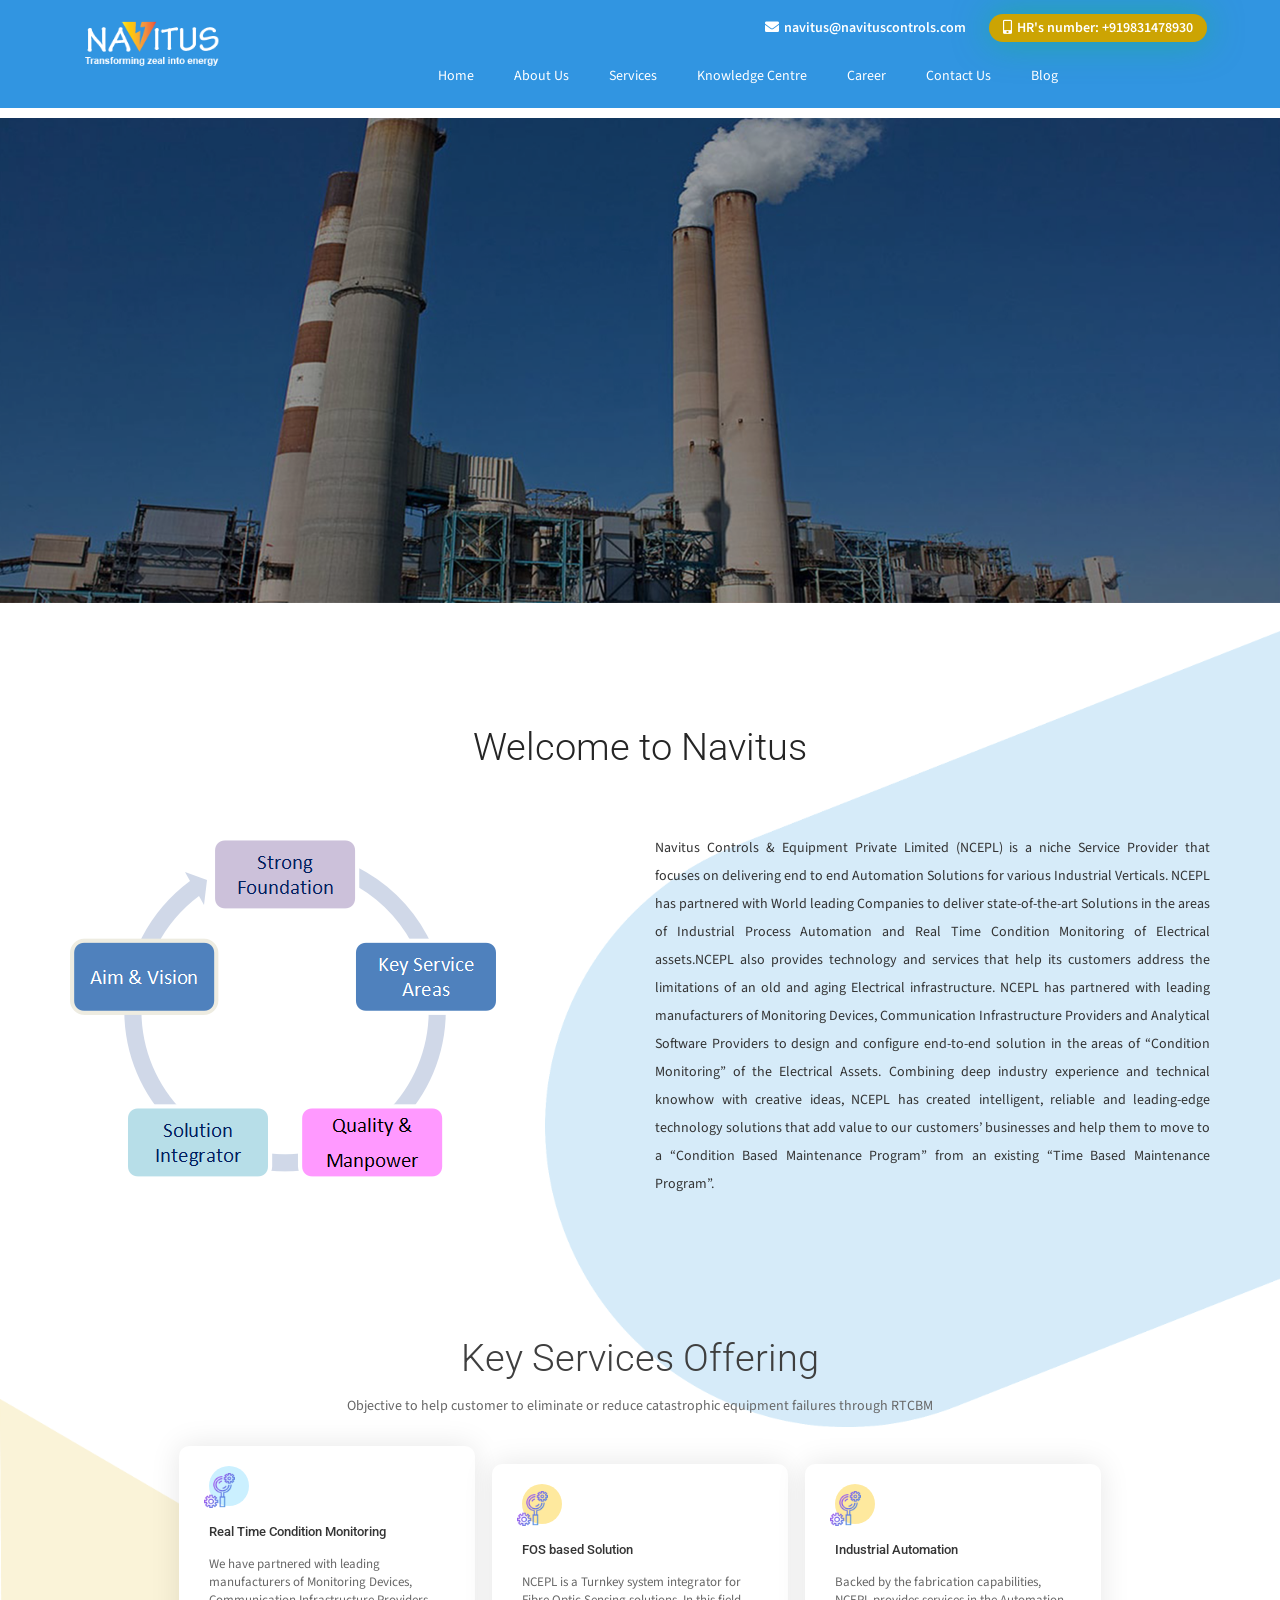
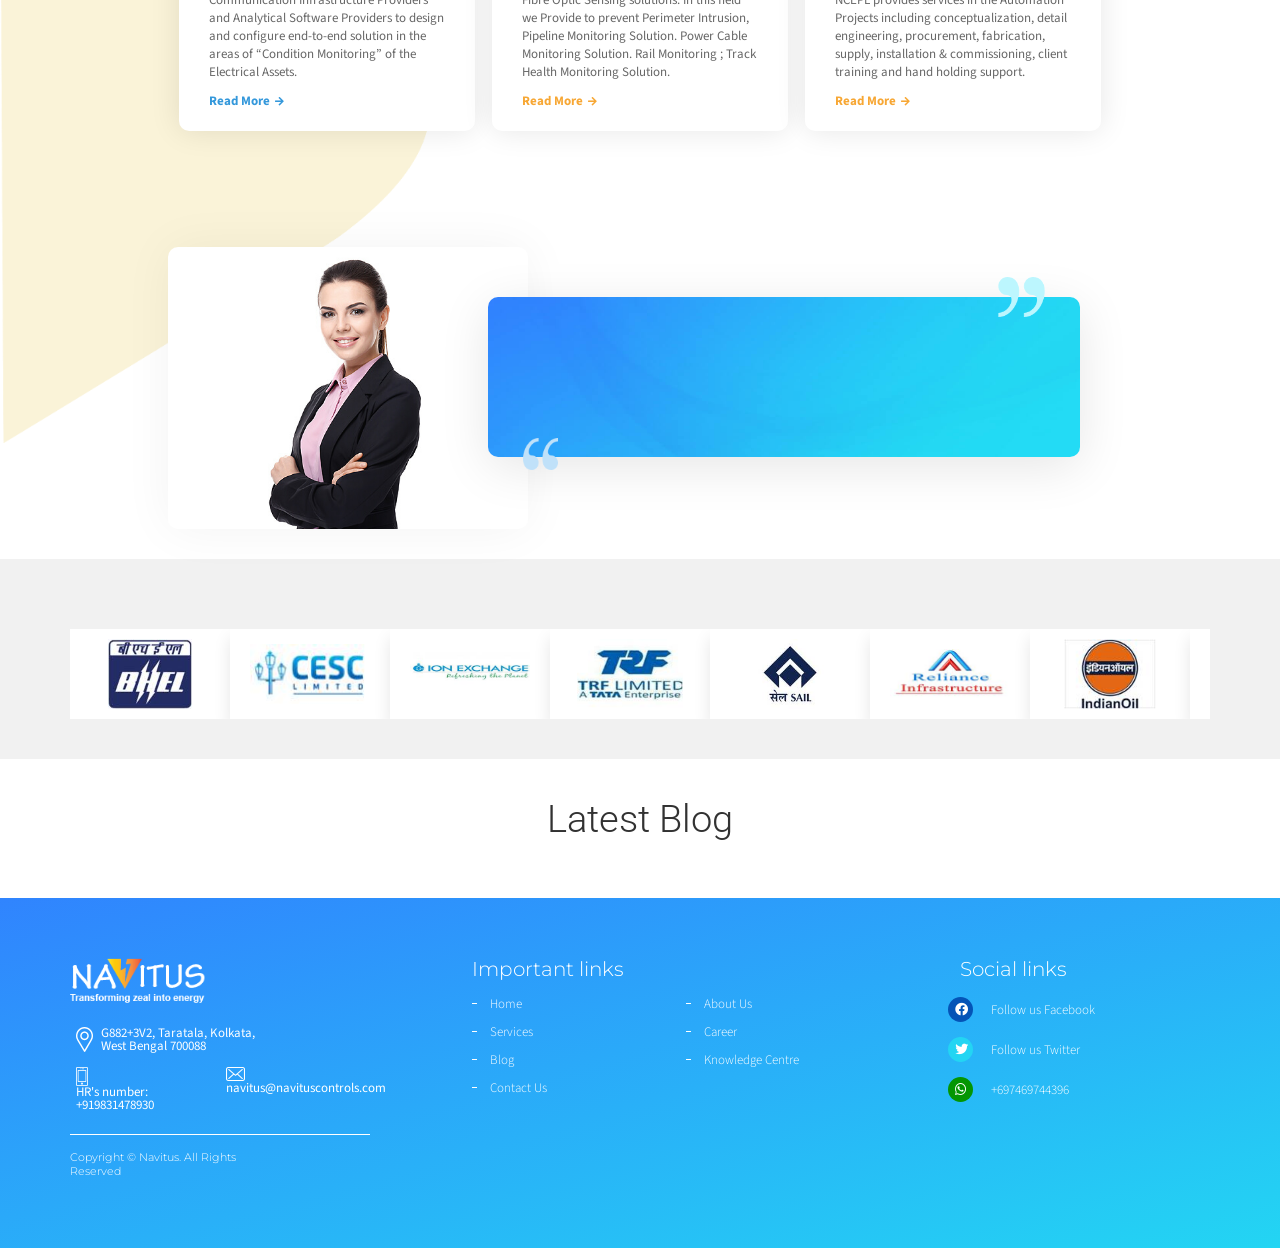
<file: index.html>
<!DOCTYPE html>
<html lang="en">
  <head>
    <meta charset="utf-8" />
    <meta name="viewport" content="width=device-width, initial-scale=1" />
    <title>Navitus — Navitus Controls &amp; Equipment Private Limited</title>
    <link rel="stylesheet" href="assets/vendor/bootstrap/css/bootstrap.min.css" />
    <link rel="stylesheet" href="assets/vendor/font-awesome/css/all.min.css" />
    <link rel="stylesheet" href="assets/vendor/font-awesome/css/font-awesome.min.css" />
    <link href="https://fonts.googleapis.com/css?family=Roboto:100,300,300i,400,400i,500,700,900%7cSource+Sans+Pro:200,300,300i,400,400i,600,700,900%7cMontserrat:300,300i,400,400i%7cPlayfair+Display:400,400i,700,900" rel="stylesheet" />
    <link rel="stylesheet" href="css/theme-navitus.css" />
    <link rel="stylesheet" href="css/overrides.css" />
  </head>
  <body class="site" data-page="home">
    <div id="site-header"></div>

    <section class="banner">
      <div id="myCarousel" class="carousel slide">
        <div class="carousel-inner">
          <div class="item active">
            <img alt="" src="assets/wp-content/uploads/2019/06/banner001-1.jpg" style="width: 100%" />
          </div>
          <div class="item">
            <img alt="" src="assets/wp-content/uploads/2019/06/banner002-1.jpg" style="width: 100%" />
          </div>
          <div class="item">
            <img alt="" src="assets/wp-content/uploads/2019/06/banner003-1.jpg" style="width: 100%" />
          </div>
        </div>
      </div>
    </section>

    <div id="primary" class="content-area">
      <main id="main" class="site-main" role="main">
        <main class="main">
          <section class="history">
            <div class="heading">
              <h2>Welcome to Navitus</h2>
            </div>
            <div class="container">
              <div class="row">
                <div class="col-md-6 col-lg-6 col-sm-6 abt_pic">
                  <figure><img src="assets/wp-content/themes/navitus/assets/images/about_pic.png" alt="" /></figure>
                </div>
                <div class="col-md-6 col-lg-6 col-sm-6 abt_txt">
                  <p>
                    Navitus Controls &amp; Equipment Private Limited (NCEPL) is a niche Service Provider that focuses on delivering end to end Automation Solutions for various Industrial Verticals. NCEPL has partnered with World leading Companies to deliver state-of-the-art Solutions in the areas of Industrial Process Automation and Real Time Condition Monitoring of Electrical assets.NCEPL also provides technology and services that help its customers address the limitations of an old and aging Electrical infrastructure. NCEPL has partnered with leading manufacturers of Monitoring Devices, Communication Infrastructure Providers and Analytical Software Providers to design and configure end-to-end solution in the areas of “Condition Monitoring” of the Electrical Assets. Combining deep industry experience and technical knowhow with creative ideas, NCEPL has created intelligent, reliable and leading-edge technology solutions that add value to our customers’ businesses and help them to move to a “Condition Based Maintenance Program” from an existing “Time Based Maintenance Program”.
                  </p>
                </div>
              </div>
            </div>
          </section>

          <section class="service">
            <div class="heading">
              <h2>Key Services Offering</h2>
              <p>Objective to help customer to eliminate or reduce catastrophic equipment failures through RTCBM</p>
            </div>
            <ul class="service_list">
              <li>
                <div class="service_box">
                  <div class="serv_icon">
                    <div class="serv_icon_round">
                      <img src="assets/wp-content/themes/navitus/assets/images/service_icon2.png" alt="" />
                    </div>
                  </div>
                  <h3>Real Time Condition Monitoring</h3>
                  <p>We have partnered with leading manufacturers of Monitoring Devices, Communication Infrastructure Providers and Analytical Software Providers to design and configure end-to-end solution in the areas of “Condition Monitoring” of the Electrical Assets.</p>
                  <a href="real-time-condition-monitoring.html" class="more">Read More <i class="fas fa-arrow-right"></i></a>
                </div>
              </li>
              <li>
                <div class="service_box">
                  <div class="serv_icon">
                    <div class="serv_icon_round">
                      <img src="assets/wp-content/themes/navitus/assets/images/service_icon2.png" alt="" />
                    </div>
                  </div>
                  <h3>FOS based Solution</h3>
                  <p>NCEPL is a Turnkey system integrator for Fibre Optic Sensing solutions. In this field we Provide to prevent Perimeter Intrusion, Pipeline Monitoring Solution. Power Cable Monitoring Solution. Rail Monitoring ; Track Health Monitoring Solution.</p>
                  <a href="fos-based-solution.html" class="more">Read More <i class="fas fa-arrow-right"></i></a>
                </div>
              </li>
              <li>
                <div class="service_box">
                  <div class="serv_icon">
                    <div class="serv_icon_round">
                      <img src="assets/wp-content/themes/navitus/assets/images/service_icon2.png" alt="" />
                    </div>
                  </div>
                  <h3>Industrial Automation</h3>
                  <p>Backed by the fabrication capabilities, NCEPL provides services in the Automation Projects including conceptualization, detail engineering, procurement, fabrication, supply, installation &amp; commissioning, client training and hand holding support.</p>
                  <a href="industrial-automation.html" class="more">Read More <i class="fas fa-arrow-right"></i></a>
                </div>
              </li>
            </ul>
          </section>

          <section class="testimonial">
            <div class="container">
              <div class="heading"><h2></h2></div>
              <div class="row testimonial_panel">
                <div class="col-md-4 col-lg-4 col-sm-4 col-md-offset-1 col-sm-offset-0 col-lg-offset-1">
                  <div class="testi_model_box">
                    <figure><img src="assets/wp-content/themes/navitus/assets/images/testi_model.jpg" alt="" /></figure>
                  </div>
                </div>
                <div class="col-md-7 col-lg-7 col-sm-8 testimonial_cont">
                  <div class="testimonial_box">
                    <img class="quote_left" src="assets/wp-content/themes/navitus/assets/images/quote_left.png" alt="" />
                    <img class="quote_right" src="assets/wp-content/themes/navitus/assets/images/quote_right.png" alt="" />
                    <div class="testi_slider"></div>
                  </div>
                </div>
              </div>
            </div>
          </section>

          <section class="client">
            <div class="container">
              <div class="client_slider_wrap">
                <div class="client_slider_track client_slider">
                  <div class="client_logo">
                    <img src="assets/wp-content/uploads/2019/06/client1.jpg" alt="" />
                  </div>
                  <div class="client_logo">
                    <img src="assets/wp-content/uploads/2019/06/client2.jpg" alt="" />
                  </div>
                  <div class="client_logo">
                    <img src="assets/wp-content/uploads/2019/06/client3.jpg" alt="" />
                  </div>
                  <div class="client_logo">
                    <img src="assets/wp-content/uploads/2019/06/client4.jpg" alt="" />
                  </div>
                  <div class="client_logo">
                    <img src="assets/wp-content/uploads/2019/06/client5.jpg" alt="" />
                  </div>
                  <div class="client_logo">
                    <img src="assets/wp-content/uploads/2019/06/client6.jpg" alt="" />
                  </div>
                  <div class="client_logo">
                    <img src="assets/wp-content/uploads/2019/06/client7.jpg" alt="" />
                  </div>
                  <div class="client_logo">
                    <img src="assets/wp-content/uploads/2019/06/client8.jpg" alt="" />
                  </div>
                  <div class="client_logo">
                    <img src="assets/wp-content/uploads/2019/06/client9.jpg" alt="" />
                  </div>
                  <div class="client_logo">
                    <img src="assets/wp-content/uploads/2019/06/client10.jpg" alt="" />
                  </div>
                  <div class="client_logo">
                    <img src="assets/wp-content/uploads/2019/06/client11.jpg" alt="" />
                  </div>
                  <div class="client_logo">
                    <img src="assets/wp-content/uploads/2019/06/client12.jpg" alt="" />
                  </div>
                  <div class="client_logo">
                    <img src="assets/wp-content/uploads/2019/06/client13.jpg" alt="" />
                  </div>
                  <div class="client_logo">
                    <img src="assets/wp-content/uploads/2019/06/client14.jpg" alt="" />
                  </div>
                  <div class="client_logo">
                    <img src="assets/wp-content/uploads/2019/06/client15.jpg" alt="" />
                  </div>
                  <div class="client_logo">
                    <img src="assets/wp-content/uploads/2019/06/client16.jpg" alt="" />
                  </div>
                  <div class="client_logo">
                    <img src="assets/wp-content/uploads/2019/06/client17.jpg" alt="" />
                  </div>
                  <div class="client_logo">
                    <img src="assets/wp-content/uploads/2019/06/client18.jpg" alt="" />
                  </div>
                  <div class="client_logo">
                    <img src="assets/wp-content/uploads/2019/06/client19.jpg" alt="" />
                  </div>
                  <div class="client_logo">
                    <img src="assets/wp-content/uploads/2019/06/client20.jpg" alt="" />
                  </div>
                  <div class="client_logo">
                    <img src="assets/wp-content/uploads/2019/06/client21.jpg" alt="" />
                  </div>
                </div>
              </div>
            </div>
          </section>

          <section class="latest_blog">
            <div class="container">
              <div class="heading"><h2>Latest Blog</h2></div>
              <div class="row">
                <div class="col-md-10 col-lg-10 col-sm-12 col-lg-ofeset-1 col-sm-offset-0 col-md-offset-1">
                  <div class="row"></div>
                </div>
              </div>
            </div>
          </section>
        </main>
      </main>
    </div>

    <div id="site-footer"></div>
    <script src="js/main.js"></script>
    <script src="js/includes.js"></script>
  </body>
</html>
</file>
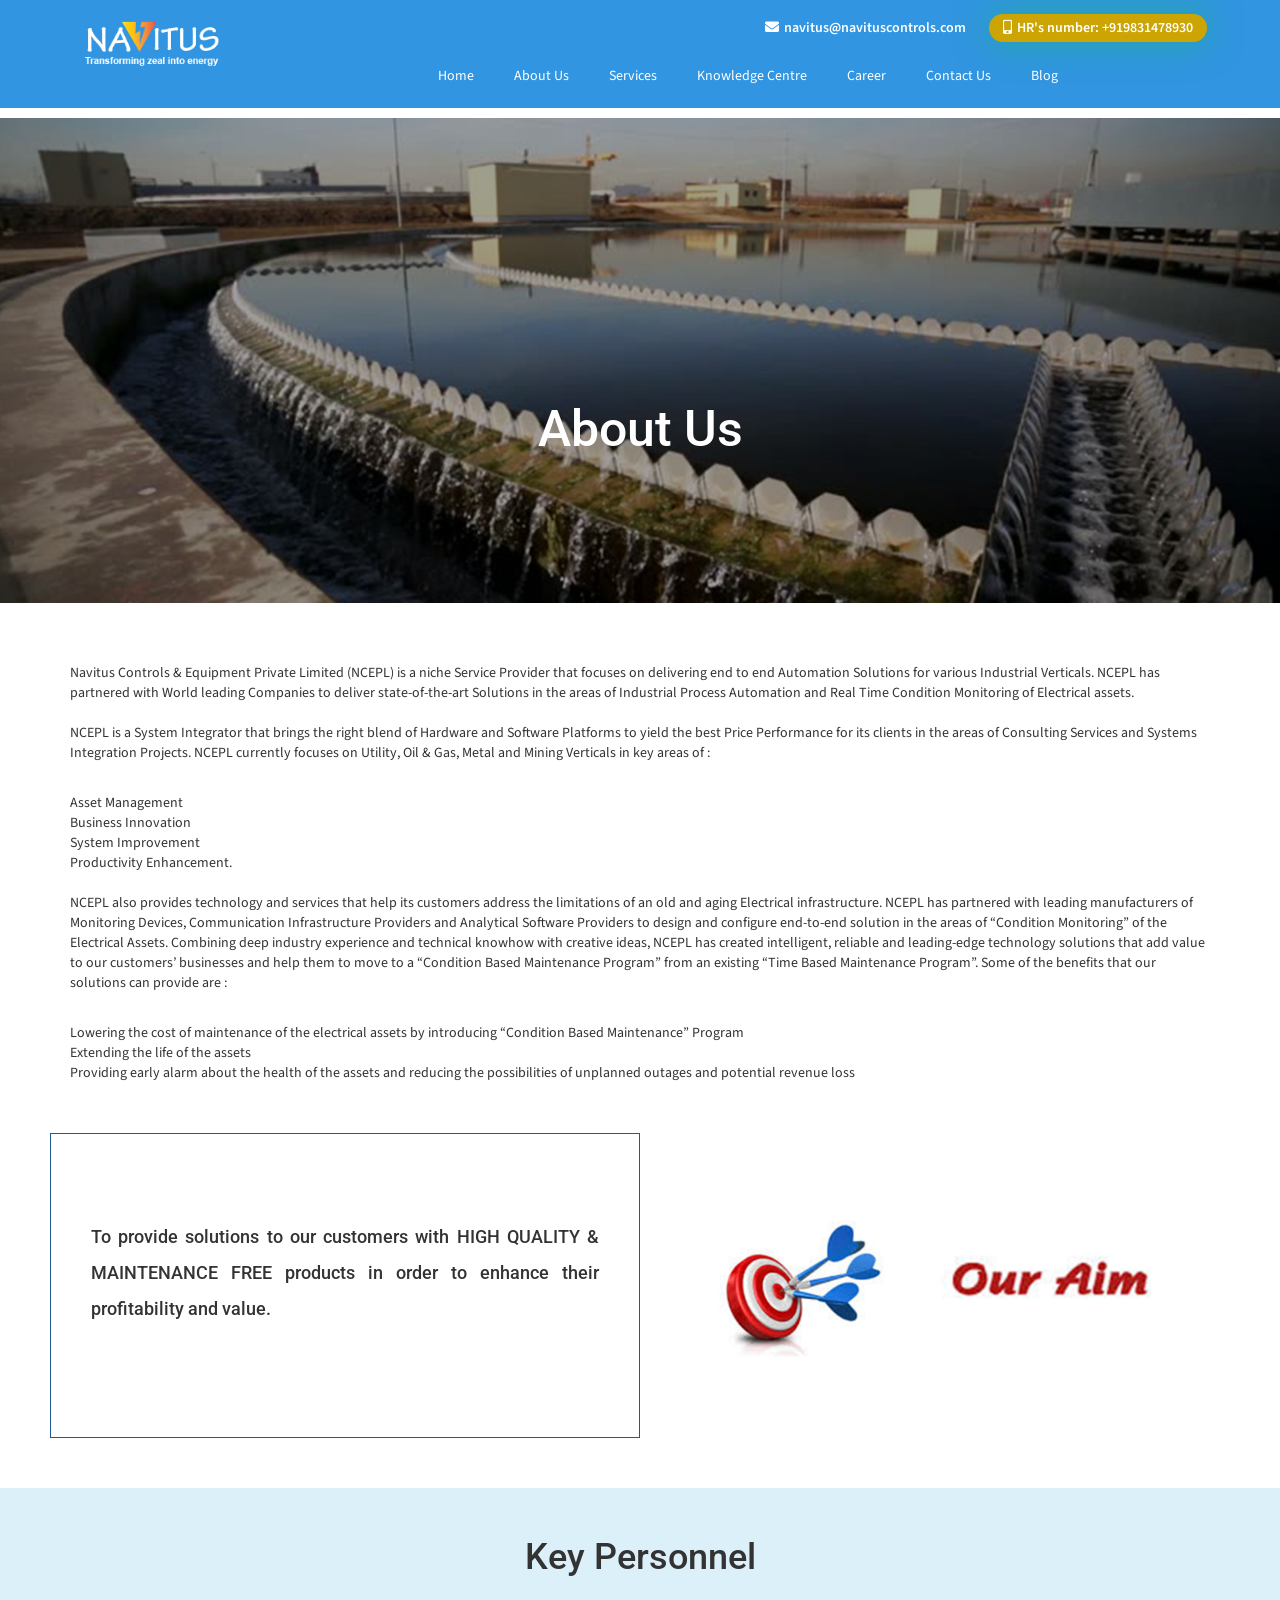
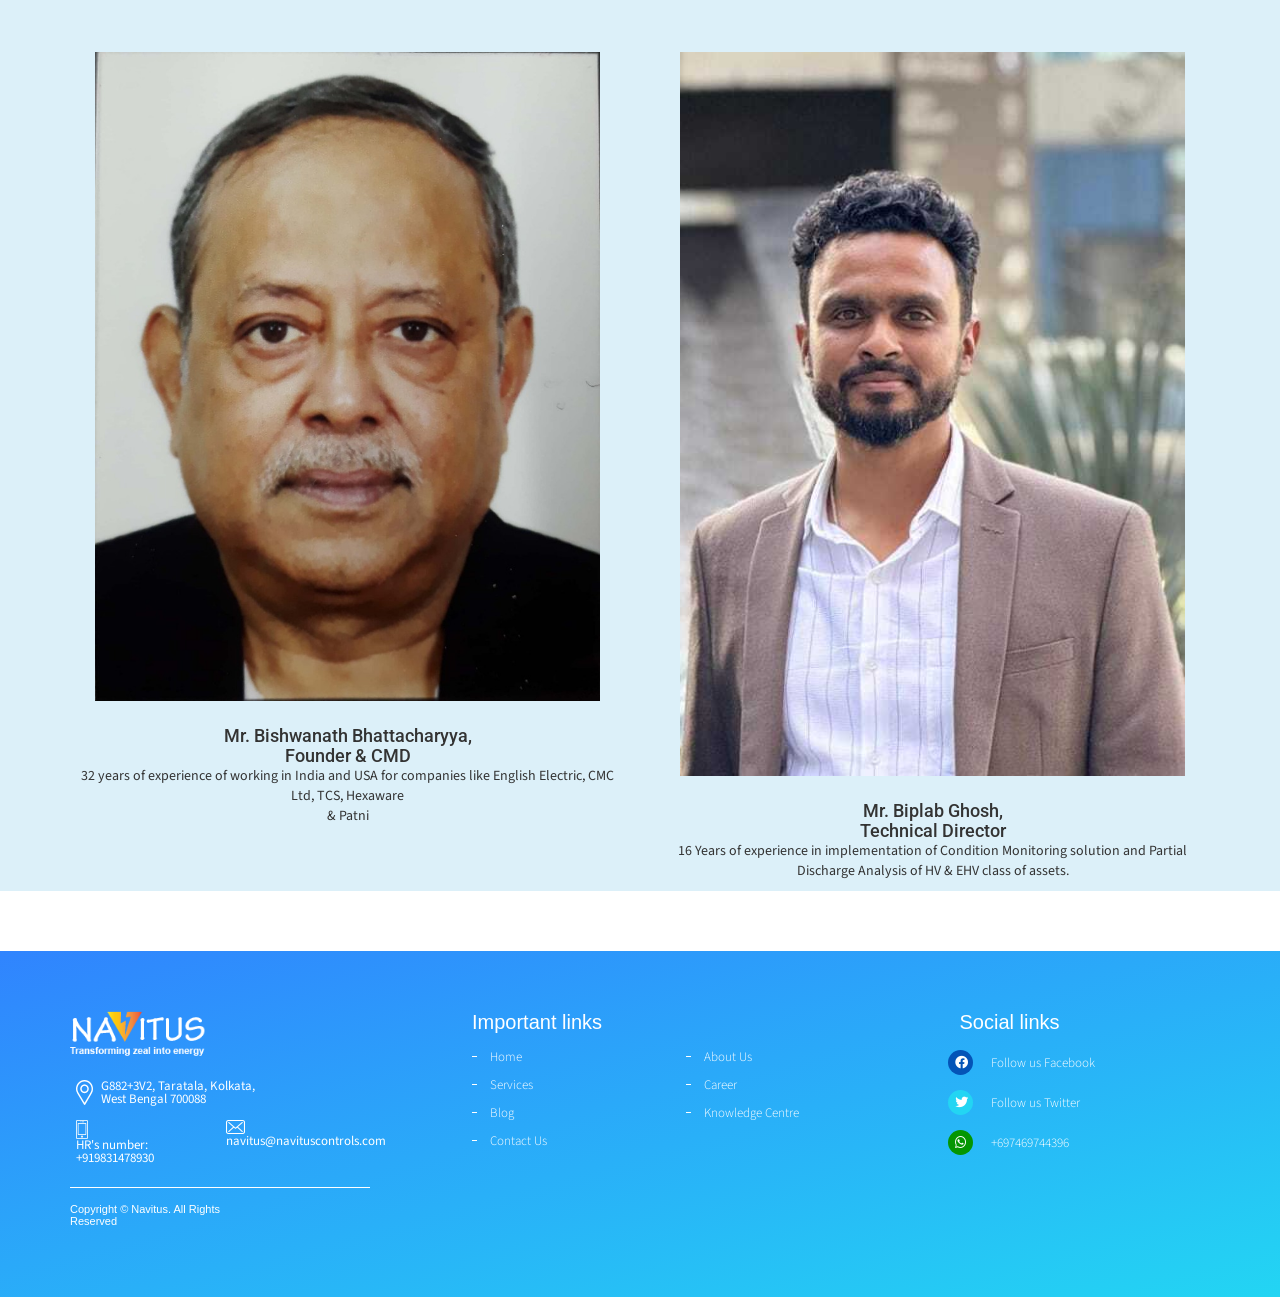
<file: about-us.html>
<!DOCTYPE html>
<html lang="en">
  <head>
    <meta charset="utf-8" />
    <meta name="viewport" content="width=device-width, initial-scale=1" />
    <title>About Us — Navitus</title>
    <link rel="stylesheet" href="assets/vendor/bootstrap/css/bootstrap.min.css" />
    <link rel="stylesheet" href="assets/vendor/font-awesome/css/all.min.css" />
    <link rel="stylesheet" href="assets/vendor/font-awesome/css/font-awesome.min.css" />
    <link href="https://fonts.googleapis.com/css?family=Roboto:100,300,300i,400,400i,500,700,900%7cSource+Sans+Pro:200,300,300i,400,400i,600,700,900" rel="stylesheet" />
    <link rel="stylesheet" href="css/theme-navitus.css" />
    <link rel="stylesheet" href="css/overrides.css" />
  </head>
  <body class="site" data-page="about">
    <div id="site-header"></div>

    <section class="inner_banner">
      <figure><img src="assets/wp-content/uploads/2019/06/banner002-1.jpg" alt="" /></figure>
      <div class="banner_text"><h1>About Us</h1></div>
    </section>
    <section class="inner_sec">
      <section class="main_sec">
        <div class="container">
          <p>
            Navitus Controls &amp; Equipment Private Limited (NCEPL) is a niche Service Provider that focuses on delivering end to end Automation Solutions for various Industrial Verticals. NCEPL has partnered with World leading Companies to deliver state-of-the-art Solutions in the areas of Industrial Process Automation and Real Time Condition Monitoring of Electrical assets.
            <br /><br />
            NCEPL is a System Integrator that brings the right blend of Hardware and Software Platforms to yield the best Price Performance for its clients in the areas of Consulting Services and Systems Integration Projects. NCEPL currently focuses on Utility, Oil &amp; Gas, Metal and Mining Verticals in key areas of :
          </p>
          <br />
          <ul>
            <li>Asset Management</li>
            <li>Business Innovation</li>
            <li>System Improvement</li>
            <li>Productivity Enhancement.</li>
          </ul>
          <br />
          <p>
            NCEPL also provides technology and services that help its customers address the limitations of an old and aging Electrical infrastructure. NCEPL has partnered with leading manufacturers of Monitoring Devices, Communication Infrastructure Providers and Analytical Software Providers to design and configure end-to-end solution in the areas of “Condition Monitoring” of the Electrical Assets. Combining deep industry experience and technical knowhow with creative ideas, NCEPL has created intelligent, reliable and leading-edge technology solutions that add value to our customers’ businesses and help them to move to a “Condition Based Maintenance Program” from an existing “Time Based Maintenance Program”. Some of the benefits that our solutions can provide are :
          </p>
          <br />
          <ul>
            <li>Lowering the cost of maintenance of the electrical assets by introducing “Condition Based Maintenance” Program</li>
            <li>Extending the life of the assets</li>
            <li>Providing early alarm about the health of the assets and reducing the possibilities of unplanned outages and potential revenue loss</li>
          </ul>
        </div>
      </section>
      <section class="slide_sec">
        <div class="row slide">
          <div class="col-md-6 col-sm-6 col-lg-6 col-xs-6 slide_bx">
            <div class="text_slide">
              <div class="is-active">
                <h4>To provide solutions to our customers with HIGH QUALITY &amp; MAINTENANCE FREE products in order to enhance their profitability and value.</h4>
              </div>
              <div>
                <h4>At Navitus Controls &amp; Equipments Pvt. Ltd, we are committed to engineer business in a cost effective, user friendly and trouble free manner to gratify the expectations of our customers.</h4>
              </div>
              <div>
                <h4>NCEPL is a Systems Integrator that brings the right blend of hardware and software platforms to yield the best price performance for the client for consulting and systems integration project.</h4>
              </div>
            </div>
          </div>
          <div class="col-md-6 col-sm-6 col-lg-6 col-xs-6 slide_bx">
            <div class="img_slide">
              <div class="is-active">
                <img src="assets/wp-content/themes/navitus/assets/images/aim_pic.png" alt="" />
              </div>
              <div>
                <img src="assets/wp-content/themes/navitus/assets/images/vision_pic.png" alt="" />
              </div>
              <div>
                <img src="assets/wp-content/themes/navitus/assets/images/solution.png" alt="" />
              </div>
            </div>
          </div>
        </div>
      </section>
      <section class="leadership_sec">
        <div class="container">
          <h1>Key Personnel</h1>
          <div class="row">
            <div class="col-md-6 col-lg-6 col-xs-6">
              <div class="key_person">
                <img src="assets/wp-content/themes/navitus/assets/images/founder-bishwanath-bhattacharyya.png" alt="Mr. Bishwanath Bhattacharyya, Founder &amp; CMD" />
                <div class="person_body">
                  <h4>Mr. Bishwanath Bhattacharyya, <br />Founder &amp; CMD</h4>
                  <p>32 years of experience of working in India and USA for companies like English Electric, CMC Ltd, TCS, Hexaware <br />&amp; Patni</p>
                </div>
              </div>
            </div>
            <div class="col-md-6 col-lg-6 col-xs-6">
              <div class="key_person">
                <img src="assets/wp-content/themes/navitus/assets/images/biplab-ghosh-technical-director.png" alt="Mr. Biplab Ghosh, Technical Director" />
                <div class="person_body">
                  <h4>Mr. Biplab Ghosh, <br />Technical Director</h4>
                  <p>16 Years of experience in implementation of Condition Monitoring solution and Partial Discharge Analysis of HV &amp; EHV class of assets.</p>
                </div>
              </div>
            </div>
          </div>
        </div>
      </section>
      <section class="alliances_sec"></section>
    </section>

    <div id="site-footer"></div>
    <script src="js/main.js"></script>
    <script src="js/includes.js"></script>
  </body>
</html>
</file>
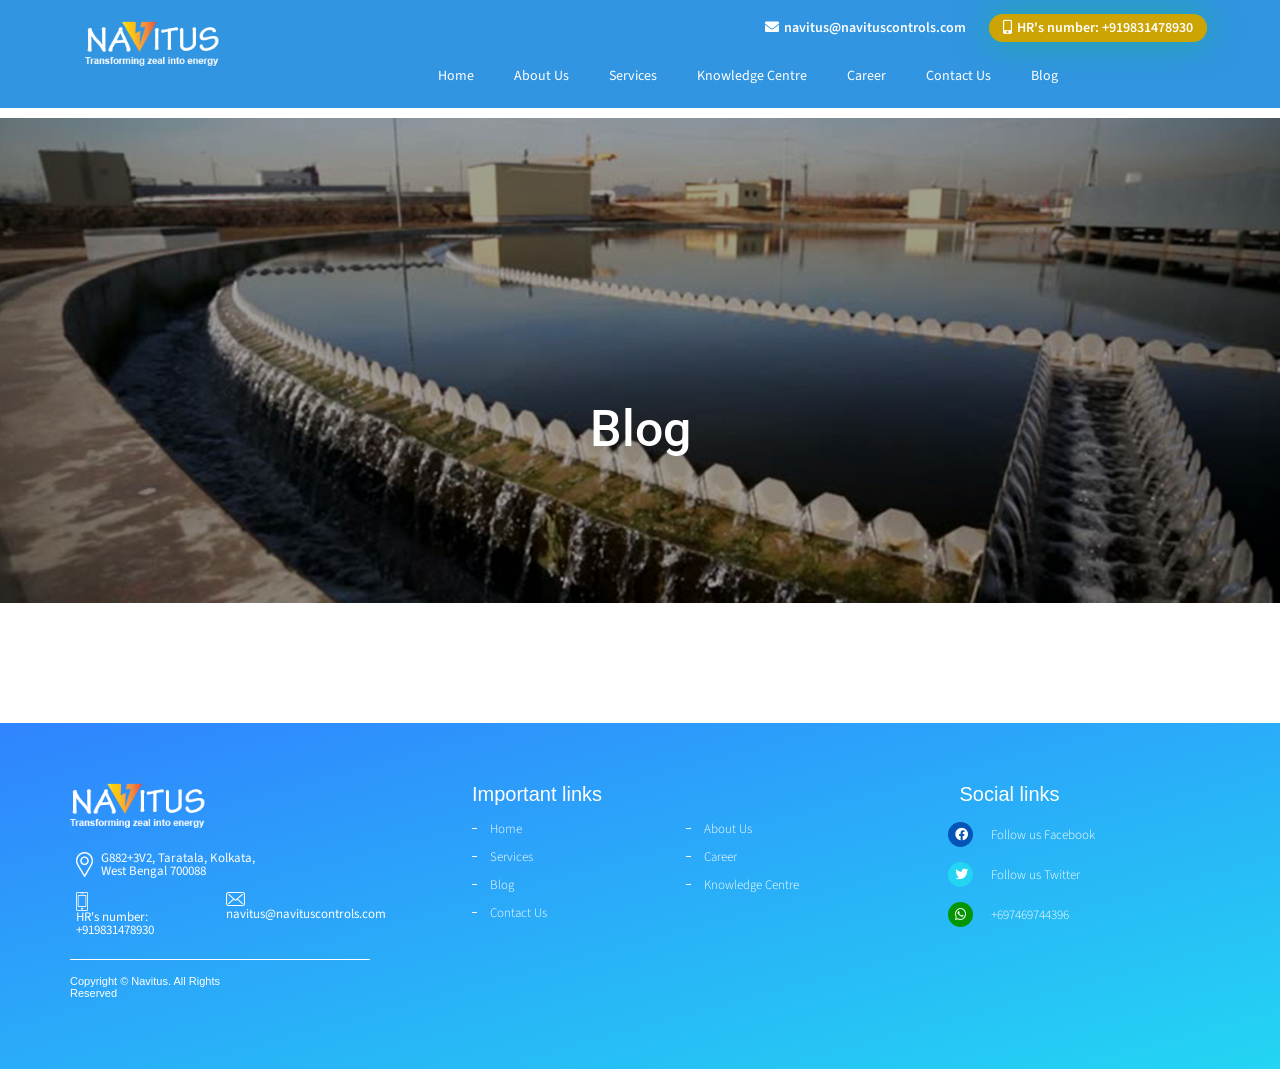
<file: blog.html>
<!DOCTYPE html>
<html lang="en">
  <head>
    <meta charset="utf-8" />
    <meta name="viewport" content="width=device-width, initial-scale=1" />
    <title>Blog — Navitus</title>
    <link rel="stylesheet" href="assets/vendor/bootstrap/css/bootstrap.min.css" />
    <link rel="stylesheet" href="assets/vendor/font-awesome/css/all.min.css" />
    <link rel="stylesheet" href="assets/vendor/font-awesome/css/font-awesome.min.css" />
    <link href="https://fonts.googleapis.com/css?family=Roboto:100,300,300i,400,400i,500,700,900%7cSource+Sans+Pro:200,300,300i,400,400i,600,700,900" rel="stylesheet" />
    <link rel="stylesheet" href="css/theme-navitus.css" />
    <link rel="stylesheet" href="css/overrides.css" />
  </head>
  <body class="site" data-page="blog">
    <div id="site-header"></div>

    <section class="inner_banner">
      <figure><img src="assets/wp-content/uploads/2019/06/banner002-1.jpg" alt="" /></figure>
      <div class="banner_text"><h1>Blog</h1></div>
    </section>

    <div class="wrap">
      <div id="primary" class="content-area">
        <main id="main" class="site-main" role="main">
          <section class="inner_sec">
            <div class="container">
              <article class="page type-page">
                <div class="entry-content"></div>
              </article>
            </div>
          </section>
        </main>
      </div>
    </div>

    <div id="site-footer"></div>
    <script src="js/main.js"></script>
    <script src="js/includes.js"></script>
  </body>
</html>
</file>
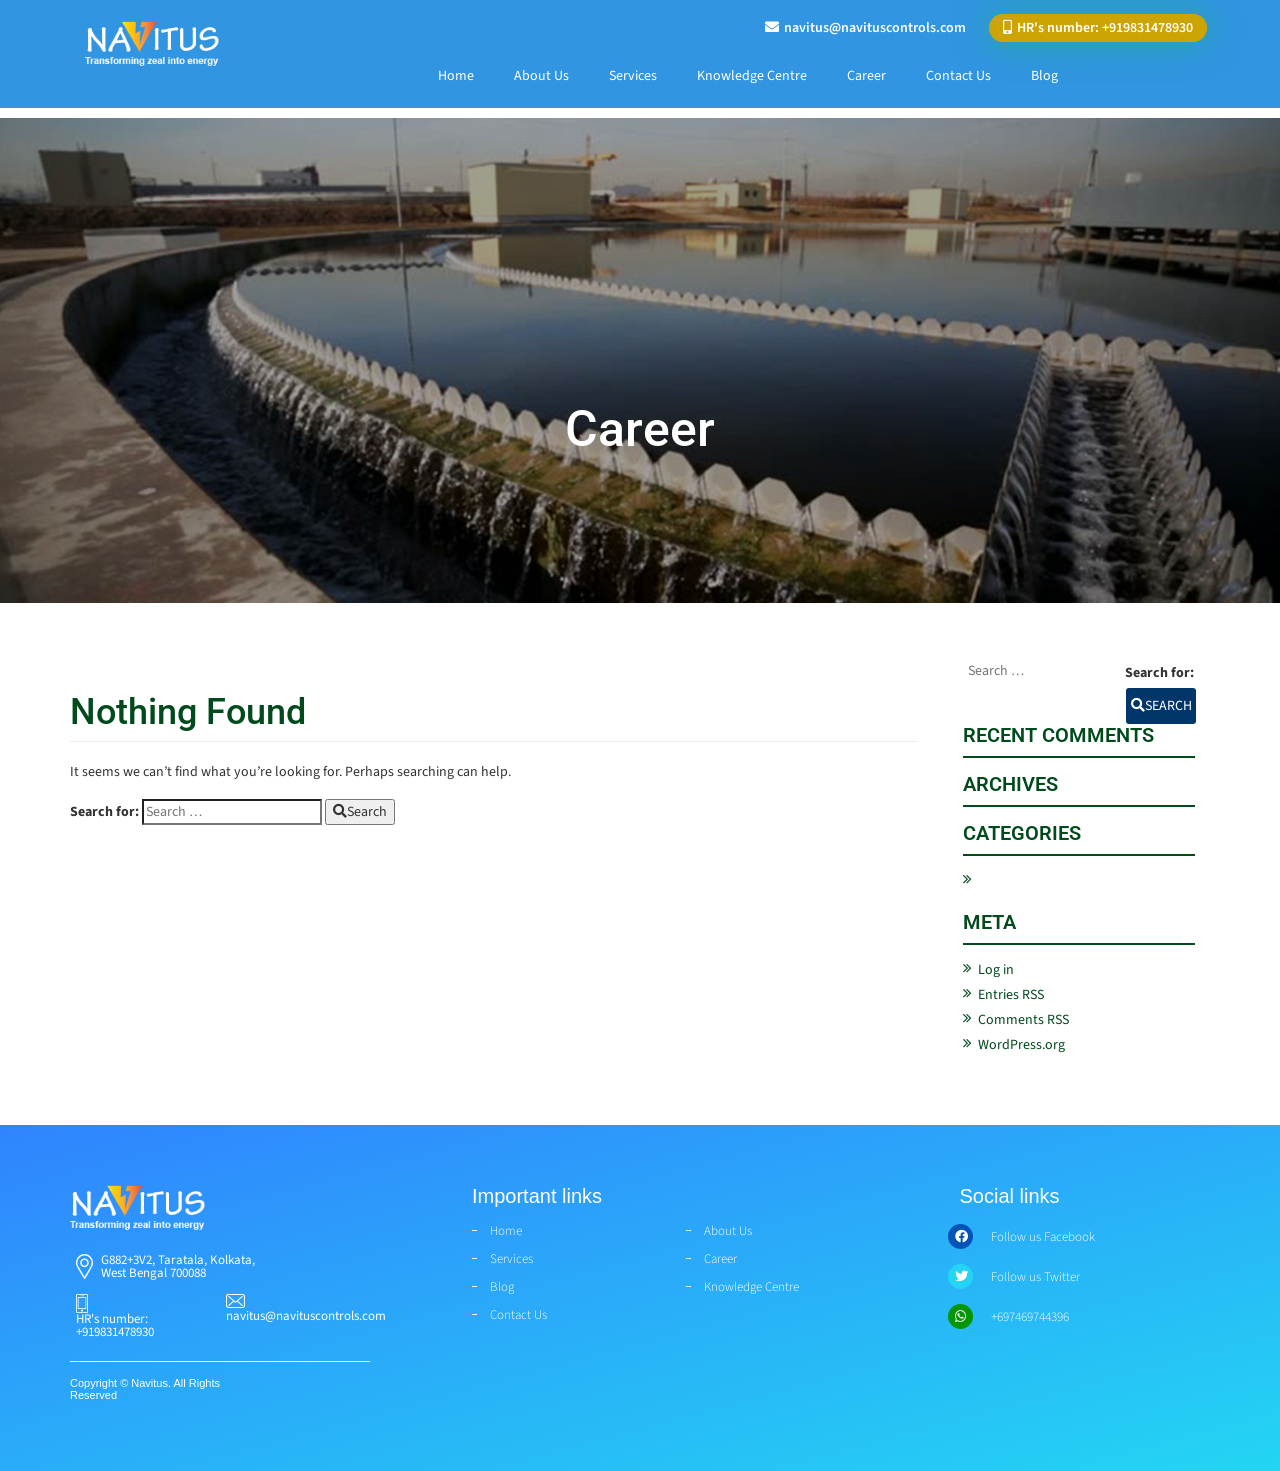
<file: career.html>
<!DOCTYPE html>
<html lang="en">
  <head>
    <meta charset="utf-8" />
    <meta name="viewport" content="width=device-width, initial-scale=1" />
    <title>Career — Navitus</title>
    <link rel="stylesheet" href="assets/vendor/bootstrap/css/bootstrap.min.css" />
    <link rel="stylesheet" href="assets/vendor/font-awesome/css/all.min.css" />
    <link rel="stylesheet" href="assets/vendor/font-awesome/css/font-awesome.min.css" />
    <link href="https://fonts.googleapis.com/css?family=Roboto:100,300,300i,400,400i,500,700,900%7cSource+Sans+Pro:200,300,300i,400,400i,600,700,900" rel="stylesheet" />
    <link rel="stylesheet" href="css/theme-navitus.css" />
    <link rel="stylesheet" href="css/overrides.css" />
  </head>
  <body class="site" data-page="career">
    <div id="site-header"></div>

    <section class="inner_banner">
      <figure><img src="assets/wp-content/uploads/2019/06/banner002-1.jpg" alt="" /></figure>
      <div class="banner_text"><h1>Career</h1></div>
    </section>

    <section class="blog_page_wrapper">
      <div class="container">
        <div class="row">
          <div class="col-lg-9 col-md-9 col-sm-8 col-xs-12">
            <div class="blog_content">
              <section class="no-results not-found">
                <header class="page-header">
                  <h1 class="page-title">Nothing Found</h1>
                </header>
                <div class="page-content">
                  <p>It seems we can&rsquo;t find what you&rsquo;re looking for. Perhaps searching can help.</p>
                  <form role="search" method="get" class="search-form" action="#">
                    <label for="career-search">
                      <span class="screen-reader-text">Search for:</span>
                    </label>
                    <input type="search" id="career-search" class="search-field" placeholder="Search …" value="" name="s" />
                    <button type="submit" class="search-submit"><i class="fas fa-search" aria-hidden="true"></i><span class="screen-reader-text">Search</span></button>
                  </form>
                </div>
              </section>
            </div>
          </div>
          <div class="col-lg-3 col-md-3 col-sm-4 col-xs-12">
            <div class="inner_blog_form">
              <section class="widget widget_search">
                <form role="search" method="get" class="search-form" action="#">
                  <label for="career-search-2">
                    <span class="screen-reader-text">Search for:</span>
                  </label>
                  <input type="search" id="career-search-2" class="search-field" placeholder="Search …" value="" name="s" />
                  <button type="submit" class="search-submit"><i class="fas fa-search" aria-hidden="true"></i><span class="screen-reader-text">Search</span></button>
                </form>
              </section>
              <section class="widget widget_recent_comments">
                <h2 class="widget-title">Recent Comments</h2>
                <ul id="recentcomments"></ul>
              </section>
              <section class="widget widget_archive">
                <h2 class="widget-title">Archives</h2>
                <ul></ul>
              </section>
              <section class="widget widget_categories">
                <h2 class="widget-title">Categories</h2>
                <ul>
                  <li class="cat-item-none">No categories</li>
                </ul>
              </section>
              <section class="widget widget_meta">
                <h2 class="widget-title">Meta</h2>
                <ul>
                  <li><a href="#">Log in</a></li>
                  <li><a href="#">Entries RSS</a></li>
                  <li><a href="#">Comments RSS</a></li>
                  <li><a href="https://wordpress.org/">WordPress.org</a></li>
                </ul>
              </section>
            </div>
          </div>
        </div>
      </div>
    </section>

    <div id="site-footer"></div>
    <script src="js/main.js"></script>
    <script src="js/includes.js"></script>
  </body>
</html>
</file>
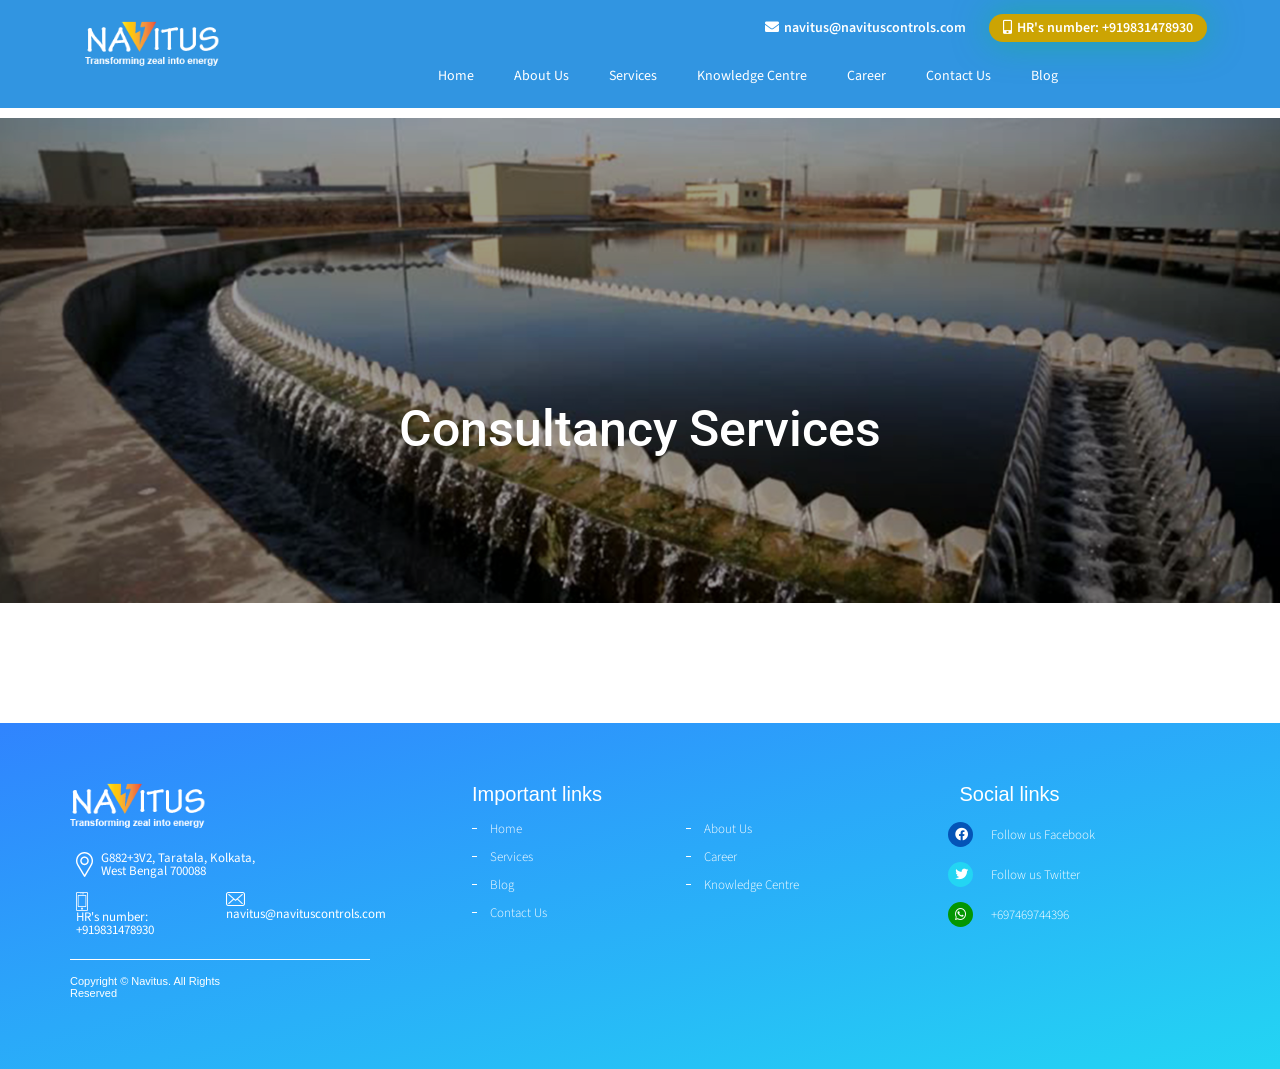
<file: consultancy-services.html>
<!DOCTYPE html>
<html lang="en">
  <head>
    <meta charset="utf-8" />
    <meta name="viewport" content="width=device-width, initial-scale=1" />
    <title>Consultancy Services — Navitus</title>
    <link rel="stylesheet" href="assets/vendor/bootstrap/css/bootstrap.min.css" />
    <link rel="stylesheet" href="assets/vendor/font-awesome/css/all.min.css" />
    <link rel="stylesheet" href="assets/vendor/font-awesome/css/font-awesome.min.css" />
    <link href="https://fonts.googleapis.com/css?family=Roboto:100,300,300i,400,400i,500,700,900%7cSource+Sans+Pro:200,300,300i,400,400i,600,700,900" rel="stylesheet" />
    <link rel="stylesheet" href="css/theme-navitus.css" />
    <link rel="stylesheet" href="css/overrides.css" />
  </head>
  <body class="site" data-page="consultancy">
    <div id="site-header"></div>

    <section class="inner_banner">
      <figure><img src="assets/wp-content/uploads/2019/06/banner002-1.jpg" alt="" /></figure>
      <div class="banner_text"><h1>Consultancy Services</h1></div>
    </section>

    <div class="wrap">
      <div id="primary" class="content-area">
        <main id="main" class="site-main" role="main">
          <section class="inner_sec">
            <div class="container">
              <article class="page type-page">
                <div class="entry-content"></div>
              </article>
            </div>
          </section>
        </main>
      </div>
    </div>

    <div id="site-footer"></div>
    <script src="js/main.js"></script>
    <script src="js/includes.js"></script>
  </body>
</html>
</file>
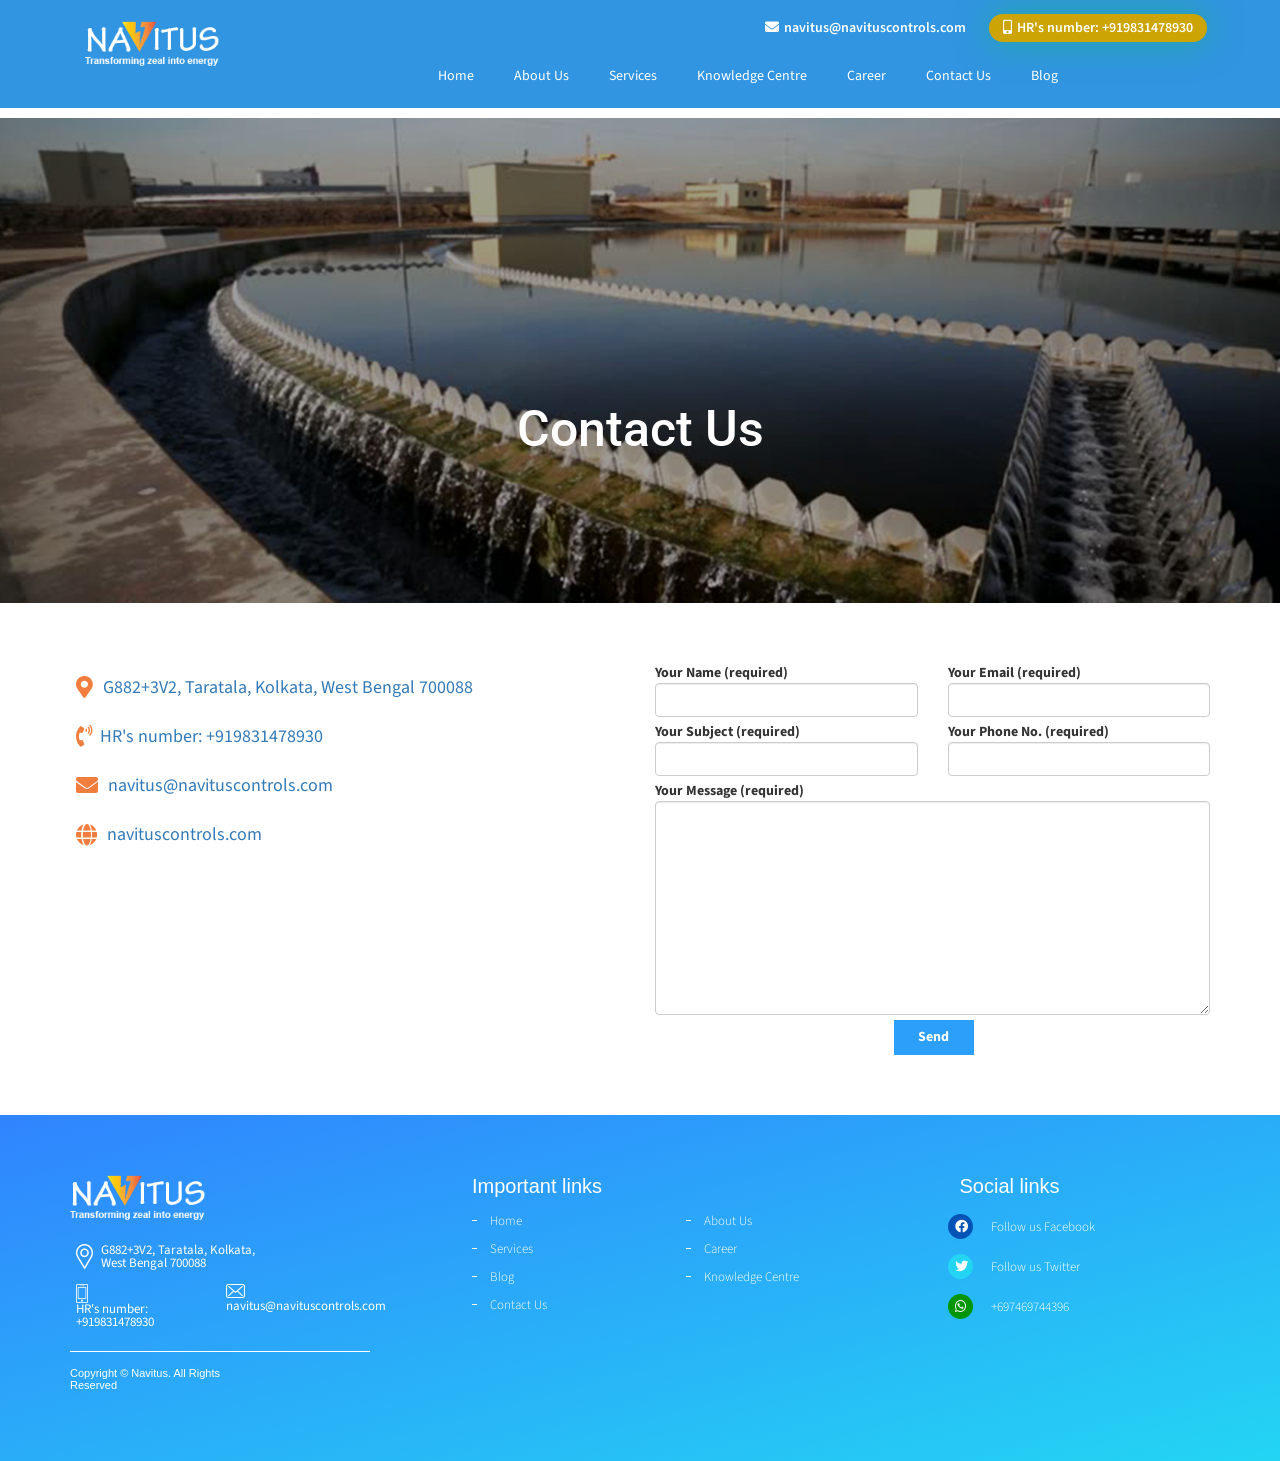
<file: contact-us.html>
<!DOCTYPE html>
<html lang="en">
  <head>
    <meta charset="utf-8" />
    <meta name="viewport" content="width=device-width, initial-scale=1" />
    <title>Contact Us — Navitus</title>
    <link rel="stylesheet" href="assets/vendor/bootstrap/css/bootstrap.min.css" />
    <link rel="stylesheet" href="assets/vendor/font-awesome/css/all.min.css" />
    <link rel="stylesheet" href="assets/vendor/font-awesome/css/font-awesome.min.css" />
    <link href="https://fonts.googleapis.com/css?family=Roboto:100,300,300i,400,400i,500,700,900%7cSource+Sans+Pro:200,300,300i,400,400i,600,700,900" rel="stylesheet" />
    <link rel="stylesheet" href="css/theme-navitus.css" />
    <link rel="stylesheet" href="css/overrides.css" />
  </head>
  <body class="site" data-page="contact">
    <div id="site-header"></div>

    <section class="inner_banner">
      <figure><img src="assets/wp-content/uploads/2019/06/banner002-1.jpg" alt="" /></figure>
      <div class="banner_text"><h1>Contact Us</h1></div>
    </section>
    <section class="inner_sec">
      <div class="container">
        <div class="row">
          <div class="col-md-6 col-lg-6 col-sm-6 contact_text">
            <ul>
              <li>
                <i class="fas fa-map-marker-alt"></i> <a href="https://www.google.com/maps/search/?api=1&amp;query=G882%2B3V2%2C+Taratala%2C+Kolkata%2C+West+Bengal+700088" target="_blank" rel="noopener noreferrer">G882+3V2, Taratala, Kolkata, West Bengal 700088</a>
              </li>
              <li><i class="fas fa-phone-volume"></i><a href="tel:+919831478930">HR's number: +919831478930</a></li>
              <li>
                <i class="fas fa-envelope"></i> <a href="mailto:navitus@navituscontrols.com">navitus@navituscontrols.com</a>
              </li>
              <li><i class="fas fa-globe"></i> <a href="https://navituscontrols.com/">navituscontrols.com</a></li>
            </ul>
          </div>
          <div class="col-md-6 col-lg-6 col-sm-6 contact_form">
            <div role="form" class="wpcf7">
              <form action="#" method="post" class="wpcf7-form" id="contact-form-static" novalidate="novalidate">
                <div class="contact-field">
                  <div class="row">
                    <div class="col-md-6">
                      <label>
                        Your Name (required)<br />
                        <span class="wpcf7-form-control-wrap your-name"><input type="text" name="your-name" value="" size="40" class="wpcf7-form-control wpcf7-text form-control" required aria-required="true" /></span>
                      </label>
                    </div>
                    <div class="col-md-6">
                      <label>
                        Your Email (required)<br />
                        <span class="wpcf7-form-control-wrap your-email"><input type="email" name="your-email" value="" size="40" class="wpcf7-form-control wpcf7-text form-control" required aria-required="true" /></span>
                      </label>
                    </div>
                  </div>
                  <div class="row">
                    <div class="col-md-6">
                      <label>
                        Your Subject (required)<br />
                        <span class="wpcf7-form-control-wrap your-subject"><input type="text" name="your-subject" value="" size="40" class="wpcf7-form-control wpcf7-text form-control" /></span>
                      </label>
                    </div>
                    <div class="col-md-6">
                      <label>
                        Your Phone No. (required)<br />
                        <span class="wpcf7-form-control-wrap phone-no"><input type="tel" name="phone-no" value="" size="40" class="wpcf7-form-control wpcf7-text form-control" /></span>
                      </label>
                    </div>
                  </div>
                  <div class="row">
                    <div class="col-md-12">
                      <label>
                        Your Message (required)<br />
                        <span class="wpcf7-form-control-wrap your-message"><textarea name="your-message" cols="40" rows="10" class="wpcf7-form-control wpcf7-textarea form-control"></textarea></span>
                      </label>
                    </div>
                  </div>
                  <div class="row">
                    <div class="col-md-12">
                      <input type="submit" value="Send" class="wpcf7-form-control wpcf7-submit" />
                    </div>
                  </div>
                </div>
              </form>
            </div>
          </div>
        </div>
      </div>
    </section>

    <div id="site-footer"></div>
    <script src="js/main.js"></script>
    <script src="js/includes.js"></script>
  </body>
</html>
</file>
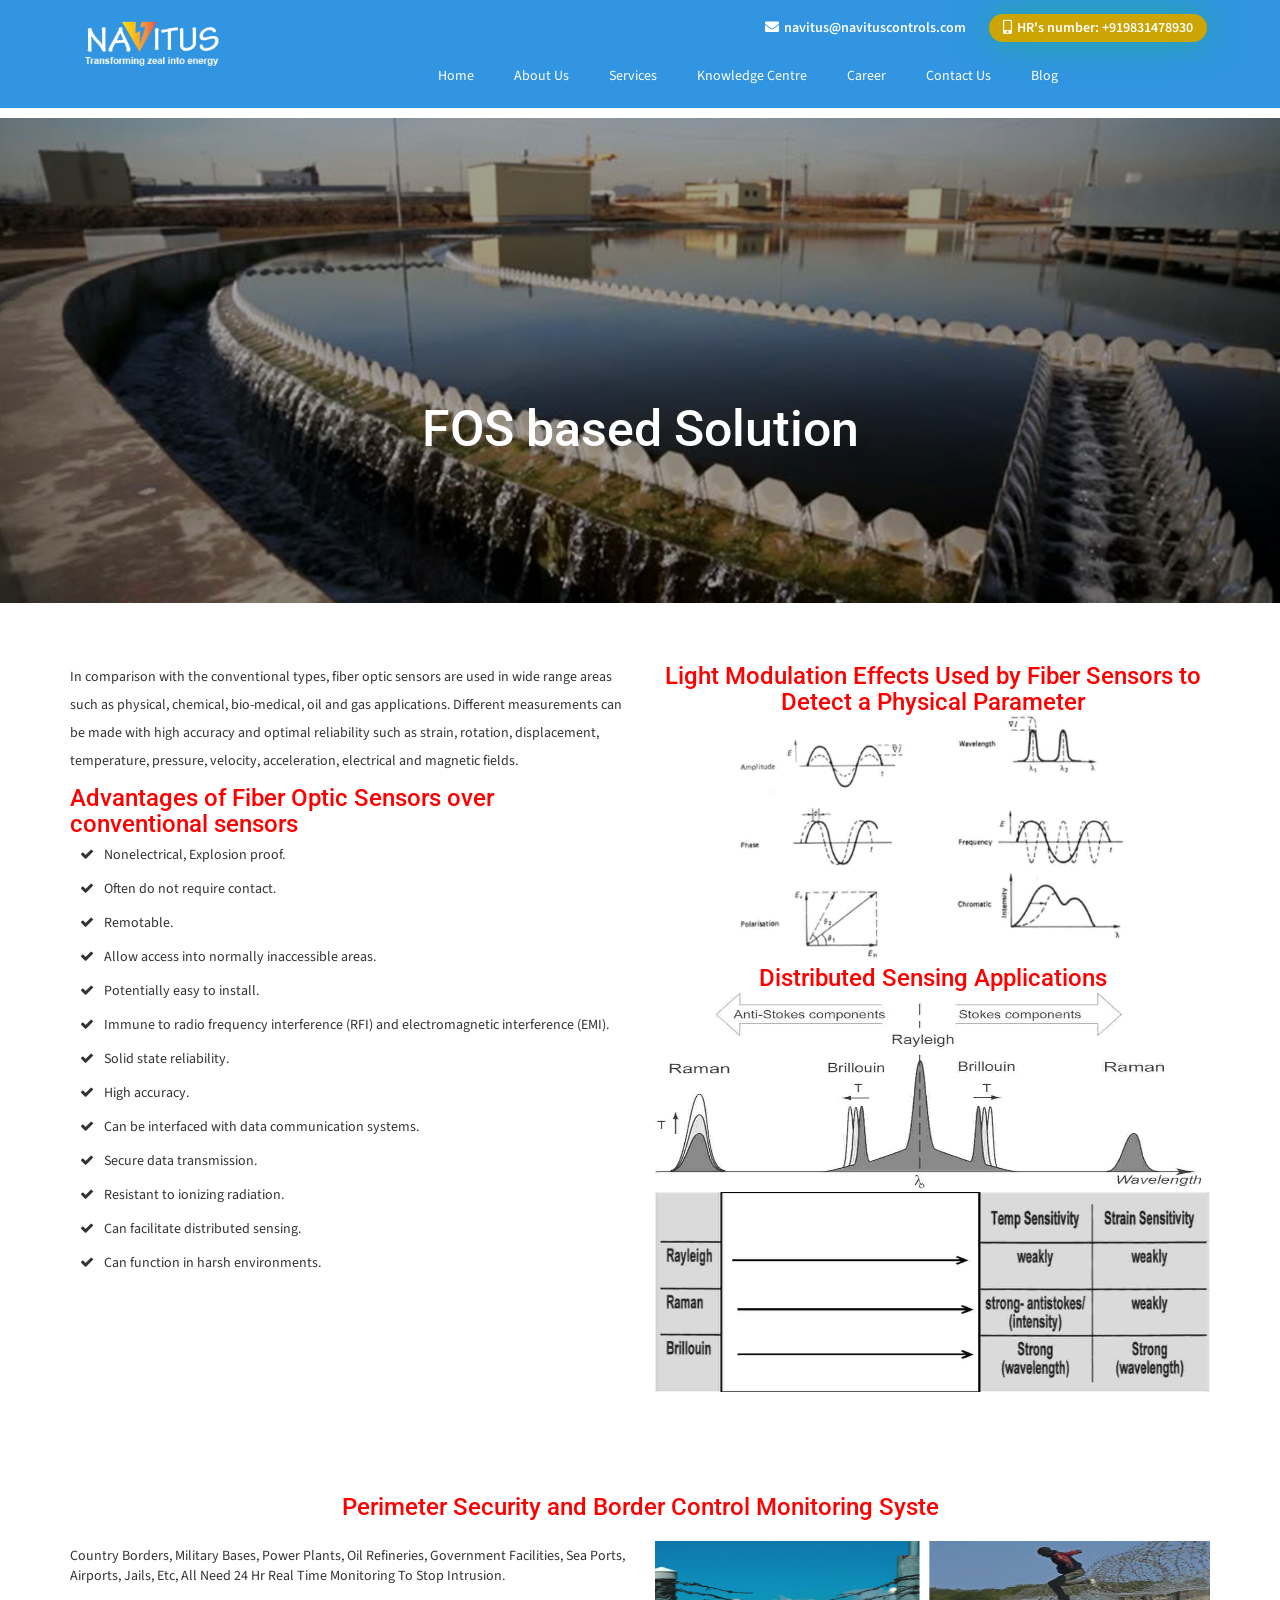
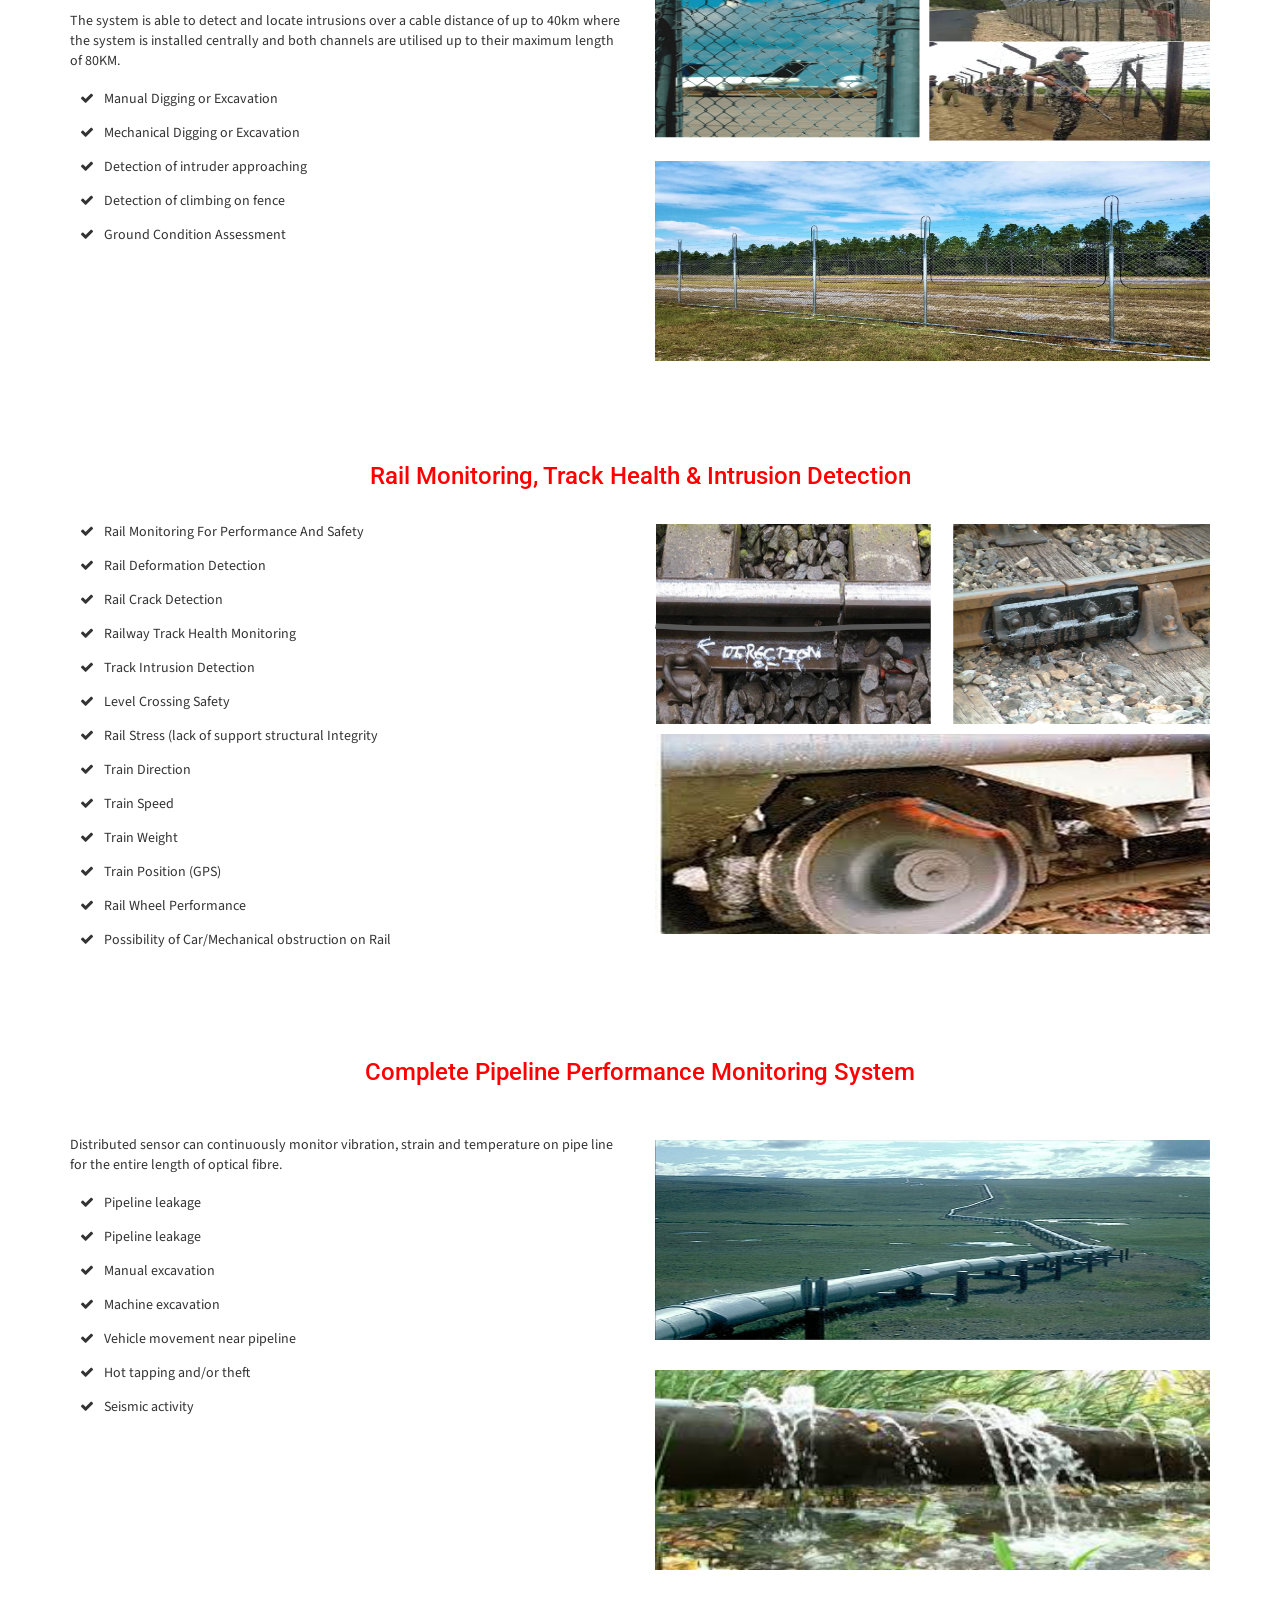
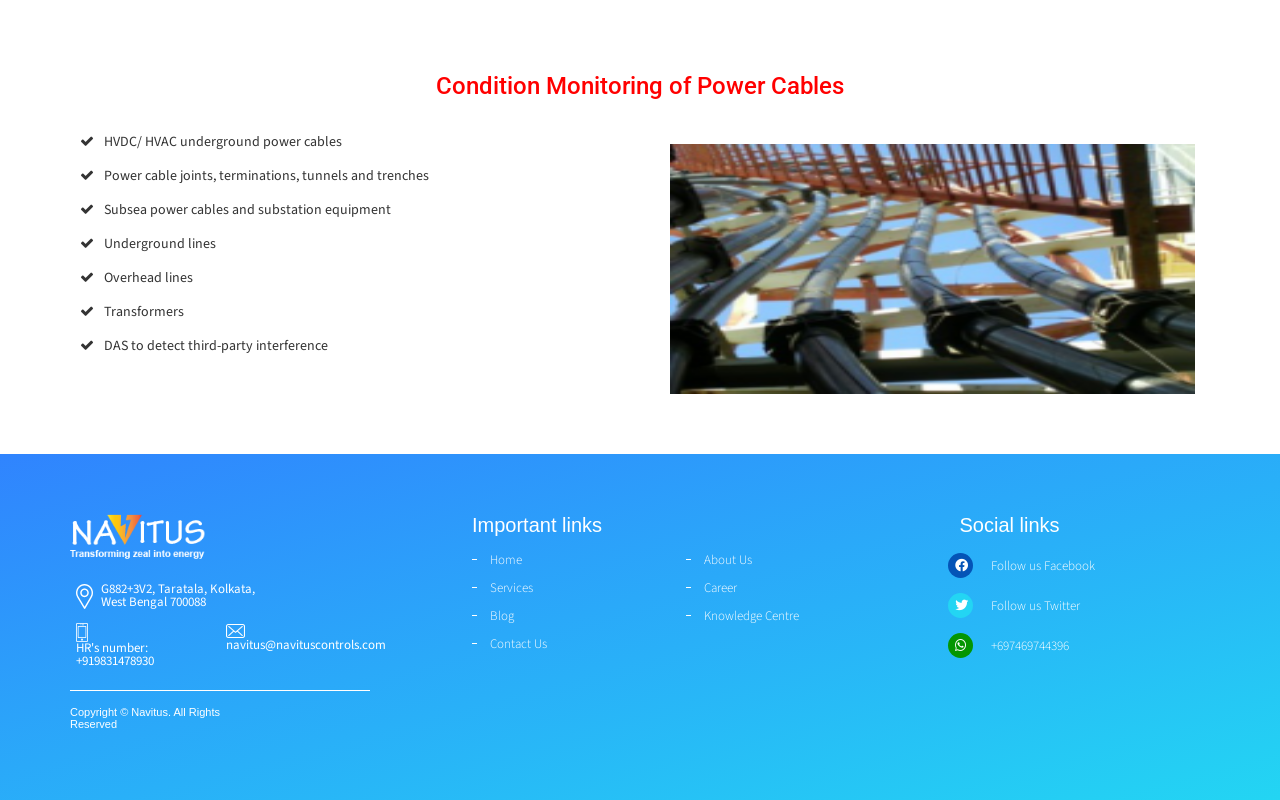
<file: fos-based-solution.html>
<!DOCTYPE html>
<html lang="en">
<head>
<meta charset="utf-8"/>
<meta name="viewport" content="width=device-width, initial-scale=1"/>
<title>FOS based Solution — Navitus</title>
<link rel="stylesheet" href="assets/vendor/bootstrap/css/bootstrap.min.css"/>
<link rel="stylesheet" href="assets/vendor/font-awesome/css/all.min.css"/>
<link rel="stylesheet" href="assets/vendor/font-awesome/css/font-awesome.min.css"/>
<link href="https://fonts.googleapis.com/css?family=Roboto:100,300,300i,400,400i,500,700,900%7cSource+Sans+Pro:200,300,300i,400,400i,600,700,900" rel="stylesheet"/>
<link rel="stylesheet" href="css/theme-navitus.css"/>
<link rel="stylesheet" href="css/overrides.css"/>
</head>
<body class="site" data-page="fos">
<div id="site-header"></div>
    <section class="inner_banner">
        <figure><img src="assets/wp-content/uploads/2019/06/banner002-1.jpg" alt="" /></figure>
               <div class="banner_text"><h1>FOS based Solution</h1></div>
  </section>
<section class="inner_sec">
	
	<section class="fos_sec">
		<div class="container">
				<div class="row ">
					<div class="col-md-6  col-lg-6 col-xs-6 fos_intro">
						<p>In comparison with the conventional types, fiber optic sensors are used in wide range areas such as physical, chemical, bio-medical, oil and gas applications. Different measurements can be made with high accuracy and optimal reliability such as strain, rotation, displacement, temperature, pressure, velocity, acceleration, electrical and magnetic fields.</p>
						
						<h3 class="head_title">Advantages of Fiber Optic Sensors over conventional sensors</h3>
						<ul class="fos_point">
							<li><i class="fa fa-check"></i>Nonelectrical,  Explosion proof.</li>
							<li><i class="fa fa-check"></i>Often do not require contact.</li>
							<li><i class="fa fa-check"></i>Remotable.</li>
							<li><i class="fa fa-check"></i>Allow access into normally inaccessible areas.</li>
							<li><i class="fa fa-check"></i>Potentially easy to install.</li>
							<li><i class="fa fa-check"></i>Immune to radio frequency interference (RFI) and electromagnetic interference (EMI).</li>
							<li><i class="fa fa-check"></i>Solid state reliability.</li>
							<li><i class="fa fa-check"></i>High accuracy.</li>
							<li><i class="fa fa-check"></i>Can be interfaced with data communication systems.</li>
							<li><i class="fa fa-check"></i>Secure data transmission.</li>
							<li><i class="fa fa-check"></i>Resistant to ionizing radiation.</li>
							<li><i class="fa fa-check"></i>Can facilitate distributed sensing.</li>
							<li><i class="fa fa-check"></i>Can function in harsh environments.</li>
						</ul>
					</div>
					
					<div class="col-md-6 col-lg-6 col-xs-6 fos_pic">
						<center><h3 class="head_title">Light Modulation Effects Used by Fiber Sensors to Detect a Physical Parameter</h3></center>
						<figure><img src="assets/wp-content/themes/navitus/assets/images/fos_pic.png"/></figure>
						
						<center><h3 class="head_title">Distributed Sensing Applications</h3></center>
							<div class="row">
								<div class="col-md-12 col-lg-12 col-xs-12 fos_right">
									<figure><img src="assets/wp-content/themes/navitus/assets/images/fos001.png"/></figure>
								</div>
								<div class="col-md-12 col-lg-12 col-xs-12 fos_right">
									<figure><img src="assets/wp-content/themes/navitus/assets/images/fos002.png"/></figure>
								</div>
							</div>
						
						
					</div>
					
					
				</div>
			</div>
       </section>
	   
	   <section class="perimeter">
			<div class="container">
				<center><h3 class="head_title">Perimeter Security and Border Control Monitoring Syste</h3></center>
				
				<div class="row">
					<div class="col-md-6 col-lg-6 col-xs-6">
						<p>Country Borders, Military Bases, Power Plants, Oil Refineries, Government Facilities, Sea Ports, Airports, Jails, Etc, All Need 24 Hr Real Time Monitoring To Stop Intrusion.</p>
						<p>The system is able to detect and locate intrusions over a cable distance of up to 40km where the system is installed centrally and both channels are utilised up to their maximum length of 80KM.</p>
						
						<ul>
							<li><i class="fa fa-check"></i>Manual Digging or Excavation</li>
							<li><i class="fa fa-check"></i>Mechanical Digging or Excavation</li>
							<li><i class="fa fa-check"></i>Detection of intruder approaching</li>
							<li><i class="fa fa-check"></i>Detection of climbing on fence </li>
							<li><i class="fa fa-check"></i>Ground Condition Assessment</li>
						</ul>
					</div>
					<div class="col-md-6 col-lg-6 col-xs-6">
						<div class="row">
								<div class="col-md-12 col-lg-12 col-xs-12 perimeter_right">
									<figure><img src="assets/wp-content/themes/navitus/assets/images/perimeter001.png"/></figure>
								</div>
								<div class="col-md-12 col-lg-12 col-xs-12 perimeter_right">
									<figure><img src="assets/wp-content/themes/navitus/assets/images/perimeter002.png"/></figure>
								</div>
						</div>
					</div>
				</div>
			</div>
	   </section>
	   
	   <section class="rail">
			<div class="container">
				<center><h3 class="head_title">Rail Monitoring, Track Health & Intrusion Detection</h3></center>
				
				<div class="row rail_bx">
					<div class="col-md-6 col-lg-6 col-xs-6">
						<ul>
							<li><i class="fa fa-check"></i>Rail Monitoring For Performance And Safety</li>
							<li><i class="fa fa-check"></i>Rail Deformation Detection</li>
							<li><i class="fa fa-check"></i>Rail Crack Detection</li>
							<li><i class="fa fa-check"></i>Railway Track Health Monitoring</li>
							<li><i class="fa fa-check"></i>Track Intrusion Detection</li>
							<li><i class="fa fa-check"></i>Level Crossing Safety</li>
							<li><i class="fa fa-check"></i>Rail Stress (lack of support structural Integrity</li>
							<li><i class="fa fa-check"></i>Train Direction</li>
							<li><i class="fa fa-check"></i>Train Speed</li>
							<li><i class="fa fa-check"></i>Train Weight</li>
							<li><i class="fa fa-check"></i>Train Position (GPS)</li>
							<li><i class="fa fa-check"></i>Rail Wheel Performance</li>
							<li><i class="fa fa-check"></i>Possibility of Car/Mechanical obstruction on Rail</li>
						</ul>
					</div>
					<div class="col-md-6 col-lg-6 col-xs-6">
						<div class="row">
								<div class="col-md-12 col-lg-12 col-xs-12 rail_right">
									<figure><img src="assets/wp-content/themes/navitus/assets/images/rail001.png"/></figure>
								</div>
								<div class="col-md-12 col-lg-12 col-xs-12 rail_right">
									<figure><img src="assets/wp-content/themes/navitus/assets/images/rail002.png"/></figure>
								</div>
						</div>
					</div>
				</div>
				
			</div>
	   </section>
	   
	   	   <section class="pipeline">
			<div class="container">
				<center><h3 class="head_title">Complete Pipeline Performance Monitoring System </h3></center>
				
				<div class="row pipeline_bx">
					<div class="col-md-6 col-lg-6 col-xs-6">
						<p>Distributed sensor can continuously monitor vibration, strain and temperature on pipe line for the entire length of optical fibre. </p>
						<ul>
							<li><i class="fa fa-check"></i>Pipeline leakage </li>
							<li><i class="fa fa-check"></i>Pipeline leakage </li>
							<li><i class="fa fa-check"></i>Manual excavation</li>
							<li><i class="fa fa-check"></i>Machine excavation </li>
							<li><i class="fa fa-check"></i>Vehicle movement near pipeline</li>
							<li><i class="fa fa-check"></i>Hot tapping and/or theft </li>
							<li><i class="fa fa-check"></i>Seismic activity</li>
						</ul>
					</div>
					<div class="col-md-6 col-lg-6 col-xs-6">
						<div class="row">
								<div class="col-md-12 col-lg-12 col-xs-12 pipeline_right">
									<figure><img src="assets/wp-content/themes/navitus/assets/images/pipeline001.png"/></figure>
								</div>
								<div class="col-md-12 col-lg-12 col-xs-12 pipeline_right">
									<figure><img src="assets/wp-content/themes/navitus/assets/images/pipeline002.png"/></figure>
								</div>
						</div>
					</div>
				</div>
				
			</div>
	   </section>
	   
	   <section class="power_cable">
			<div class="container">
				<center><h3 class="head_title">Condition Monitoring of Power Cables</h3></center>
				
				<div class="row power_cable_bx">
					<div class="col-md-6 col-lg-6 col-xs-6">
						<ul>
							<li><i class="fa fa-check"></i>HVDC/ HVAC underground power cables</li>
							<li><i class="fa fa-check"></i>Power cable joints, terminations, tunnels and trenches </li>
							<li><i class="fa fa-check"></i>Subsea power cables and substation equipment</li>
							<li><i class="fa fa-check"></i>Underground lines</li>
							<li><i class="fa fa-check"></i>Overhead lines</li>
							<li><i class="fa fa-check"></i>Transformers</li>
							<li><i class="fa fa-check"></i>DAS to detect third-party interference</li>
						</ul>
					</div>
					<div class="col-md-6 col-lg-6 col-xs-6">
						
								<div class="col-md-12 col-lg-12 col-xs-12 power_cable_right">
									<figure><img src="assets/wp-content/themes/navitus/assets/images/power001.png"/></figure>
								</div>
								
					</div>
				</div>
				
			</div>
	   </section>
 
 </section>

<div id="site-footer"></div>
<script src="js/main.js"></script>
<script src="js/includes.js"></script>
</body>
</html>
</file>
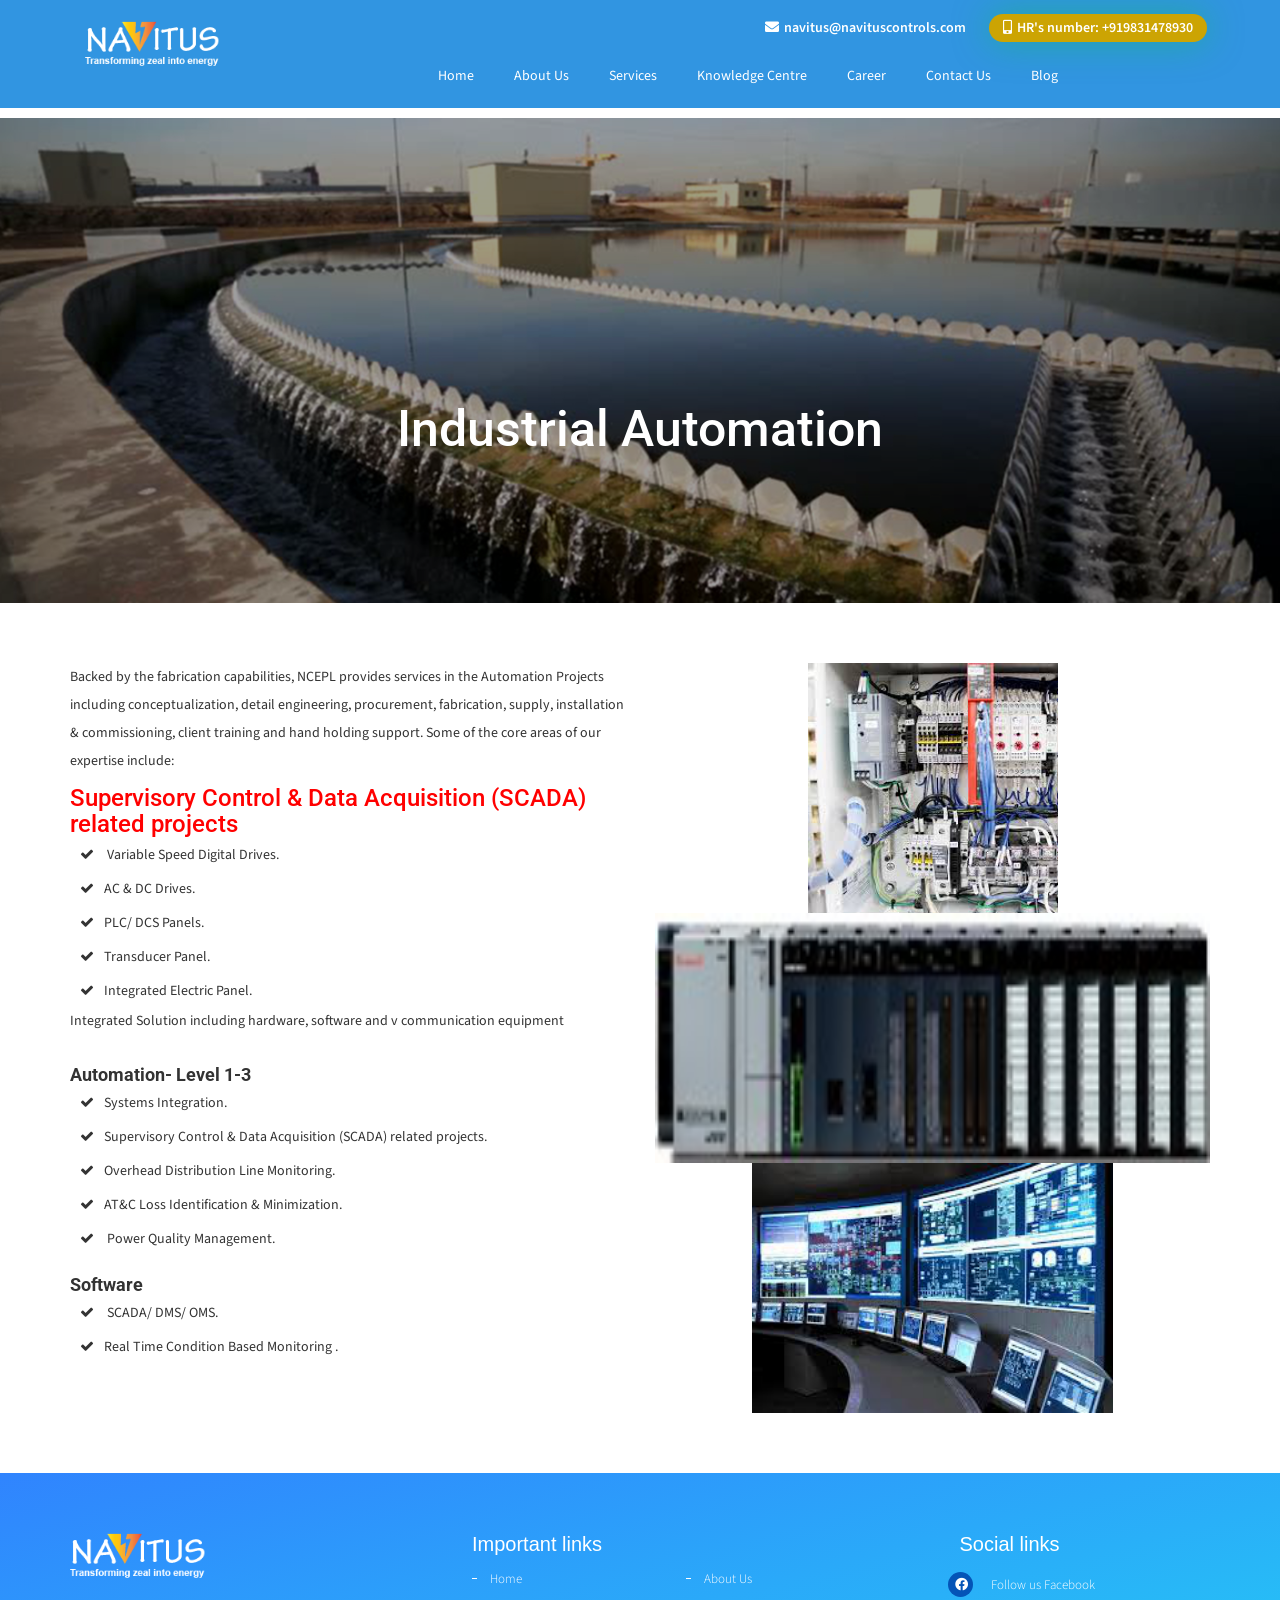
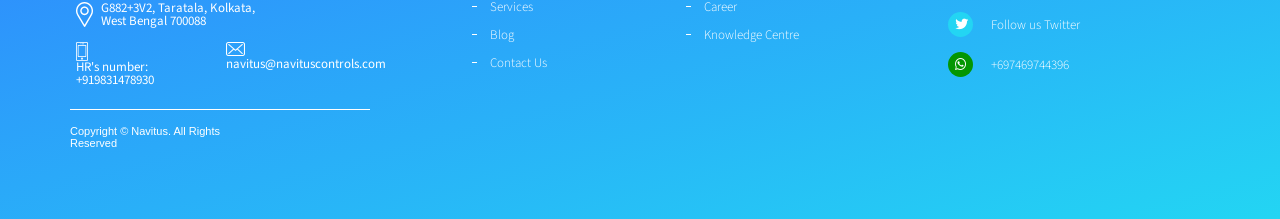
<file: industrial-automation.html>
<!DOCTYPE html>
<html lang="en">
  <head>
    <meta charset="utf-8" />
    <meta name="viewport" content="width=device-width, initial-scale=1" />
    <title>Industrial Automation — Navitus</title>
    <link rel="stylesheet" href="assets/vendor/bootstrap/css/bootstrap.min.css" />
    <link rel="stylesheet" href="assets/vendor/font-awesome/css/all.min.css" />
    <link rel="stylesheet" href="assets/vendor/font-awesome/css/font-awesome.min.css" />
    <link href="https://fonts.googleapis.com/css?family=Roboto:100,300,300i,400,400i,500,700,900%7cSource+Sans+Pro:200,300,300i,400,400i,600,700,900" rel="stylesheet" />
    <link rel="stylesheet" href="css/theme-navitus.css" />
    <link rel="stylesheet" href="css/overrides.css" />
  </head>
  <body class="site" data-page="industrial">
    <div id="site-header"></div>

    <section class="inner_banner">
      <figure><img src="assets/wp-content/uploads/2019/06/banner002-1.jpg" alt="" /></figure>
      <div class="banner_text"><h1>Industrial Automation</h1></div>
    </section>
    <section class="inner_sec">
      <div class="industrial">
        <div class="container">
          <div class="row">
            <div class="col-md-6 col-lg-6 col-xs-6 industrial_intro">
              <p>
                Backed by the fabrication capabilities, NCEPL provides services in the Automation Projects including conceptualization, detail engineering, procurement, fabrication, supply, installation &amp; commissioning, client training and hand holding support. Some of the core areas of our expertise include:
              </p>
              <h3 class="head_title">Supervisory Control &amp; Data Acquisition (SCADA) related projects</h3>
              <ul class="industrial_point">
                <li><i class="fa fa-check"></i> Variable Speed Digital Drives.</li>
                <li><i class="fa fa-check"></i>AC &amp; DC Drives.</li>
                <li><i class="fa fa-check"></i>PLC/ DCS Panels.</li>
                <li><i class="fa fa-check"></i>Transducer Panel.</li>
                <li><i class="fa fa-check"></i>Integrated Electric Panel.</li>
              </ul>
              <p>Integrated Solution including hardware, software and v communication equipment</p>
              <br />
              <h4><b>Automation- Level 1-3</b></h4>
              <ul class="industrial_point">
                <li><i class="fa fa-check"></i>Systems Integration.</li>
                <li><i class="fa fa-check"></i>Supervisory Control &amp; Data Acquisition (SCADA) related projects.</li>
                <li><i class="fa fa-check"></i>Overhead Distribution Line Monitoring.</li>
                <li><i class="fa fa-check"></i>AT&amp;C Loss Identification &amp; Minimization.</li>
                <li><i class="fa fa-check"></i> Power Quality Management.</li>
              </ul>
              <br />
              <h4><b>Software</b></h4>
              <ul class="industrial_point">
                <li><i class="fa fa-check"></i> SCADA/ DMS/ OMS.</li>
                <li><i class="fa fa-check"></i>Real Time Condition Based Monitoring .</li>
              </ul>
            </div>
            <div class="col-md-6 col-lg-6 col-xs-6">
              <div class="row">
                <div class="col-md-12 col-lg-12 col-xs-12">
                  <figure><img src="assets/wp-content/themes/navitus/assets/images/industrial001.png" alt="" /></figure>
                </div>
                <div class="col-md-12 col-lg-12 col-xs-12">
                  <figure><img src="assets/wp-content/themes/navitus/assets/images/industrial002.png" alt="" /></figure>
                </div>
                <div class="col-md-12 col-lg-12 col-xs-12">
                  <figure><img src="assets/wp-content/themes/navitus/assets/images/industrial003.png" alt="" /></figure>
                </div>
              </div>
            </div>
          </div>
        </div>
      </div>
    </section>

    <div id="site-footer"></div>
    <script src="js/main.js"></script>
    <script src="js/includes.js"></script>
  </body>
</html>
</file>
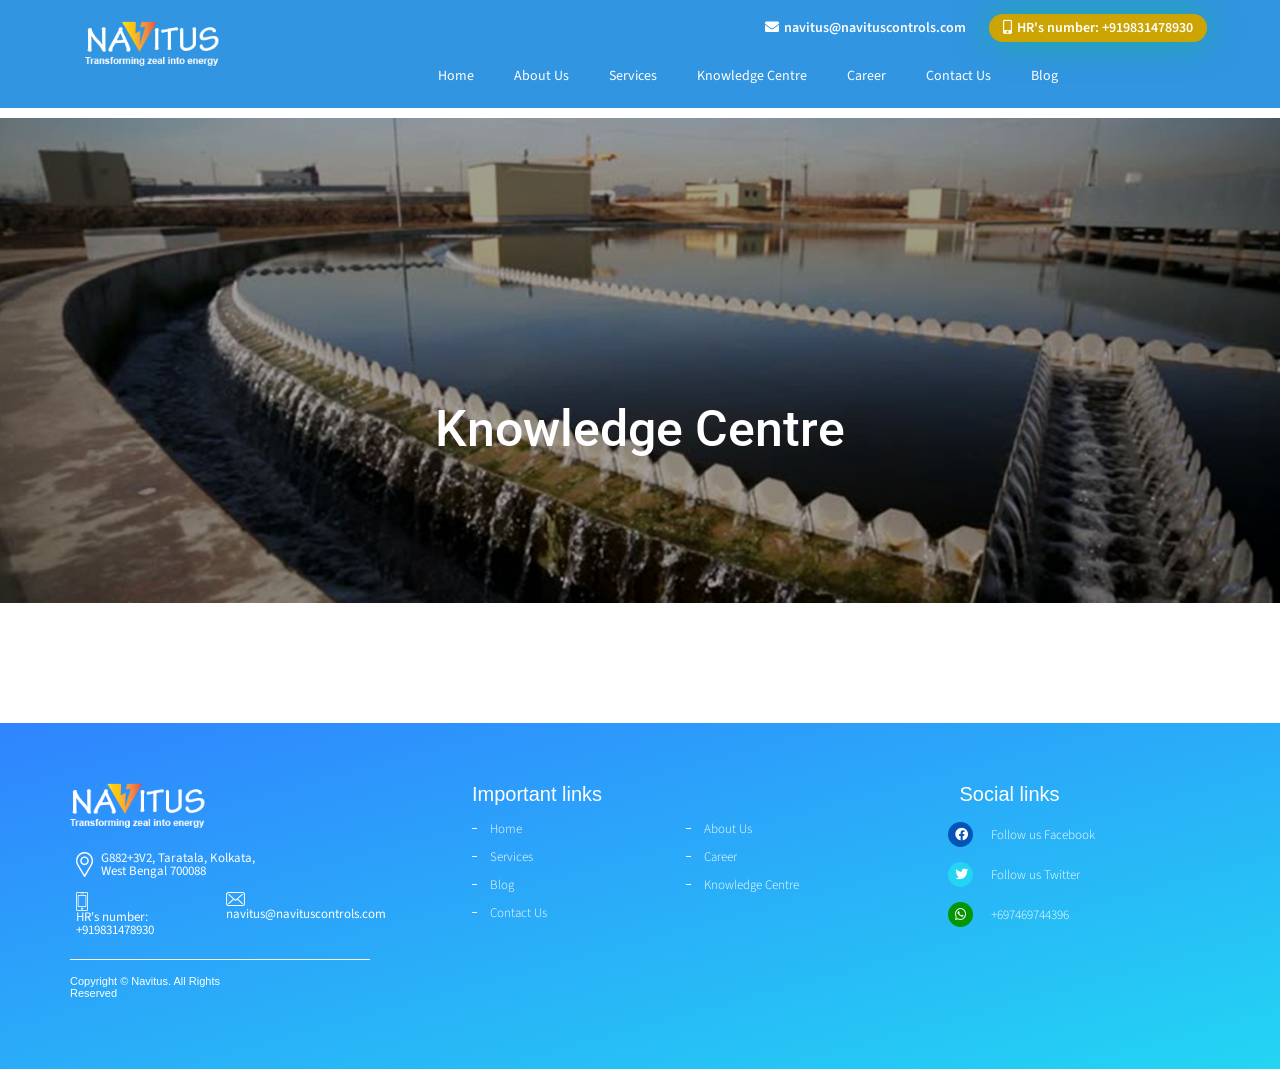
<file: knowledge-centre.html>
<!DOCTYPE html>
<html lang="en">
  <head>
    <meta charset="utf-8" />
    <meta name="viewport" content="width=device-width, initial-scale=1" />
    <title>Knowledge Centre — Navitus</title>
    <link rel="stylesheet" href="assets/vendor/bootstrap/css/bootstrap.min.css" />
    <link rel="stylesheet" href="assets/vendor/font-awesome/css/all.min.css" />
    <link rel="stylesheet" href="assets/vendor/font-awesome/css/font-awesome.min.css" />
    <link href="https://fonts.googleapis.com/css?family=Roboto:100,300,300i,400,400i,500,700,900%7cSource+Sans+Pro:200,300,300i,400,400i,600,700,900" rel="stylesheet" />
    <link rel="stylesheet" href="css/theme-navitus.css" />
    <link rel="stylesheet" href="css/overrides.css" />
  </head>
  <body class="site" data-page="knowledge">
    <div id="site-header"></div>

    <section class="inner_banner">
      <figure><img src="assets/wp-content/uploads/2019/06/banner002-1.jpg" alt="" /></figure>
      <div class="banner_text"><h1>Knowledge Centre</h1></div>
    </section>

    <div class="wrap">
      <div id="primary" class="content-area">
        <main id="main" class="site-main" role="main">
          <section class="inner_sec">
            <div class="container">
              <article class="page type-page">
                <div class="entry-content"></div>
              </article>
            </div>
          </section>
        </main>
      </div>
    </div>

    <div id="site-footer"></div>
    <script src="js/main.js"></script>
    <script src="js/includes.js"></script>
  </body>
</html>
</file>
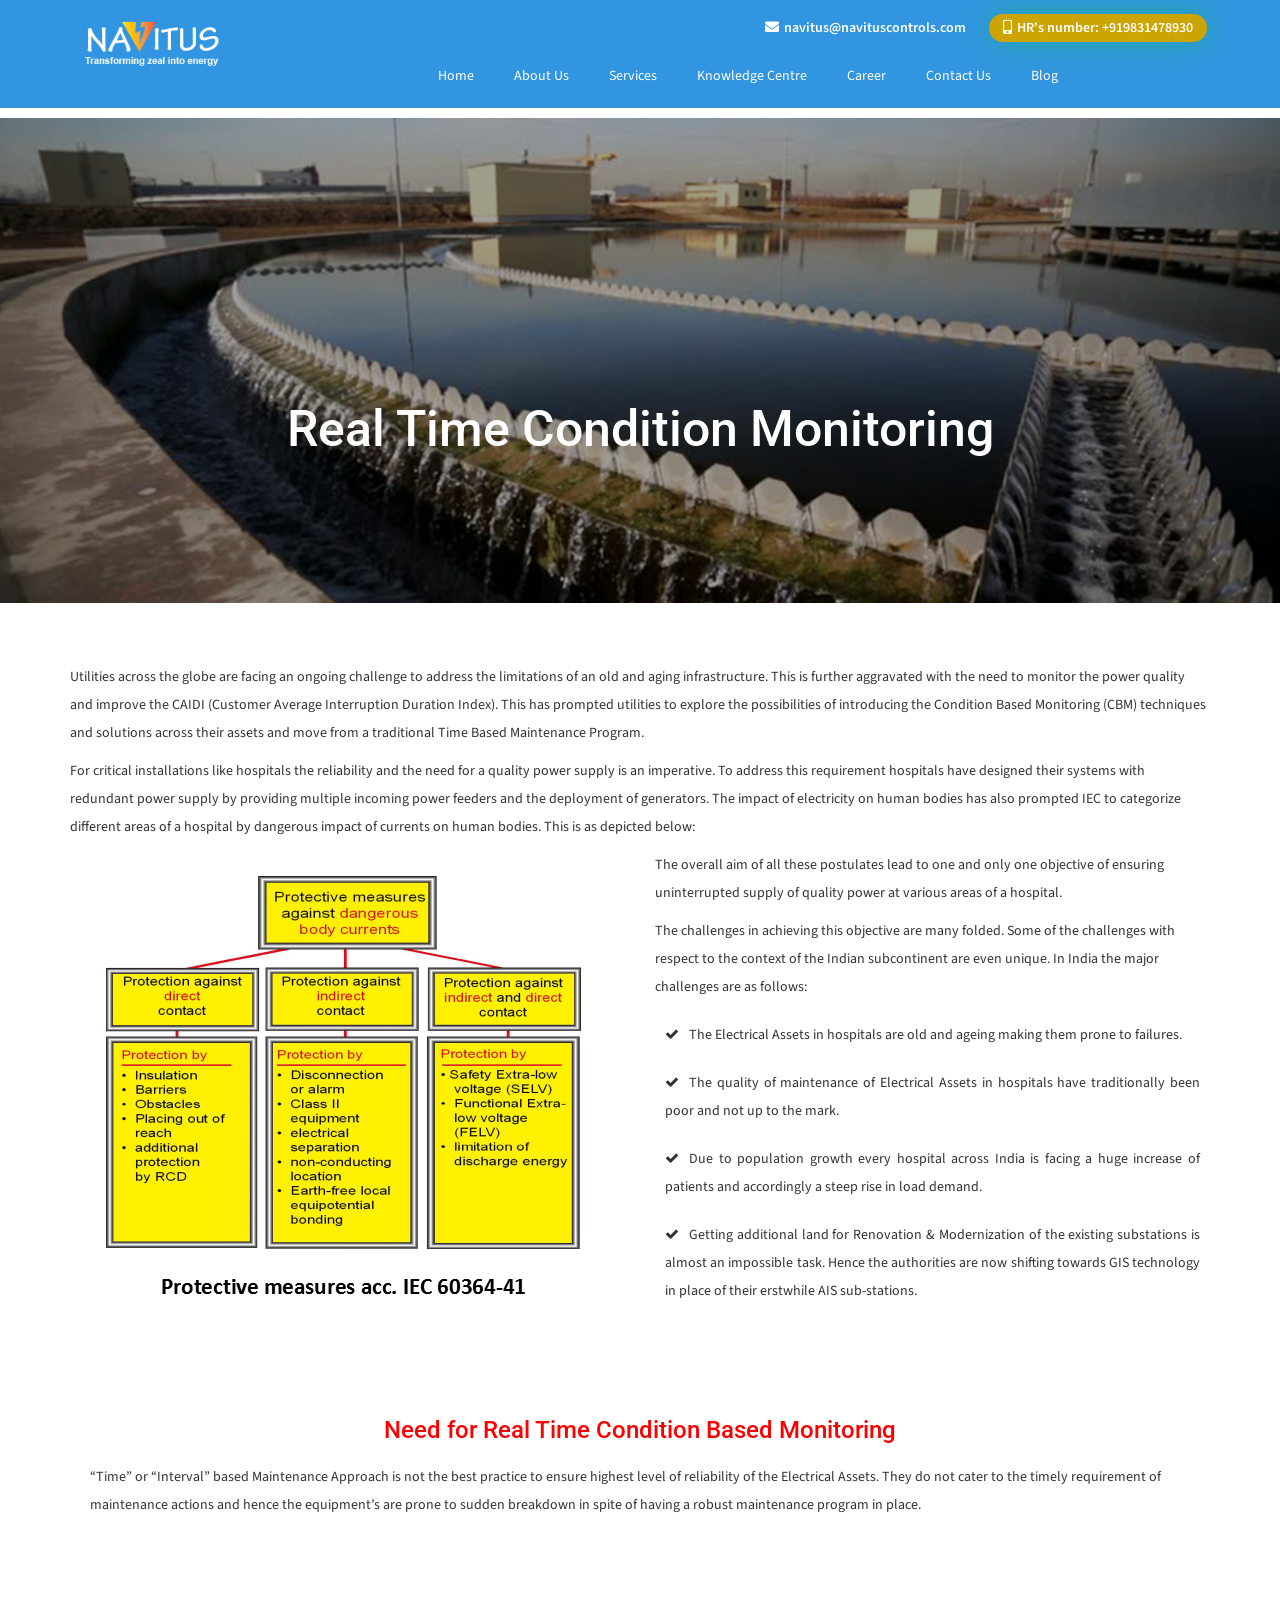
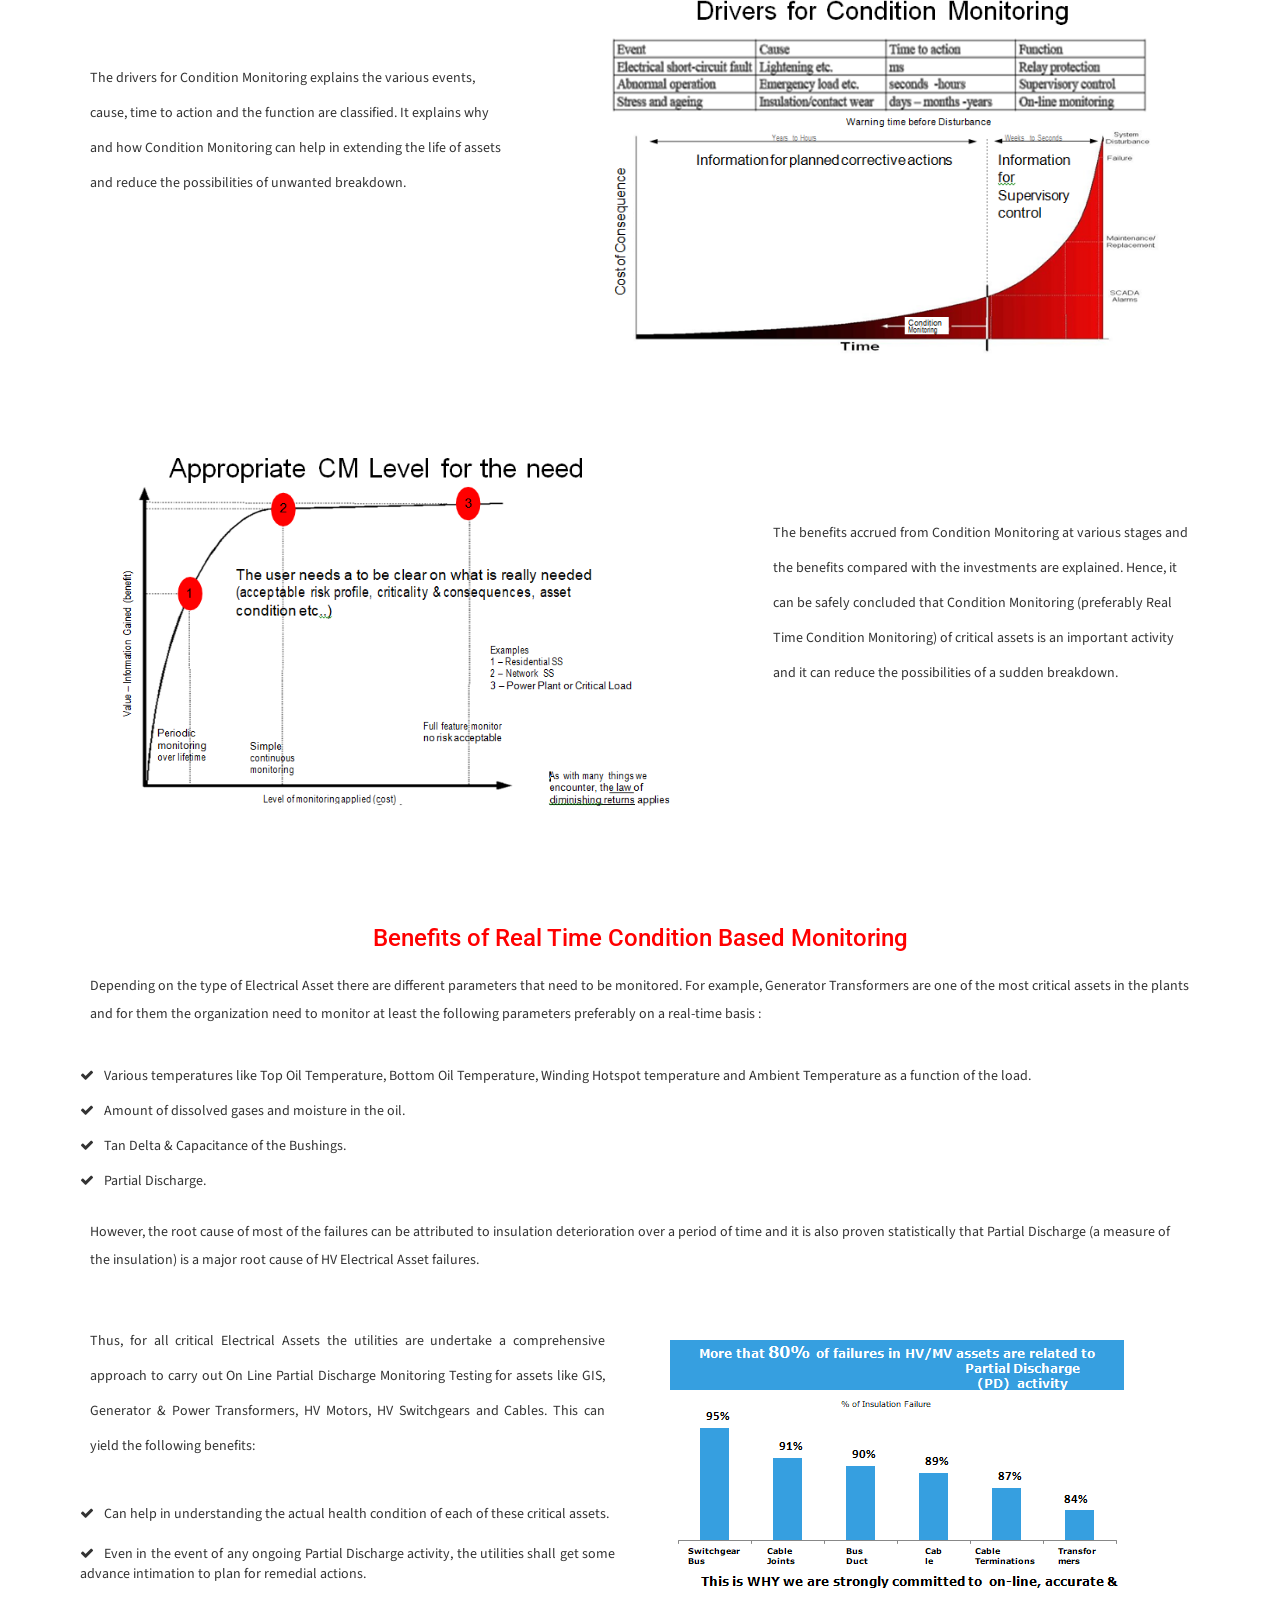
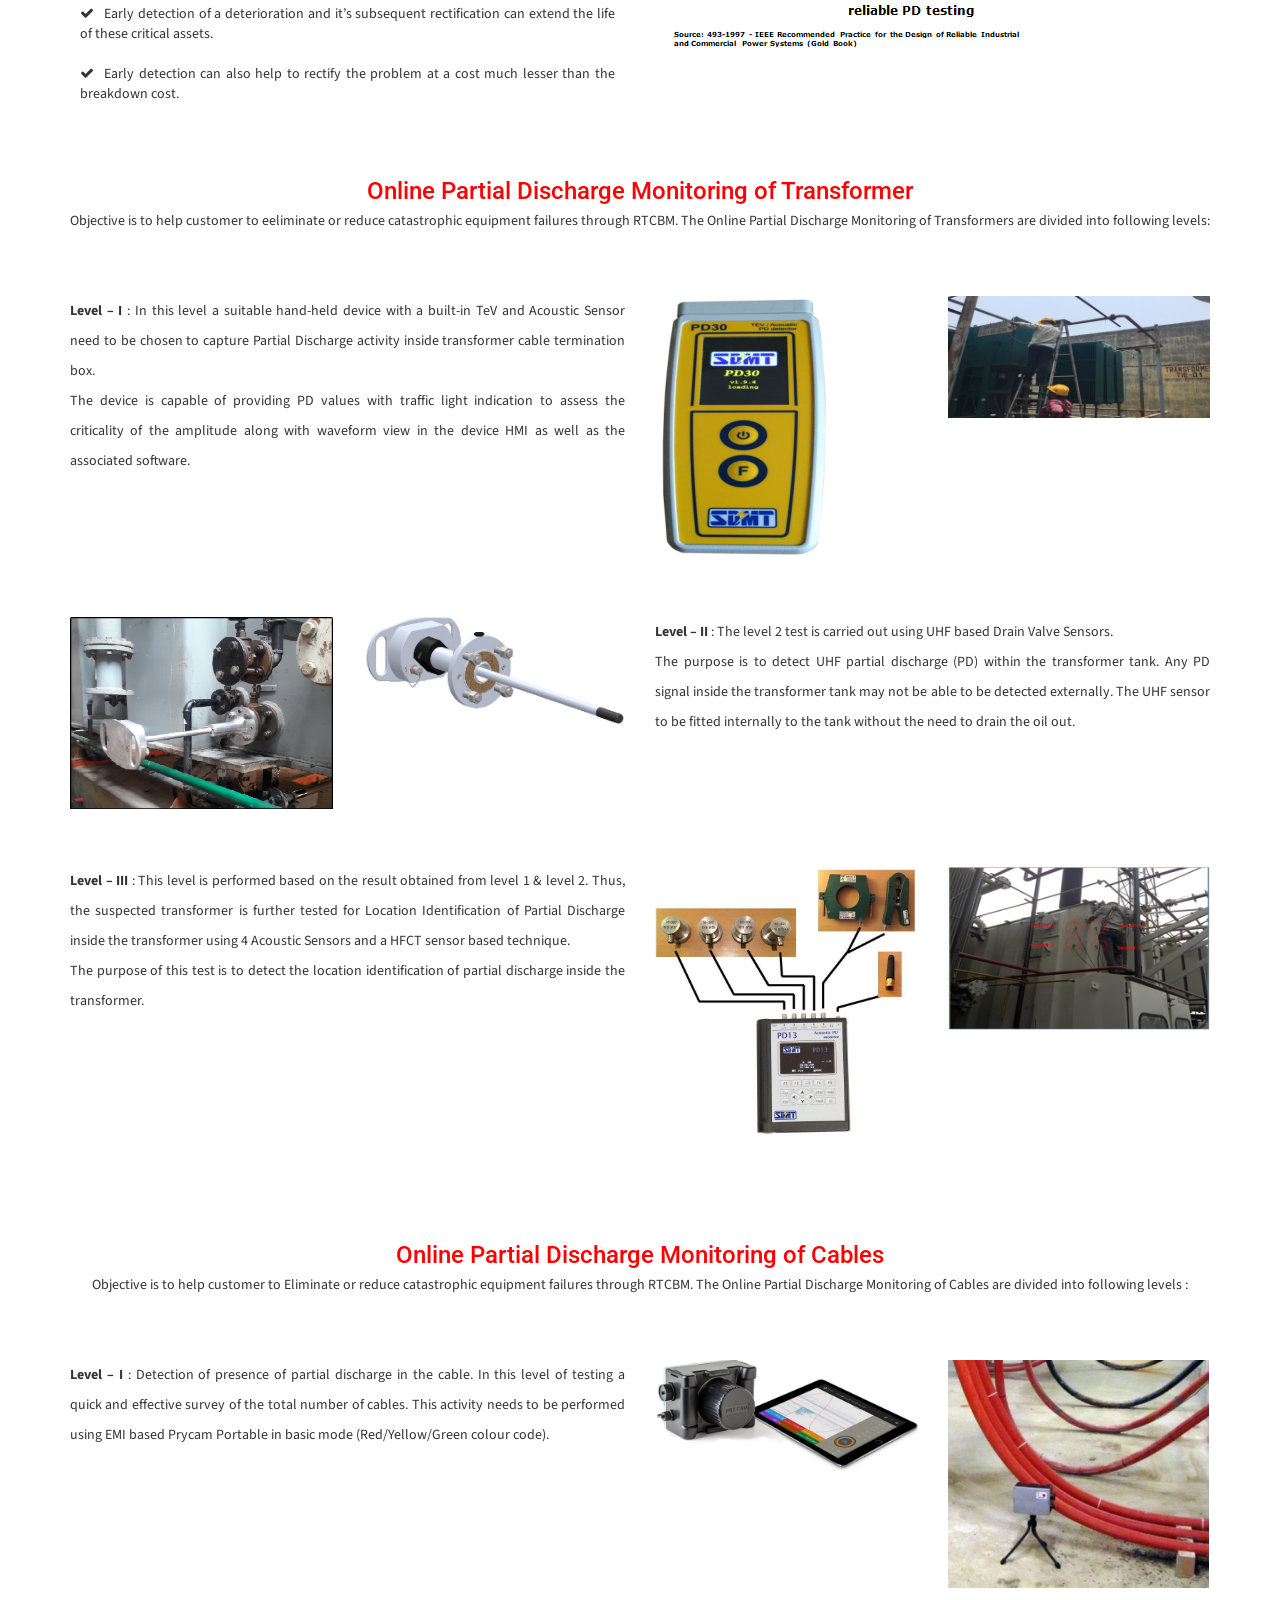
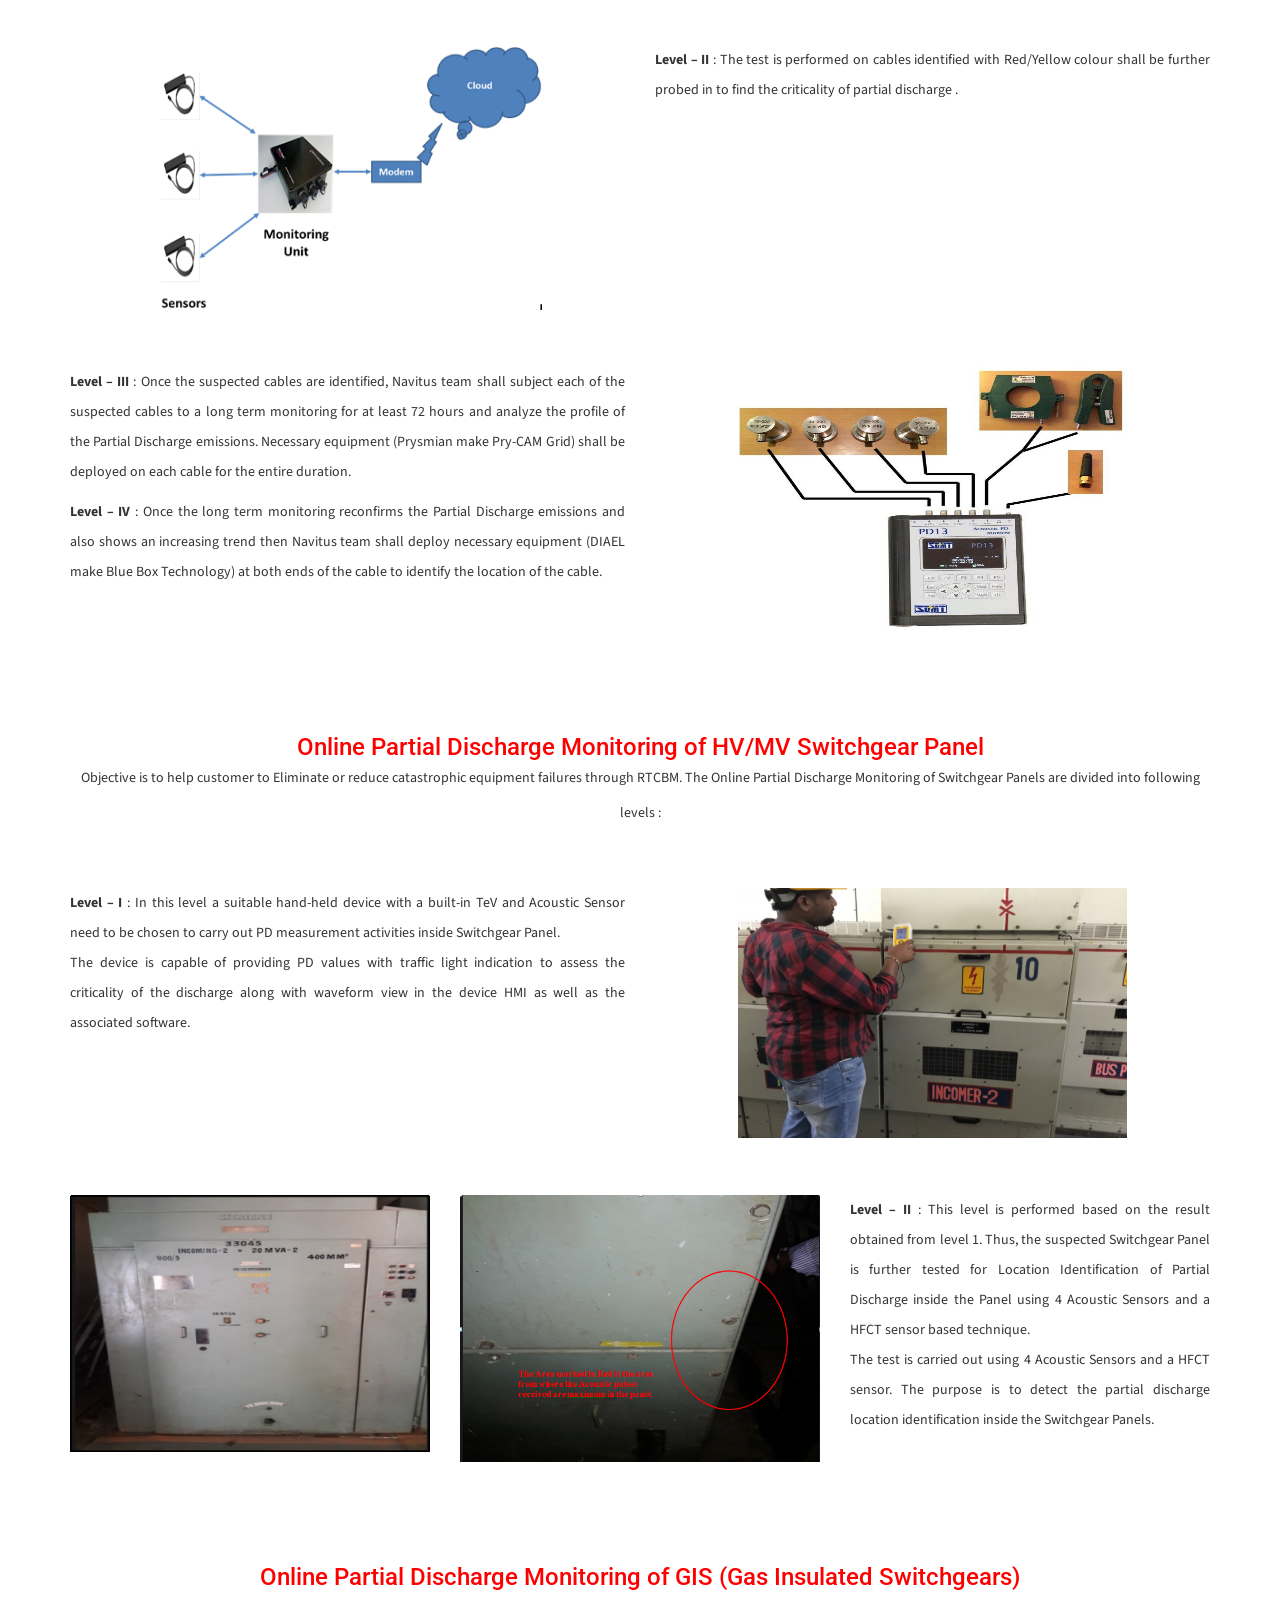
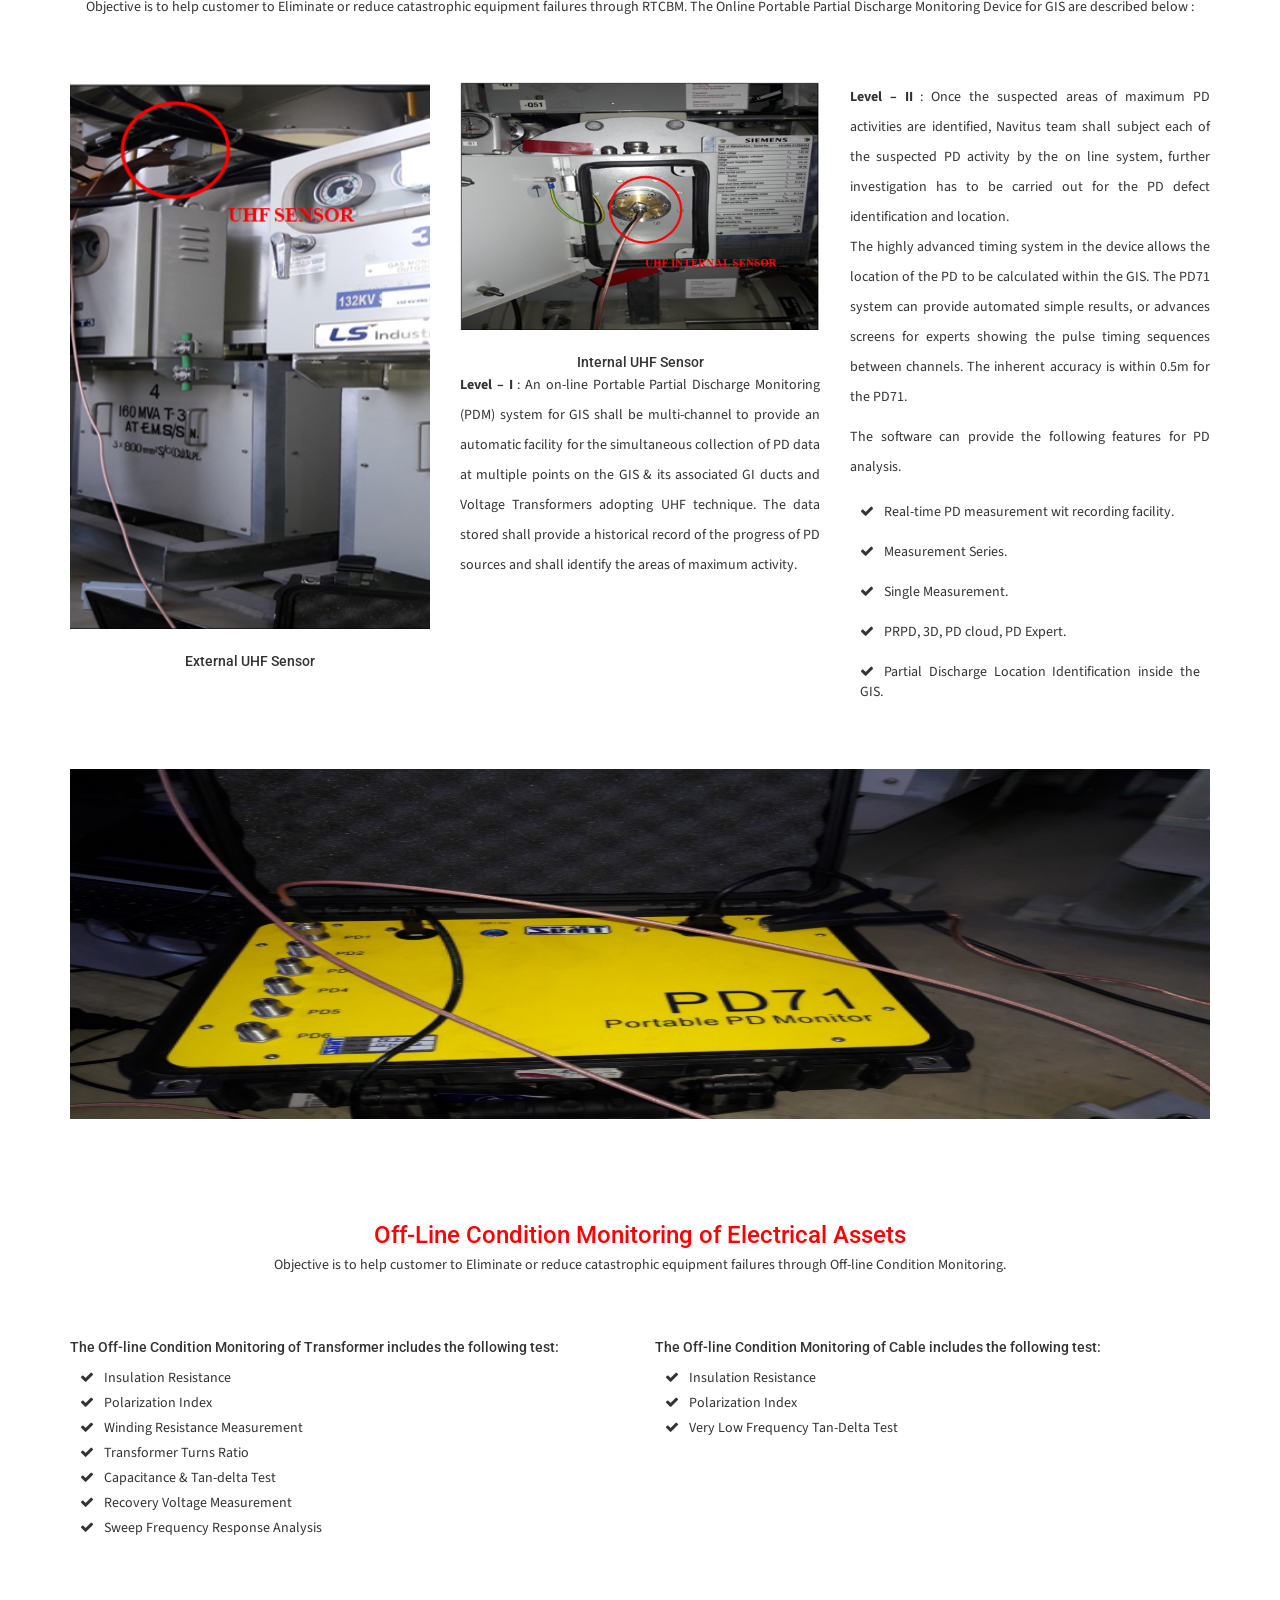
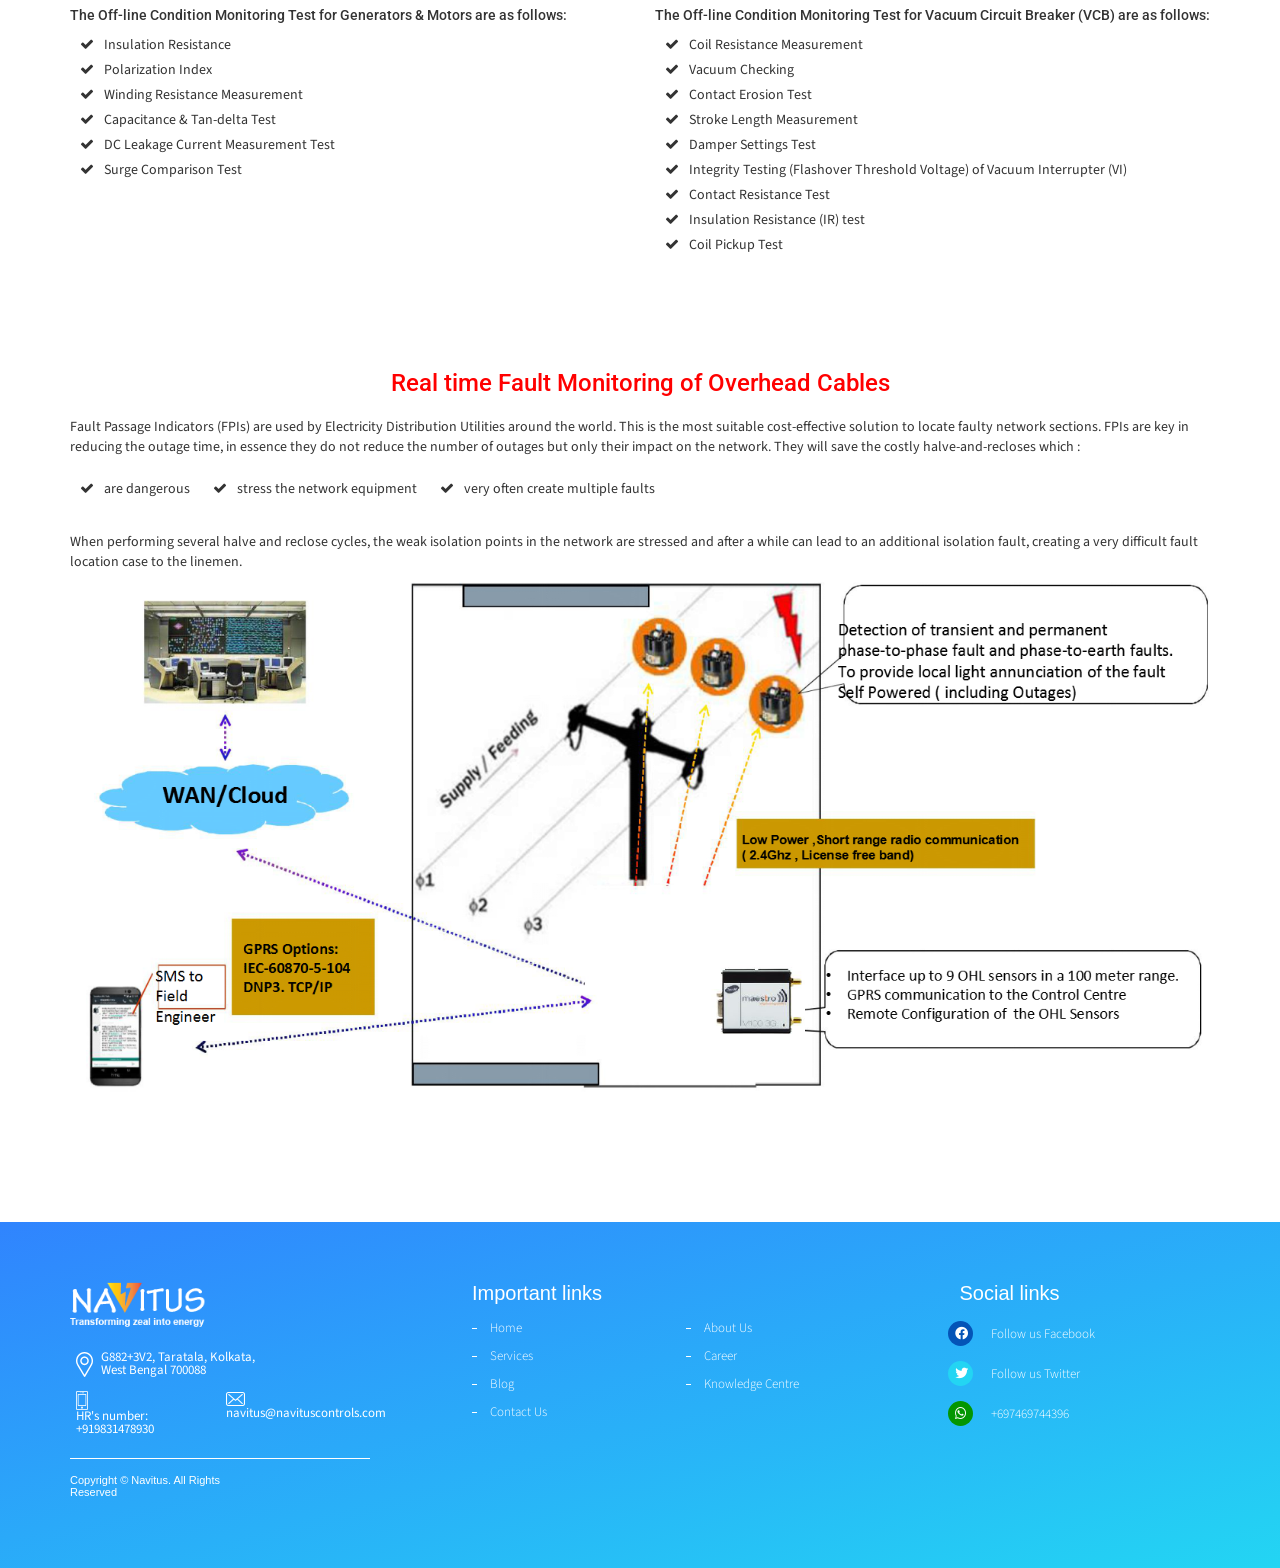
<file: real-time-condition-monitoring.html>
<!DOCTYPE html>
<html lang="en">
<head>
<meta charset="utf-8"/>
<meta name="viewport" content="width=device-width, initial-scale=1"/>
<title>Real Time Condition Monitoring — Navitus</title>
<link rel="stylesheet" href="assets/vendor/bootstrap/css/bootstrap.min.css"/>
<link rel="stylesheet" href="assets/vendor/font-awesome/css/all.min.css"/>
<link rel="stylesheet" href="assets/vendor/font-awesome/css/font-awesome.min.css"/>
<link href="https://fonts.googleapis.com/css?family=Roboto:100,300,300i,400,400i,500,700,900%7cSource+Sans+Pro:200,300,300i,400,400i,600,700,900" rel="stylesheet"/>
<link rel="stylesheet" href="css/theme-navitus.css"/>
<link rel="stylesheet" href="css/overrides.css"/>
</head>
<body class="site" data-page="rtc">
<div id="site-header"></div>
    <section class="inner_banner">
        <figure><img src="assets/wp-content/uploads/2019/06/banner002-1.jpg" alt="" /></figure>
               <div class="banner_text"><h1>Real Time Condition Monitoring</h1></div>
  </section>
<section class="inner_sec">
    
        
        <section class="real_sec">
			<div class="container">
				<div class="row ">
					<div class="col-md-12  col-lg-12 col-xs-12 real_intro">
						<p>Utilities across the globe are facing an ongoing challenge to address the limitations of an old and aging infrastructure. This is further aggravated with the need to monitor the power quality and improve the CAIDI (Customer Average Interruption Duration Index). This has prompted utilities to explore the possibilities of introducing the Condition Based Monitoring (CBM) techniques and solutions across their assets and move from a traditional Time Based Maintenance Program.</p>
						<p>For critical installations like hospitals the reliability and the need for a quality power supply is an imperative. To address this requirement hospitals have designed their systems with redundant power supply by providing multiple incoming power feeders and the deployment of generators. The impact of electricity on human bodies has also prompted IEC to categorize different areas of a hospital by dangerous impact of currents on human bodies. This is as depicted below:</p>
					</div>
					
					<div class="col-md-6 col-lg-6 col-xs-6 real_lft">
						<img src="assets/wp-content/themes/navitus/assets/images/real_into.png"/>
					</div>
					<div class="col-md-6 col-lg-6 col-xs-6 real_right">
						<p>The overall aim of all these postulates lead to one and only one objective of ensuring uninterrupted supply of quality power at various areas of a hospital.</p>
						<p>The challenges in achieving this objective are many folded. Some of the challenges with respect to the context of the Indian subcontinent are even unique. In India the major challenges are as follows:</p>
						<ul class="real_point">
							<li><i class="fa fa-check"></i>The Electrical Assets in hospitals are old and ageing making them prone to failures.</li>
							<li><i class="fa fa-check"></i>The quality of maintenance of Electrical Assets in hospitals have traditionally been poor and not up to the mark.</li>
							<li><i class="fa fa-check"></i>Due to population growth every hospital across India is facing a huge increase of patients and accordingly a steep rise in load demand.</li>
							<li><i class="fa fa-check"></i>Getting additional land for Renovation & Modernization of the existing substations is almost an impossible task. Hence the authorities are now shifting towards GIS technology in place of their erstwhile AIS sub-stations.</li>
						</ul>
					</div>
					
				</div>
			</div>
        </section>
		<br>
		<section class="real_need">
			<div class="container">
				<center><h3 class="head_title">Need for Real Time Condition Based Monitoring</h3></center>
				<p>“Time” or “Interval” based Maintenance Approach is not the best practice to ensure highest level of reliability of the Electrical Assets. They do not cater to the timely requirement of maintenance actions and hence the equipment’s are prone to sudden breakdown in spite of having a robust maintenance program in place. </p>
				
				<div class="row">
					
					<div class="col-md-5 col-lg-5 col-xs-5 need_right">
						<p>The drivers for Condition Monitoring explains the various events, cause, time to action and the function are classified. It explains why and how Condition Monitoring can help in extending the life of assets and reduce the possibilities of unwanted breakdown.</p>
					</div>
					<div class="col-md-7 col-lg-7 col-xs-7 need_lft">
						<img src="assets/wp-content/themes/navitus/assets/images/need1.png"/>
					</div>
				</div>
				<div class="row">
					<div class="col-md-7 col-lg-7 col-xs-7 need_lft">
						<img src="assets/wp-content/themes/navitus/assets/images/need2.png"/>
					</div>
					<div class="col-md-5 col-lg-5 col-xs-5 need_right">
						<p>The benefits accrued from Condition Monitoring at various stages and the benefits compared with the investments are explained. Hence, it can be safely concluded that Condition Monitoring (preferably Real Time Condition Monitoring) of critical assets is an important activity and it can reduce the possibilities of a sudden breakdown.</p>
					</div>
				</div>
			</div>
		</section>
		<section class="benefit">
			<div class="container">
				<center><h3 class="head_title">Benefits of Real Time Condition Based Monitoring</h3></center>
				<p>Depending on the type of Electrical Asset there are different parameters that need to be monitored. For example, Generator Transformers are one of the most critical assets in the plants and for them the organization need to monitor at least the following parameters preferably on a real-time basis :</p>
					<ul class="benefit_point">
							<li><i class="fa fa-check"></i>Various temperatures like Top Oil Temperature, Bottom Oil Temperature, Winding Hotspot temperature and Ambient Temperature as a function of the load.</li>
							<li><i class="fa fa-check"></i>Amount of dissolved gases and moisture in the oil.</li>
							<li><i class="fa fa-check"></i>Tan Delta & Capacitance of the Bushings.</li>
							<li><i class="fa fa-check"></i>Partial Discharge.</li>
					</ul>
				<p>However, the root cause of most of the failures can be attributed to insulation deterioration over a period of time and it is also proven statistically that Partial Discharge (a measure of the insulation) is a major root cause of HV Electrical Asset failures.</p>
				
				<div class="row">
					<div class="col-md-6 col-lg-6 col-xs-6 benefit_lft">
						<p>Thus, for all critical Electrical Assets the utilities are undertake a comprehensive approach to carry out On Line Partial Discharge Monitoring Testing for assets like GIS, Generator & Power Transformers, HV Motors, HV Switchgears and Cables. This can yield the following benefits:</p>
						<ul class="benefit_point2">
							<li><i class="fa fa-check"></i>Can help in understanding the actual health condition of each of these critical assets.</li>
							<li><i class="fa fa-check"></i>Even in the event of any ongoing Partial Discharge activity, the utilities shall get some advance intimation to plan for remedial actions.</li>
							<li><i class="fa fa-check"></i>Early detection of a deterioration and it’s subsequent rectification can extend the life of these critical assets.</li>
							<li><i class="fa fa-check"></i>Early detection can also help to rectify the problem at a cost much lesser than the breakdown cost.</li>
					</ul>
					</div>
					<div class="col-md-6 col-lg-6 col-xs-6 benefit_right">
						<img src="assets/wp-content/themes/navitus/assets/images/benefit_pic.png"/>
					</div>
				</div>
			</div>
		</section>
		
		<section class="transformer">
			<div class="container">
				<center><h3 class="head_title">Online Partial Discharge Monitoring of Transformer</h3>
					<p>Objective is to help customer to eeliminate or reduce catastrophic equipment failures through RTCBM. The Online Partial Discharge Monitoring of Transformers are divided into following levels:</p>
				</center>
				<div class="row trans_bx">
					<div class="col-md-6 col-lg-6 col-xs-6 trans_lft">
						<p><b>Level – I</b> : In this level a suitable hand-held device with a built-in TeV and Acoustic Sensor need to be chosen to capture Partial Discharge activity inside transformer cable termination box. <br>
						The device is capable of providing PD values with traffic light indication to assess the criticality of the amplitude along with waveform view in the device HMI as well as the associated software.</p>
					</div>
					<div class="col-md-3 col-lg-3 col-xs-3 trans_mid">
						<img src="assets/wp-content/themes/navitus/assets/images/trans002.png"/>
					</div>
					<div class="col-md-3 col-lg-3 col-xs-3 trans_right">
						<img src="assets/wp-content/themes/navitus/assets/images/trans001.png"/>
					</div>
				</div>
				
				<div class="row trans_bx">
					<div class="col-md-3 col-lg-3 col-xs-3 trans_mid">
						<img src="assets/wp-content/themes/navitus/assets/images/trans004.png"/>
					</div>
					<div class="col-md-3 col-lg-3 col-xs-3 trans_right">
						<img src="assets/wp-content/themes/navitus/assets/images/trans003.png"/>
					</div>
					<div class="col-md-6 col-lg-6 col-xs-6 trans_lft">
						<p><b>Level – II</b> : The level 2 test  is carried out using UHF based Drain Valve Sensors. <br>
						The purpose is to detect UHF partial discharge (PD) within the transformer tank. Any PD signal inside the transformer tank may not be able to be detected externally. The UHF sensor to be fitted internally to the tank without the need to drain the oil out.</p>
					</div>
					
				</div>
				
				<div class="row trans_bx">
					<div class="col-md-6 col-lg-6 col-xs-6 trans_lft">
						<p><b>Level – III</b> : This level is performed based on the result obtained from level 1 & level 2. Thus, the suspected transformer is further tested for Location Identification of Partial Discharge inside the transformer using 4 Acoustic Sensors and a HFCT sensor based technique. <br>
						The purpose of this test is to detect  the location identification of partial discharge inside the transformer.</p>
					</div>
					<div class="col-md-3 col-lg-3 col-xs-3 trans_mid">
						<img src="assets/wp-content/themes/navitus/assets/images/trans005.png"/>
					</div>
					<div class="col-md-3 col-lg-3 col-xs-3 trans_right">
						<img src="assets/wp-content/themes/navitus/assets/images/trans006.png"/>
					</div>
				</div>
			</div>
		</section>
		
		
		<section class="cable">
			<div class="container">
				<center><h3 class="head_title">Online Partial Discharge Monitoring of Cables</h3>
					<p>Objective is to help customer to Eliminate or reduce catastrophic equipment failures through RTCBM. The Online Partial Discharge Monitoring of Cables are divided into following levels :</p>
				</center>
				<div class="row cable_bx">
					<div class="col-md-6 col-lg-6 col-xs-6 cable_lft">
						<p><b>Level – I</b> :  Detection of presence of partial discharge in the cable. In this level of testing a quick and effective survey of the total number of cables. This activity needs to be performed using EMI based Prycam Portable in basic mode (Red/Yellow/Green colour code).</p>
					</div>
					<div class="col-md-3 col-lg-3 col-xs-3 ">
						<img src="assets/wp-content/themes/navitus/assets/images/cable001.png"/>
					</div>
					<div class="col-md-3 col-lg-3 col-xs-3 ">
						<img src="assets/wp-content/themes/navitus/assets/images/cable002.png"/>
					</div>
				</div>
				
				<div class="row cable_bx">
					<div class="col-md-6 col-lg-6 col-xs-6 cable_pic">
						<img src="assets/wp-content/themes/navitus/assets/images/cable003.png"/>
					</div>
					<div class="col-md-6 col-lg-6 col-xs-6 cable_lft">
						<p><b>Level – II</b> : The test is performed on cables identified with Red/Yellow colour shall be further probed in to find the criticality of partial discharge .</p>
					</div>
					
				</div>
				
				<div class="row cable_bx">
					<div class="col-md-6 col-lg-6 col-xs-6 cable_lft">
						<p><b>Level – III</b> : Once the suspected cables are identified, Navitus team shall subject each of the suspected cables to a long term monitoring for at least 72 hours and analyze the profile of the Partial Discharge emissions. Necessary equipment (Prysmian make Pry-CAM Grid) shall be deployed on each cable for the entire duration.</p>
						<p><b>Level – IV</b> : Once the long term monitoring reconfirms the Partial Discharge emissions and also shows an increasing trend then Navitus team shall deploy necessary equipment (DIAEL make Blue Box Technology) at both ends of the cable to identify the location of the cable. </p>
					</div>
					<div class="col-md-6 col-lg-6 col-xs-6 cable_pic">
						<img src="assets/wp-content/themes/navitus/assets/images/trans005.png"/>
					</div>
					
				</div>
				
				
			</div>
		</section>
		
		<section class="switchgear_panel">
			<div class="container">
				<center><h3 class="head_title">Online Partial Discharge Monitoring of HV/MV Switchgear Panel </h3>
					<p>Objective is to help customer to Eliminate or reduce catastrophic equipment failures through RTCBM. The Online Partial Discharge Monitoring of Switchgear Panels are divided into following levels :</p>
				</center>
				
				<div class="row cable_bx">
					<div class="col-md-6 col-lg-6 col-xs-6 switchgear_panel_lft">
						<p><b>Level – I</b> : In this level a suitable hand-held device with a built-in TeV and Acoustic Sensor need to be chosen to carry out PD measurement activities inside Switchgear Panel. <br>
						The device is capable of providing PD values with traffic light indication to assess the criticality of the discharge along with waveform view in the device HMI as well as the associated software.</p>
					</div>
					<div class="col-md-6 col-lg-6 col-xs-6 panel_pic">
						<img src="assets/wp-content/themes/navitus/assets/images/panel001.png"/>
					</div>
				</div>
				
				<div class="row cable_bx">
					<div class="col-md-4 col-lg-4 col-xs-4 ">
						<img src="assets/wp-content/themes/navitus/assets/images/panel002.png"/>
					</div>
					<div class="col-md-4 col-lg-4 col-xs-4 ">
						<img src="assets/wp-content/themes/navitus/assets/images/panel003.png"/>
					</div>
					<div class="col-md-4 col-lg-4 col-xs-4 switchgear_panel_lft">
						<p><b>Level – II</b> : This level is performed based on the result obtained from level 1. Thus, the suspected Switchgear Panel is further tested for Location Identification of Partial Discharge inside the Panel using 4 Acoustic Sensors and a HFCT sensor based technique. <br>
						The test is carried out using 4 Acoustic Sensors and a HFCT sensor. 
						The purpose is to detect  the partial discharge location identification inside the  Switchgear Panels.</p>
					</div>
					
				</div>
			</div>
		</section>
		<section class="gis">
			<div class="container">
				<center><h3 class="head_title">Online Partial Discharge Monitoring of GIS (Gas Insulated Switchgears) </h3>
					<p>Objective is to help customer to Eliminate or reduce catastrophic equipment failures through RTCBM. The Online Portable Partial Discharge Monitoring Device for GIS are described below : </p>
				</center>
				
				<div class="row cable_bx">
					
					<div class="col-md-4 col-lg-4 col-xs-4 gis_pic">
						<img src="assets/wp-content/themes/navitus/assets/images/gis001.png"/>
						<center><h5>External UHF Sensor</h5></center>
					</div>
					<div class="col-md-4 col-lg-4 col-xs-4 gis_pic gis_lft">
						<img src="assets/wp-content/themes/navitus/assets/images/gis002.png"/>
						<center><h5>Internal UHF Sensor</h5></center>
						<p><b>Level – I</b> : An on-line Portable  Partial Discharge Monitoring (PDM) system for GIS shall be multi-channel to provide an automatic facility for the simultaneous collection of PD data at multiple points on the GIS & its associated GI ducts and Voltage Transformers adopting UHF technique. The data stored shall provide a historical record of the progress of PD sources and shall identify the areas of maximum activity. </p>
					</div>
					<div class="col-md-4 col-lg-4 col-xs-4 gis_lft">
						<p><b>Level – II</b> : Once the suspected areas of maximum PD activities  are identified, Navitus team shall subject each of the suspected PD activity by the on line system, further investigation has to be carried out for the PD defect identification and location.<br>The highly advanced timing system in the device allows the location of the PD to be calculated within the GIS. The PD71 system can provide automated simple results, or advances screens for experts showing the pulse timing sequences between channels. The inherent accuracy is within 0.5m for the PD71.</p>
						<p>The software can provide the following features for PD analysis.</p>
						
						<ul class="benefit_point2">
							<li><i class="fa fa-check"></i>Real-time PD measurement wit recording facility.</li>
							<li><i class="fa fa-check"></i>Measurement Series.</li>
							<li><i class="fa fa-check"></i>Single Measurement.</li>
							<li><i class="fa fa-check"></i>PRPD, 3D, PD cloud, PD Expert.</li>
							<li><i class="fa fa-check"></i>Partial Discharge Location Identification inside the GIS.</li>
					</ul>
						
					</div>
				</div>
				<div class="row cable_bx">
					<div class="col-md-12 col-lg-12 col-xs-12 gis_pic_bot">
						<img src="assets/wp-content/themes/navitus/assets/images/gis003.png" alt="" />
					</div>
				</div>
			</div>
		</section>
		<section class="offline">
			<div class="container">
				<center><h3 class="head_title">Off-Line Condition Monitoring of Electrical Assets</h3>
					<p>Objective is to help customer to Eliminate or reduce catastrophic equipment failures through Off-line Condition Monitoring. </p>
				</center>
				<div class="row cable_bx">
					<div class="col-md-6 col-lg-6 col-xs-6">
						<h5>The Off-line Condition Monitoring of Transformer includes the following test:</h5>
						<ul class="offline_point">
							<li><i class="fa fa-check"></i>Insulation Resistance</li>
							<li><i class="fa fa-check"></i>Polarization Index</li>
							<li><i class="fa fa-check"></i>Winding Resistance Measurement</li>
							<li><i class="fa fa-check"></i>Transformer Turns Ratio</li>
							<li><i class="fa fa-check"></i>Capacitance & Tan-delta Test</li>
							<li><i class="fa fa-check"></i>Recovery Voltage Measurement</li>
							<li><i class="fa fa-check"></i>Sweep Frequency Response Analysis</li>
						</ul>
					</div>
					<div class="col-md-6 col-lg-6 col-xs-6">
						<h5>The Off-line Condition Monitoring of Cable includes the following test:</h5>
						<ul class="offline_point">
							<li><i class="fa fa-check"></i>Insulation Resistance</li>
							<li><i class="fa fa-check"></i>Polarization Index</li>
							<li><i class="fa fa-check"></i>Very Low Frequency Tan-Delta Test</li>
						</ul>
					</div>
				</div>
				
				<div class="row cable_bx">
					<div class="col-md-6 col-lg-6 col-xs-6">
						<h5>The Off-line Condition Monitoring Test for Generators & Motors are as follows:</h5>
						<ul class="offline_point">
							<li><i class="fa fa-check"></i>Insulation Resistance</li>
							<li><i class="fa fa-check"></i>Polarization Index</li>
							<li><i class="fa fa-check"></i>Winding Resistance Measurement</li>
							<li><i class="fa fa-check"></i>Capacitance & Tan-delta Test</li>
							<li><i class="fa fa-check"></i>DC Leakage Current Measurement Test</li>
							<li><i class="fa fa-check"></i>Surge Comparison Test</li>
						</ul>
					</div>
					<div class="col-md-6 col-lg-6 col-xs-6">
						<h5>The Off-line Condition Monitoring Test for  Vacuum Circuit Breaker (VCB) are as follows:</h5>
						<ul class="offline_point">
							<li><i class="fa fa-check"></i>Coil Resistance Measurement</li>
							<li><i class="fa fa-check"></i>Vacuum Checking</li>
							<li><i class="fa fa-check"></i>Contact Erosion Test</li>
							<li><i class="fa fa-check"></i>Stroke Length Measurement</li>
							<li><i class="fa fa-check"></i>Damper Settings Test</li>
							<li><i class="fa fa-check"></i>Integrity Testing (Flashover Threshold Voltage) of Vacuum Interrupter (VI)</li>
							<li><i class="fa fa-check"></i>Contact Resistance Test</li>
							<li><i class="fa fa-check"></i>Insulation Resistance (IR) test</li>
							<li><i class="fa fa-check"></i>Coil Pickup Test</li>
						</ul>
					</div>
				</div>
			</div>
		</section>
		
		<section class="overhead">
			<div class="container">
				<center><h3 class="head_title">Real time Fault Monitoring of Overhead Cables</h3></center>
				
				<p>Fault Passage Indicators (FPIs)  are used by Electricity Distribution Utilities around the world. This is the most suitable cost-effective solution to locate faulty network sections. 
				FPIs are key in reducing the outage time, in essence they do not reduce the number of outages but only their impact on the network. They will save the costly halve-and-recloses which :</p>
				<ul class="overhead_point">
					<li><i class="fa fa-check"></i>are dangerous</li>
					<li><i class="fa fa-check"></i>stress the network equipment</li>
					<li><i class="fa fa-check"></i>very often create multiple faults</li>
				</ul>
				<p>When performing several halve and reclose cycles, the weak isolation points in the network are stressed and after a while can lead to an additional isolation fault, creating a very difficult fault location case to the linemen.</p>
				
				<figure><img src="assets/wp-content/themes/navitus/assets/images/overhead_pic.png"/></figure>
			</div>
		</section>
        
    
</section>

<div id="site-footer"></div>
<script src="js/main.js"></script>
<script src="js/includes.js"></script>
</body>
</html>
</file>
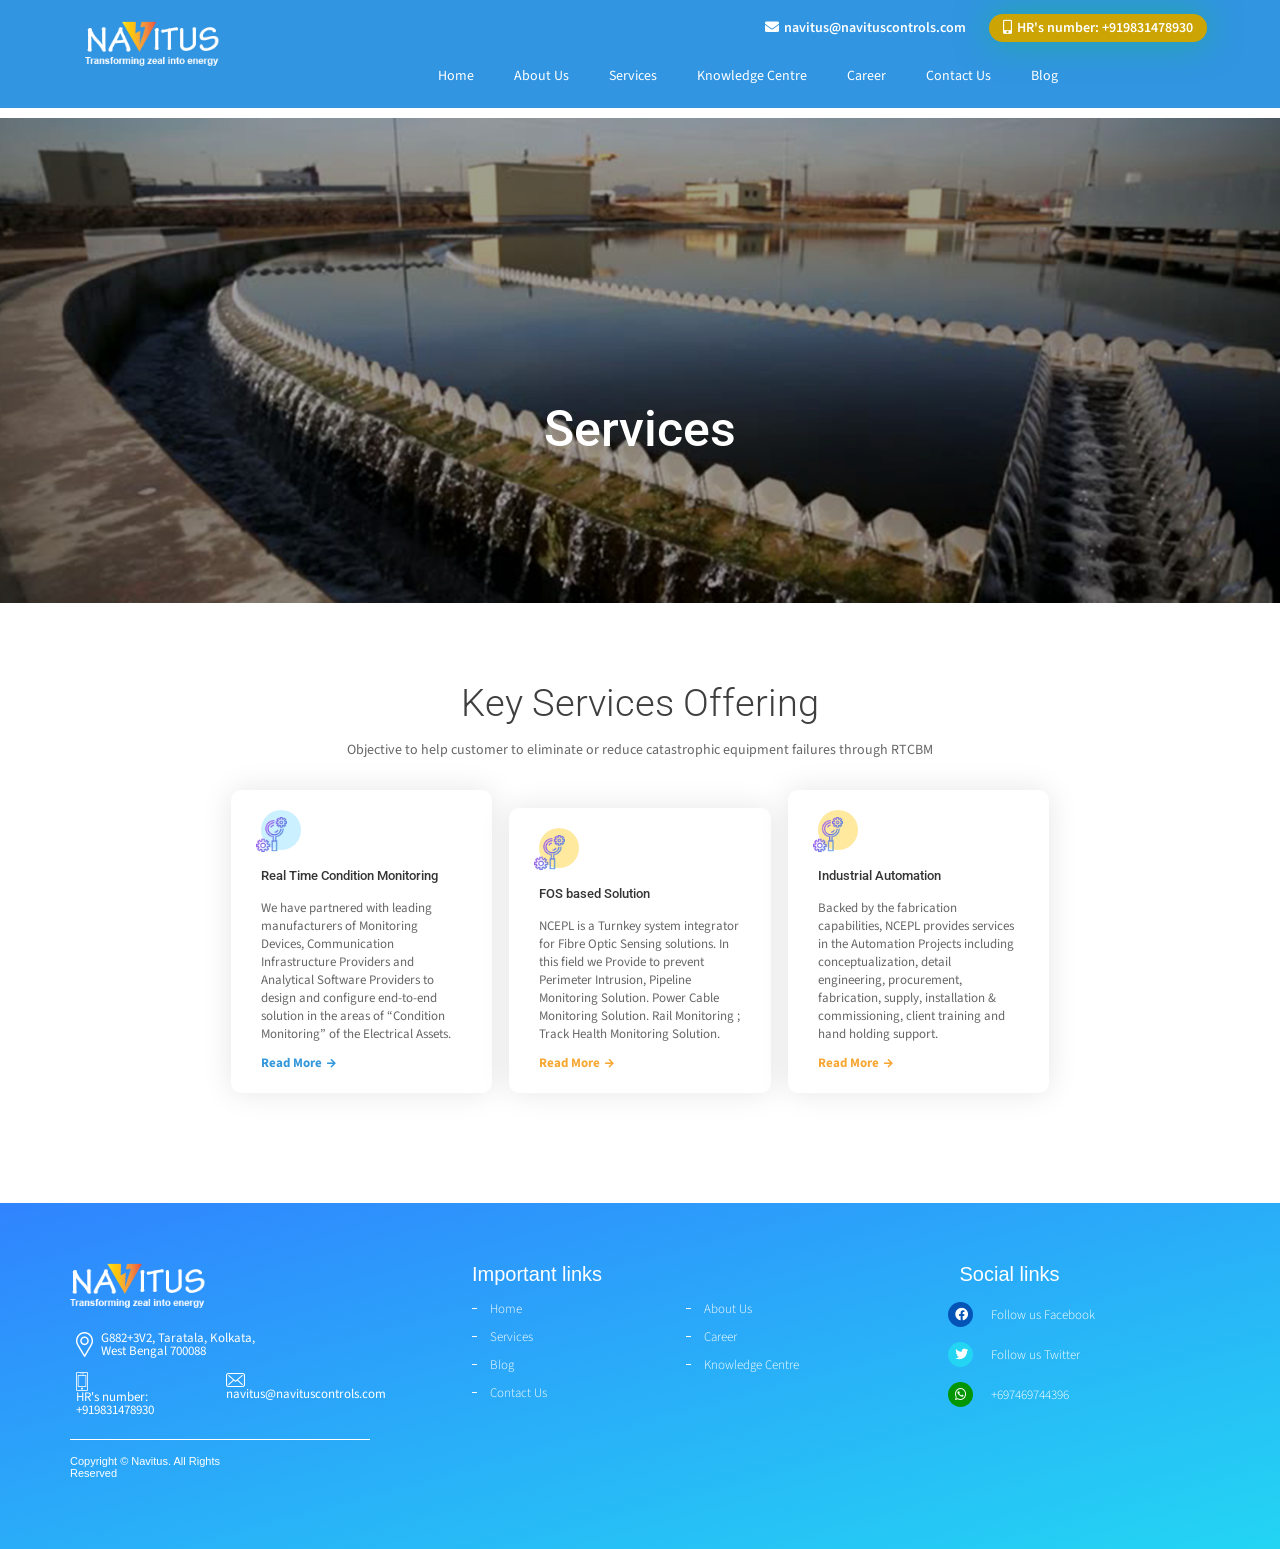
<file: services.html>
<!DOCTYPE html>
<html lang="en">
  <head>
    <meta charset="utf-8" />
    <meta name="viewport" content="width=device-width, initial-scale=1" />
    <title>Services — Navitus</title>
    <link rel="stylesheet" href="assets/vendor/bootstrap/css/bootstrap.min.css" />
    <link rel="stylesheet" href="assets/vendor/font-awesome/css/all.min.css" />
    <link rel="stylesheet" href="assets/vendor/font-awesome/css/font-awesome.min.css" />
    <link href="https://fonts.googleapis.com/css?family=Roboto:100,300,300i,400,400i,500,700,900%7cSource+Sans+Pro:200,300,300i,400,400i,600,700,900" rel="stylesheet" />
    <link rel="stylesheet" href="css/theme-navitus.css" />
    <link rel="stylesheet" href="css/overrides.css" />
  </head>
  <body class="site" data-page="services">
    <div id="site-header"></div>

    <section class="inner_banner">
      <figure><img src="assets/wp-content/uploads/2019/06/banner002-1.jpg" alt="" /></figure>
      <div class="banner_text"><h1>Services</h1></div>
    </section>

    <div class="wrap">
      <div id="primary" class="content-area">
        <main id="main" class="site-main" role="main">
          <section class="inner_sec">
            <div class="container">
              <section class="service">
                <div class="heading">
                  <h2>Key Services Offering</h2>
                  <p>Objective to help customer to eliminate or reduce catastrophic equipment failures through RTCBM</p>
                </div>
                <ul class="service_list">
                  <li>
                    <div class="service_box">
                      <div class="serv_icon">
                        <div class="serv_icon_round">
                          <img src="assets/wp-content/themes/navitus/assets/images/service_icon2.png" alt="" />
                        </div>
                      </div>
                      <h3>Real Time Condition Monitoring</h3>
                      <p>We have partnered with leading manufacturers of Monitoring Devices, Communication Infrastructure Providers and Analytical Software Providers to design and configure end-to-end solution in the areas of “Condition Monitoring” of the Electrical Assets.</p>
                      <a href="real-time-condition-monitoring.html" class="more">Read More <i class="fas fa-arrow-right"></i></a>
                    </div>
                  </li>
                  <li>
                    <div class="service_box">
                      <div class="serv_icon">
                        <div class="serv_icon_round">
                          <img src="assets/wp-content/themes/navitus/assets/images/service_icon2.png" alt="" />
                        </div>
                      </div>
                      <h3>FOS based Solution</h3>
                      <p>NCEPL is a Turnkey system integrator for Fibre Optic Sensing solutions. In this field we Provide to prevent Perimeter Intrusion, Pipeline Monitoring Solution. Power Cable Monitoring Solution. Rail Monitoring ; Track Health Monitoring Solution.</p>
                      <a href="fos-based-solution.html" class="more">Read More <i class="fas fa-arrow-right"></i></a>
                    </div>
                  </li>
                  <li>
                    <div class="service_box">
                      <div class="serv_icon">
                        <div class="serv_icon_round">
                          <img src="assets/wp-content/themes/navitus/assets/images/service_icon2.png" alt="" />
                        </div>
                      </div>
                      <h3>Industrial Automation</h3>
                      <p>Backed by the fabrication capabilities, NCEPL provides services in the Automation Projects including conceptualization, detail engineering, procurement, fabrication, supply, installation &amp; commissioning, client training and hand holding support.</p>
                      <a href="industrial-automation.html" class="more">Read More <i class="fas fa-arrow-right"></i></a>
                    </div>
                  </li>
                </ul>
              </section>
            </div>
          </section>
        </main>
      </div>
    </div>

    <div id="site-footer"></div>
    <script src="js/main.js"></script>
    <script src="js/includes.js"></script>
  </body>
</html>
</file>
<file: css/theme-navitus.css>
/*
Theme Name: Navitus
Theme URI: https://wordpress.org/themes/twentyseventeen/
Author: the WordPress team
Author URI: https://wordpress.org/
Description: Twenty Seventeen brings your site to life with header video and immersive featured images. With a focus on business sites, it features multiple sections on the front page as well as widgets, navigation and social menus, a logo, and more. Personalize its asymmetrical grid with a custom color scheme and showcase your multimedia content with post formats. Our default theme for 2017 works great in many languages, for any abilities, and on any device.
Version: 2.2
License: GNU General Public License v2 or later
License URI: http://www.gnu.org/licenses/gpl-2.0.html
Text Domain: twentyseventeen
Tags: one-column, two-columns, right-sidebar, flexible-header, accessibility-ready, custom-colors, custom-header, custom-menu, custom-logo, editor-style, featured-images, footer-widgets, post-formats, rtl-language-support, sticky-post, theme-options, threaded-comments, translation-ready

This theme, like WordPress, is licensed under the GPL.
Use it to make something cool, have fun, and share what you've learned with others.
*/

/*--------------------------------------------------------------
>>> TABLE OF CONTENTS:
----------------------------------------------------------------
1.0 Normalize
2.0 Accessibility
3.0 Alignments
4.0 Clearings
5.0 Typography
6.0 Forms
7.0 Formatting
8.0 Lists
9.0 Tables
10.0 Links
11.0 Featured Image Hover
12.0 Navigation
13.0 Layout
   13.1 Header
   13.2 Front Page
   13.3 Regular Content
   13.4 Posts
   13.5 Pages
   13.6 Footer
14.0 Comments
15.0 Widgets
16.0 Media
   16.1 Galleries
17.0 Customizer
18.0 SVGs Fallbacks
19.0 Media Queries
20.0 Print
--------------------------------------------------------------*/

/*--------------------------------------------------------------
1.0 Normalize
Styles based on Normalize v5.0.0 @link https://github.com/necolas/normalize.css
--------------------------------------------------------------*/

html {
    color: #fff;
    font-size: 62.5%;
    line-height: normal;
}
body{
font-family: 'Source Sans Pro', sans-serif;
    line-height: normal;
    margin:0;
}

/** Proxima Nova **/


/*font-family: 'Work Sans', sans-serif;*/
/*font-family: 'Playfair Display', serif;*/
h1, h2 , h3 , h4 , h5 , h6 {
    margin: 0;
    padding: 0;
    font-family: 'Roboto', sans-serif;
}
p{
font-family: 'Source Sans Pro', sans-serif;
}
::-moz-selection {
    background: #b3d4fc;
    text-shadow: none;
}

::selection {
    background: #b3d4fc;
    text-shadow: none;
}


hr {
    display: block;
    height: 1px;
    border: 0;
    border-top: 1px solid #ccc;
    margin: 1em 0;
    padding: 0;
}

audio,
canvas,
iframe,
img,
svg,
video {
    vertical-align: middle;
}

fieldset {
    border: 0;
    margin: 0;
    padding: 0;
}

textarea {
    resize: vertical;
}

.browserupgrade {
    margin: 0.2em 0;
    background: #ccc;
    color: #000;
    padding: 0.2em 0;
}

.hidden {
    display: none !important;
}

.visuallyhidden {
    border: 0;
    clip: rect(0 0 0 0);
    height: 1px;
    margin: -1px;
    overflow: hidden;
    padding: 0;
    position: absolute;
    width: 1px;
    white-space: nowrap; /* 1 */
}

.visuallyhidden.focusable:active,
.visuallyhidden.focusable:focus {
    clip: auto;
    height: auto;
    margin: 0;
    overflow: visible;
    position: static;
    width: auto;
    white-space: inherit;
}

.invisible {
    visibility: hidden;
}

.clearfix:before,
.clearfix:after {
    content: " "; /* 1 */
    display: table; /* 2 */
    clear: both;
}

.clearfix:after {
    clear: both;
}


@media only screen and (min-width: 35em) {
    /* Style adjustments for viewports that meet the condition */
}

@media print,
       (-webkit-min-device-pixel-ratio: 1.25),
       (min-resolution: 1.25dppx),
       (min-resolution: 120dpi) {
    /* Style adjustments for high resolution devices */
}


@media print {
    *,
    *:before,
    *:after,
    p:first-letter,
    div:first-letter,
    blockquote:first-letter,
    li:first-letter,
    p:first-line,
    div:first-line,
    blockquote:first-line,
    li:first-line {
        background: transparent !important;
        color: #000 !important; /* Black prints faster:
                                   http://www.sanbeiji.com/archives/953 */
        box-shadow: none !important;
        text-shadow: none !important;
    }

    a,
    a:visited {
        text-decoration: none;
        cursor: pointer;
    }

    a[href]:after {
        content: " (" attr(href) ")";
    }

    abbr[title]:after {
        content: " (" attr(title) ")";
    }


    a[href^="#"]:after,
    a[href^="javascript:"]:after {
        content: "";
    }

    pre {
        white-space: pre-wrap !important;
    }
    pre,
    blockquote {
        border: 1px solid #999;
        page-break-inside: avoid;
    }
    thead {
        display: table-header-group;
    }

    tr,
    img {
        page-break-inside: avoid;
    }
    img{
        max-width: 100%;
    }
    p,
    h2,
    h3 {
        orphans: 3;
        widows: 3;
    }

    h2,
    h3 {
        page-break-after: avoid;
    }
}
a{
    cursor: pointer;
    transition: all 0.3s ease-in-out;
    -webkit-transition: all 0.3s ease-in-out;
    -moz-transition: all 0.3s ease-in-out;
    -ms-transition: all 0.3s ease-in-out;
    -o-transition: all 0.3s ease-in-out;
    text-decoration: none;
}
button , :after , :before{
    transition: all 0.3s ease-in-out;
    -webkit-transition: all 0.3s ease-in-out;
    -moz-transition: all 0.3s ease-in-out;
    -ms-transition: all 0.3s ease-in-out;
    -o-transition: all 0.3s ease-in-out;    
}
a:hover{
    text-decoration: none;
}
a:focus , input:focus , textarea:focus , button:focus{
    outline: none;
}
ul{
    padding-left: 0;
    margin: 0;
    list-style: none;
}
img{
    max-width: 100%;
    height: auto;
    display: block;
}
input:focus,textarea:focus{outline:none; border-color: #7985ff !important; box-shadow:none !important; -webkit-box-shadow:none  !important;}
/* header css start */

@font-face {
  font-family: 'icomoon';
  src:  url('../assets/wp-content/themes/navitus/assets/fonts/icomoon.eot?polf4v');
  src:  url('../assets/wp-content/themes/navitus/assets/fonts/icomoon.eot?polf4v#iefix') format('embedded-opentype'),
    url('../assets/wp-content/themes/navitus/assets/fonts/icomoon.ttf?polf4v') format('truetype'),
    url('../assets/wp-content/themes/navitus/assets/fonts/icomoon.woff?polf4v') format('woff'),
    url('../assets/wp-content/themes/navitus/assets/fonts/icomoon.svg?polf4v#icomoon') format('svg');
  font-weight: normal;
  font-style: normal;
}

[class^="icon-"], [class*=" icon-"] {
  /* use !important to prevent issues with browser extensions that change fonts */
  font-family: 'icomoon' !important;
  speak: none;
  font-style: normal;
  font-weight: normal;
  font-variant: normal;
  text-transform: none;
  line-height: 1;

  /* Better Font Rendering =========== */
  -webkit-font-smoothing: antialiased;
  -moz-osx-font-smoothing: grayscale;
}

.icon-icon-03:before {
  content: "\e901";
  
}
.icon-icon-04:before {
  content: "\e902";
 
}
.icon-icon-05:before {
  content: "\e903";
  
}
.icon-icon-06:before {
  content: "\e904";
  
}
.icon-icon-07:before {
  content: "\e905";
  
}
.icon-icon-08:before {
  content: "\e906";
  
}
.icon-icon-02:before {
  content: "\e907";
  
}
.icon-icon-01:before {
  content: "\e908";
  
}
.icon-arrow-left:before {
  content: "\e900";
}




/*********start header********/
.header{width: 100%;
     float:left;
     position: fixed ;
    left:0;
    top:0;
    z-index: 999999;
    transition:all 0.5s;
        -webkit-transition:all 0.5s;
        -moz-transition:all 0.5s;
        -ms-transition:all 0.5s;
}


.fixed_header{
    background: #3195e1; 
     box-shadow:0px 10px 36px rgba(0,0,0,0.1);
    -webkit-box-shadow:0px 10px 36px rgba(0,0,0,0.1);
    -moz-box-shadow:0px 10px 36px rgba(0,0,0,0.1);
    -ms-box-shadow:0px 10px 36px rgba(0,0,0,0.1);
}

.logo {
       padding: 21px 15px;
    display: block;
   transition:all 0.3s;
   -webkit-transition:all 0.3s;
   -moz-transition:all 0.3s;
   -ms-transition:all 0.3s;
   text-align: center;
}
.logo img{display: inline-block;}
.header_top{width:100%; float:left; text-align: right}
.header_top ul {}
.header_top ul li{ display: inline-block; padding:14px 3px 10px;  }
.header_top ul li a{display: inline-block; color:#fff; font-weight: 600; font-size: 14px; padding: 4px 14px; border-radius: 30px;}
.header_top ul li a:hover {
    background: #0872bb !important;}
.header_top ul li a i{padding-right: 5px;}
.header_top ul li a img{    display: inline-block;
    padding-right: 5px;
    vertical-align: middle;
    width: 20px;}
.header_top ul li:nth-child(2) a{background-color: #cca403;
    box-shadow:0px 0px 35px rgba(15,192,90,0.5);
    -webkit-box-shadow:0px 0px 35px rgba(15,192,90,0.5);
    -moz-box-shadow:0px 0px 35px rgba(15,192,90,0.5);
    -ms-box-shadow:0px 0px 35px rgba(15,192,90,0.5);
}
.header_top ul li:nth-child(3) a{background-color: #52b3f5;
    box-shadow:0px 0px 35px rgba(193,72,243,0.5);
    -webkit-box-shadow:0px 0px 35px rgba(193,72,243,0.5);
    -moz-box-shadow:0px 0px 35px rgba(193,72,243,0.5);
    -ms-box-shadow:0px 0px 35px rgba(193,72,243,0.5);
}
.header_bottom{width:100%; float:left;text-align: right;}

.search{display:inline-block;vertical-align:middle;padding-left:30px;}
.search i{color:#fff;cursor:pointer;}
.menu{ position: relative; display:inline-block;vertical-align:middle; }

.menu ul li{background: none;
    border: none;
    padding:10px 20px 10px;
    float: none;
    transition:all 0.5s;
     -webkit-transition:0.5s;
      -ms-transition:0.5s;
}

.menu ul li a{ 
    padding:0px 0px;
    color: #fff;
    font-size: 14px;
    position: relative;
    font-weight: 400;
}
.menu ul li a:after{
    content: '';
    background-image: url(../assets/wp-content/themes/navitus/assets/images/menu_link_after.png);
    background-position: center;
    background-repeat: no-repeat;
    position: absolute;
    right: 0;
    background-size: contain;
    left: 0;
    bottom: -7px;
    /* z-index: 1; */
    height: 5px;
    display: none;
}
.menu ul li:last-child {padding-right: 0px;}
/* .menu ul li:last-child a{border-radius: 30px; background-color: #30ccf9;     padding: 5px 14px;
      box-shadow:0px 0px 35px rgba(48,204,249,0.5);
    -webkit-box-shadow:0px 0px 35px rgba(48,204,249,0.5);
    -moz-box-shadow:0px 0px 35px rgba(48,204,249,0.5);
    -ms-box-shadow:0px 0px 35px rgba(48,204,249,0.5);
} */
.icon.icon-angle-down{display:none;}
.menu ul li:last-child a:after{display: none !important}
.menu ul li:hover a:after{display: block}
.menu ul li.current-menu-item a:after{display: block}

.menu .collapse-button,.menu .collapse-button:hover,.menu .collapse-button:focus{background-color: #094364;}
.menu .menu-collapser{background:none; color:transparent; height:40px;}
.menu ul li:hover a{color:#fff; background: none;}
.menu ul li.current-menu-item a{ color:#fff; font-weight: 700}


.menu ul li>ul li a:after,.menu ul li:hover ul li a:after{display:none !important;}
.menu ul li>ul{ position: absolute;
    background-color:#3195e1;
    left:0;
    width:250px;
    padding:10px 0;
    height:auto;
     top:90%;
    text-align: left;
    -webkit-box-shadow: 0 0px 30px rgba(0,0,0,0.1);
    -moz-box-shadow: 0 0px 30px rgba(0,0,0,0.);
    -ms-box-shadow: 0 0px 30px rgba(0,0,0,0.1);
    -o-box-shadow: 0 0px 30px rgba(0,0,0,0.1);
}

.menu ul li.current-item ul li a{color:#303ec8; background: none;}
.menu ul li>ul li a .far.fa-user{padding-right:5px;}
.collapse-button .icon-bar {
    background-color: #fff;}
.menu ul li>ul li{display:list-item; background: none; padding:0;}

.menu ul li>ul li a{ padding:8px 15px 8px 25px  !important; position: relative;}

.menu ul li>ul li a:hover{color:#fff; background:none;}
.menu ul li .sub-toggle{  
    background: none;
  width: 20px;
    top: 0;
    right:-5px;
    }
.menu ul li .sub-toggle i{color:#fff; font-size:13px; font-style:normal;}

.banner:after{content: '';
    width: 100%;
    float: left;
    background-color: rgba(0, 0, 0, 0.38);
    position: absolute;
    top: 0;
    height: 100%;}
.banner{width:100%; float:left; position: relative;   }
.banner img{width:100%;}
.banner_cont{position: absolute; left:13%; right:13%; bottom:10%; 

}
.banner_text{width:100%; display: table;}
.banner_left{width:48%; padding-top: 50px;}
.banner_right{width:52%; padding-left: 50px; vertical-align: middle;}
.banner_left,.banner_right{display: table-cell; }
.banner_right img{width:100%;}
.banner_left h1{font-size: 52px; font-weight: 100; color:#fff; position: relative; z-index: 1; display: inline-block;}
.banner_left h1:after{
        content: '';
    position: absolute;
    right: -6px;
    bottom: 2px;
    width: 48%;
    height: 10px;
    border-radius: 30px;
    z-index: -1;
    background-color: rgba(102,178,237,0.4);
}
.banner_left p{font-size: 15px; font-weight: 400; color:#fff; font-family: 'Roboto', sans-serif; padding-top: 20px;}

.banner_text{position: absolute;
    bottom: 30%;
    width: 100%;
    text-align: center;
    }
.banner_text h1{color: #fff;font-size:50px;}

.main{width:100%; float:left; position: relative; z-index: 1;}
.main:before{
    content: '';
    position: absolute;
    right: 0;
    top: 1.5%;
    background-image: url(../assets/wp-content/themes/navitus/assets/images/before_back.png);
    width: 100%;
    height: 42%;
    z-index: -1;
    background-position: top right;
    background-repeat: no-repeat;
    background-size: contain;
}
.main:after{
    content: '';
    position: absolute;
    right: 0;
    top: 42%;
    background-image: url(../assets/wp-content/themes/navitus/assets/images/after_back.png);
    width: 100%;
    height: 34%;
    z-index: -1;
    background-position: top left;
    background-repeat: no-repeat;
    background-size: contain;
}
.service{width:100%; float:left; padding: 20px 15px; text-align: center;
position: relative;
    
}
.heading h2{color:#3f3f3f; font-weight: 300; font-size: 38px; padding-bottom: 16px;}
.heading p{color:#676767; font-size: 14px}
.service_list{margin: 30px 0;}
.service_list li{
    display: inline-block;
    width: 24.8%;
    padding: 0 7px;
}
.service_box:hover{ background-image: linear-gradient(to bottom right, #3084fe, #23d5f3);
        background: -moz-linear-gradient(top left, #3084fe , #23d5f3);
    background: -webkit-linear-gradient(top left, #3084fe , #23d5f3);
    background: -o-linear-gradient(top left, #3084fe , #23d5f3);
    background: -ms-linear-gradient(top left, #3084fe , #23d5f3);
    background: linear-gradient(to bottom right, #3084fe , #23d5f3);
}

 .service_box{text-align: left; padding: 20px 30px; border-radius: 10px; background-color: #fff;
    box-shadow: 0px 0px 30px rgba(0,0,0,0.1);
}
.service_box h3{color:#353535;
    font-weight: 500;
    font-size: 13px;
    margin-bottom: 15px;
    position: relative;
    z-index: 1;
    display: inline-block;
}
.service_box:hover h3{color:#fff;}
/* .service_box h3:after{
    content: '';
    position: absolute;
    right:-3px;
    bottom:2px; 
    width:50%;
    height: 4px;
    border-radius: 30px;
    z-index: -1;
    background-color: red;
} */
.service_box .more:hover,.process_box .read:hover,.blog_text .read:hover,.other_service_text a:hover,.ftr_contacts li a:hover {
    color: #094364 !important;
}
.service_list li:nth-child(3) .service_box{
   
    background-size: 100% 100%;
}
/* .service_list li:nth-child(3) .service_box p,.service_list li:nth-child(3) .service_box h3,.service_list li:nth-child(3) .service_box .more{color:#fff;} */
.service_list li:first-child .service_box h3:after{background-color: #cbf0ff;}
.service_list li:nth-child(2) .service_box h3:after{background-color: #f6e4ff;}
.service_list li:nth-child(3) .service_box h3:after{background-color: #5dcdb2;}
.service_list li:last-child .service_box h3:after{background-color: #f6e4ff; left:0; right:0; margin: auto;}
.service_box p{
    color: #676767;
    font-size: 13px;

}
.service_box:hover p{color:#fff;}
.service_box .more{
    font-size: 13px;
    font-weight: 700;

}
.service_box .more i{
    font-size: 10px; padding-left: 2px;}
.serv_icon{padding-bottom: 16px;}
.serv_icon_round{
    width:40px;
    height: 40px;
    border-radius: 50%;
    display: inline-block;
}
.serv_icon_round img{
    display: inline-block;
    height: 35px;
    transform: translate(-5px, 7px);
    -webkit-transform: translate(-5px, 7px);
    -moz-transform: translate(-5px, 7px);
    -ms-transform: translate(-5px, 7px);
}
.service_list li:first-child .service_box .serv_icon_round{background-color: #cbf0ff;}
.service_list li:nth-child(2) .service_box .serv_icon_round{background-color: #fdc60261;}
.service_list li:nth-child(3) .service_box .serv_icon_round{background-color: #cbf0ff;}
.service_list li:last-child .service_box .serv_icon_round{background-color: #fdc60261;}


.service_list li:first-child .service_box .more{color: #3498db;}
.service_list li:first-child .service_box:hover  .more{color:#fff;}
.service_list li:nth-child(2) .service_box .more{color: #f7a734;}
.service_list li:nth-child(2) .service_box:hover .more{color: #fff;}
.service_list li:nth-child(3) .service_box .more{color: #3498db;}
.service_list li:nth-child(3) .service_box:hover .more{color: #fff;}
.service_list li:last-child .service_box .more{color: #f7a734;}
.service_list li:last-child .service_box:hover .more{color: #fff;}

.history{width:100%; float:left; padding: 60px 0; position:relative;     text-align: center;margin-top: 5%;}
.abt_txt p{text-align: justify;
    line-height: 2;
    padding: 50px 0;}


.video_box{position: absolute;
    left: 0;
    top: 40px;
    bottom:0;
    margin:auto;
    width: 567px;
    max-width: 48%;
    padding-top: 65px;
}
.video_container{
    width: 450px;
    height: 308px;
    overflow: hidden;
    position: absolute;
    left: 35px;
    top: 73px;
    z-index: 1;
}
.video_container iframe{
    width: 450px;
    height: 308px;
    border:none;
    }
.history .heading h2{color:#252525;}
.history_box{
    padding:20px 25px;
}
.history_box:nth-child(1),.history_box:nth-child(2){border-bottom:1px solid #c7e9d6;}
.history_box:nth-child(2):before,.history_box:nth-child(4):before{
    content: '';
    position: absolute;
    left: -10px;
    width: 1px;
    height: 54%;
    top:0;
    bottom: 0;
    margin:auto;
    background-color: #c3e3d1;
}
.history_box h3{
    color: #353535;
    font-weight: 500;
    font-size: 13px;
    margin-bottom: 10px;
}
.history_icon{
    width:40px;
    height: 40px;
    border-radius: 50%;
    display: inline-block;
    background-color: #abffd0;
    margin-bottom: 10px;
}
.history_icon span{    color: #11cb63;
    display: block;
    font-size: 30px;
    transform: translate(9px, 7px);
    -webkit-transform: translate(9px, 7px);
    -moz-transform: translate(9px, 7px);
    -ms-transform: translate(9px, 7px);
}
.history_box p {
    color: #676767;
    font-size: 13px;
    margin:0;
}

.projects{width:100%; float:left; padding: 30px 0; text-align: center;}
.projects .heading h2 {
    color: #3f3f3f;}
.project_box{position: relative;
    transition: all 0.3s linear;
    -webkit-transition: all 0.3s linear;
    -moz-transition: all 0.3s linear;
    -ms-transition: all 0.3s linear;
    }
.project_box:hover{
    transform: scale(0.9);
    -webkit-transform: scale(0.9);
    -moz-transform: scale(0.9);
    -ms-transform: scale(0.9);
}
.project_box img{width:100%;}
.project_box_cont{position: absolute;
left:0;
top:0;
width:100%;
height: 100%;
background-color: rgba(0,0,0,0.49);
}
.project_box_cont h3{padding:50px 0;color:#fff;}
.project_box_cont img{width: auto;
    max-width: 72%;
    display: inline-block;
    margin-bottom: 5px;
    height: 90px;
    object-fit: contain;
}
.project_box_cont figure{margin-top:12%;}
.project_box_cont .view{
    display: inline-block;
    padding: 5px 15px;
    border:1px solid #fff;
    font-size: 15px;
    font-weight: 400;
    color:#fff;
    border-radius: 5px;
    margin:10px 0;
}
.project_box_cont .view:hover {
    color: #094364;
    background: #fff;}
.projects_panel{padding: 40px 0;}
.project_item{padding: 0}
.all{padding: 6px 22px; border-radius: 30px;
    display: inline-block;
    background-color: #30a8e5;
    color:#fff;
    margin:15px 0 5px;
    font-size: 14px;
    font-weight: 400;
}
.all:hover{
    background-color: #094364;
    color: #fff;}
.all i{font-size: 10px; padding-top: 5px;}
.process{width:100%; float:left; padding: 25px 0;}
.process_box{
    padding: 20px 20px 20px 30px;
    border-radius: 10px;
    background-color: red;
        width: 75%;
    float: right;
}
.process_box h3{color:#2b2b2b;
    font-size: 14px;
    font-weight: 500;
    padding-bottom: 10px;
}
.process_box p{color:#676767; font-size: 12px; font-weight: 400; }
.process_box .read{
    font-size: 13px;
    font-weight: 700;

}
.process_item:first-child .read{color: #bb4bf2}
.process_item:nth-child(2) .read{color: #0e6856}
.process_item:nth-child(3) .read{color: #3498db}
.process_item:last-child .read{color: #f39c12;}
.process_box .read i{font-size: 10px; padding-left: 2px;}
.process_icon{
        width: 80px;
    height: 80px;
    background-size: 100% 100%;
    position: absolute;
    left: 30px;
    top: -40px;
   
    border-radius: 50%;
    text-align: center;
}
.process_item:first-child .process_icon{background-image: url(../assets/wp-content/themes/navitus/assets/images/strategy_icon_back.png);}
.process_item:nth-child(2) .process_icon{background-image: url(../assets/wp-content/themes/navitus/assets/images/planning_icon_back.png);}
.process_item:nth-child(3) .process_icon{background-image: url(../assets/wp-content/themes/navitus/assets/images/build_icon_back.png);}
.process_item:last-child .process_icon{background-image: url(../assets/wp-content/themes/navitus/assets/images/success_icon_back.png);}
.process_icon span{
    font-size: 56px;
    transform: translate(12px,-6px);
    -webkit-transform: translate(12px,-6px);
    -moz-transform: translate(12px,-6px);
    -ms-transform: translate(12px,-6px);
    display: inline-block;
}
.process_item:first-child .process_icon span{color: #5d0881}
.process_item:nth-child(2) .process_icon span{color: #0e6856}
.process_item:nth-child(3) .process_icon span{color: #094974}
.process_item:last-child .process_icon span{color: #936a28;}

.process_item{position: relative;}

.process_item:first-child .process_box{background-color: #f7e2ff}
.process_item:nth-child(2) .process_box{background-color: #adf9ea}
.process_item:nth-child(3) .process_box{background-color: #c0dff3}
.process_item:last-child .process_box{background-color: #fcedd6;}


.process_panel{padding: 40px 0 10px;}

.testimonial{
    width:100%;
    float:left;
    padding: 30px 0;
    text-align: center;
}
.testimonial_panel{
    padding-top: 20px;
}
.testi_model_box{
    width: 100%;
    background-color: #fff;
    border-radius: 10px;
    box-shadow: 0px 0px 50px rgba(0,0,0,0.05);
    -webkit-box-shadow: 0px 0px 50px rgba(0,0,0,0.05);
    -moz-box-shadow: 0px 0px 50px rgba(0,0,0,0.05);
    -ms-box-shadow: 0px 0px 50px rgba(0,0,0,0.05);
}
.testi_model_box img{
    display: inline-block;
    max-width: 65%;
}
.testimonial_cont{
    padding: 0 45px;
}
.testimonial_box{
    width:100%;
    border-radius: 10px;
    margin:50px 0 0 -100px;
    background-image: url(../assets/wp-content/themes/navitus/assets/images/testi_back.jpg);
    background-size: 100% 100%;
    position: relative;
    padding: 80px 35px;
     box-shadow: 0px 10px 50px rgba(0,0,0,0.1);
    -webkit-box-shadow: 0px 10px 50px rgba(0,0,0,0.1);
    -moz-box-shadow: 0px 10px 50px rgba(0,0,0,0.1);
    -ms-box-shadow: 0px 10px 50px rgba(0,0,0,0.1);
}
.testimonial_box .testi_head{position: relative; margin-bottom:12px;}
.testimonial_box .testi_head:after{
    content: '';
    position: absolute;
    left:0;
    right:0;
    margin:auto;
    width: 50px;
    height: 3px;
    border-radius: 30px;
    background-color: #fff;
    bottom:0;
}
.testimonial_box .testi_head h4{font-size: 17px; color:#fff; font-weight: 400; padding-bottom:6px; }
.testimonial_box .testi_head p{margin:0; font-size: 13px; font-family: 'Roboto', sans-serif; color:#fff; font-weight: 300; font-style:italic; padding-bottom:18px; }
.testimonial_box .testi_body{
    padding: 10px 0;
}
.testimonial_box .testi_body p{
    color:#fff;
    font-weight: 400;
    font-size: 14px;
    line-height: 22px;
     margin:0;
}
.testi_slider {
    margin-bottom: 0px !important;
}
.testi_slider .slick-dots li button {
    width: 4px;
    height: 4px;
    padding: 0;
    transition: all 0.5s;
    -webkit-transition: all 0.5s;
    -moz-transition: all 0.5s;
    -ms-transition: all 0.5s;
    background-color: #fff;
     border-radius:10px;
}
.testi_slider .slick-dots li {
    width: auto;
    height: auto;
    margin: 0 1.5px;
    padding: 0;

}
.slick-dots li button:before {
   display: none;
}
.testi_slider .slick-dots li.slick-active button{width:20px;}

.quote_left{    position: absolute;
    left: 35px;
    bottom: -13px;
    max-width: 6%;
}
.quote_right{
       position: absolute;
    right: 35px;
    top: -20px;
    max-width: 8%;
}

.latest_blog{width:100% ; float:left; padding:40px 0; text-align: center;
    position: relative;
    z-index: 2;
}
.latest_blog .heading h2,.testimonial .heading h2{color:#323232;}
.blog_item{
    margin-top:20px;
}
.blog_box{background-color: #fff;
        border-radius: 10px;
        overflow: hidden;
     box-shadow: 0px 10px 50px rgba(0,0,0,0.1);
    -webkit-box-shadow: 0px 10px 50px rgba(0,0,0,0.1);
    -moz-box-shadow: 0px 10px 50px rgba(0,0,0,0.1);
    -ms-box-shadow: 0px 10px 50px rgba(0,0,0,0.1);
}
.blog_box img{border-radius: 10px;}
.blog_text{padding: 15px ; text-align: left;}
.blog_text h5{
    color:#4f4f4f;
    font-size: 13px;
    font-weight: 500;

}
.blog_text ul {padding: 10px 0;}
.blog_text ul li{padding:0 5px; display: inline-block; color:#ababab; font-family: 'Roboto', sans-serif; font-size: 10px; font-weight: 300;}
.blog_text ul li i{padding-right: 3px;}
.blog_text p{color:#676767; font-size: 13px; font-weight: 400;}
.blog_text .read{color:#9a9a9a; font-weight: 700; font-size: 13px; }
.blog_text .read i{font-size: 10px; padding-left: 4px;}
.other_services{width:100%; float:left; padding:10px 0 80px; position: relative; z-index: 1;}
.other_services:after{
    content: '';
    position: absolute;
    right: 0;
    bottom: 4%;
    background-image: url(../assets/wp-content/themes/navitus/assets/images/after_back2.png);
    width: 100%;
    height: 188%;
    z-index: -1;
    background-position: top right;
    background-repeat: no-repeat;
    background-size: contain;
}
.other_service_left{padding: 0 90px; }
.other_service_left h2{
    font-size: 38px;
    color:#33c0c3;
    line-height: 1;
    font-weight: 500;
    padding-bottom: 25px;
}
.other_service_left h2 span{display: block; line-height: 1; color:#323232; font-weight: 300;  font-size: 22px;}
.indian_seo_text{
    padding:10px 30px 30px 0;
    height:330px;
    overflow: hidden;
}
.indian_seo_text p{color:#676767; font-size: 13px; font-weight: 400;    line-height: 20px;}
 #ascrail2000 .nicescroll-cursors{float: none !important;
    margin: auto; border:none !important; width:4px !important; height: 50px !important;}

  #ascrail2000{
        width: 4px !important;
    background: #ebe3d8 !important;
    }
.other_service_right{padding: 0}
.other_service_right ul li {padding: 10px 0; }

.other_service_box{width:100%; display: table;}
.other_service_icon{
    display: table-cell;
    vertical-align: middle;
    width: 38%;
    padding: 0 10px;
    height: 110px;
    background-color: #f1f1f1;
    border-radius: 5px;
}
.other_service_text{
    display: table-cell;
    vertical-align: middle;
    width: 62%;
    
}
.other_service_text .inner{
    background-color: #33c0c3;
    padding: 12px;
    border-top-right-radius:5px;
    border-bottom-right-radius:5px;
}
.other_service_text p{
    font-size: 13px; color:#fff;
    font-weight: 400;
}
.other_service_text  a{
    font-size: 12px;
    color:#a7fdff;
    font-weight: 600;
}
.laptop{
    position: absolute;
    left: 0;
    max-width: 24%;
    bottom: 16%;
}
.client{width:100%; float:left; padding:70px 0 40px; background-color: #f1f1f1}
.client_slider .slick-slide{margin: 0 7px;}
.client_logo {
    width: 100%;
    background: #fff;
    padding: 10px;
    text-align: center;
    box-shadow: 0px 9px 16px rgba(0,0,0,0.1);
    -webkit-box-shadow: 0px 9px 16px rgba(0,0,0,0.1);
    -moz-box-shadow: 0px 9px 16px rgba(0,0,0,0.1);
    -ms-box-shadow: 0px 9px 16px rgba(0,0,0,0.1);
}
.client_logo img {
    height: 90px;
    display: inline-block;
    object-fit: contain;
}
.client_slider .slick-list{padding-bottom: 30px;}




.hvr-shadow-radial:before {
    bottom: 100%;
    background: -webkit-radial-gradient(50% 150%,ellipse,rgba(0,0,0,0.6) 0%,rgba(0,0,0,0) 80%);
    background: radial-gradient(ellipse at 50% 150%,rgba(0,0,0,0.6) 0%,rgba(0,0,0,0) 80%);
}
.hvr-shadow-radial:before {
    pointer-events: none;
    position: absolute;
    content: '';
    left: 0;
    width: 100%;
    box-sizing: border-box;
    background-repeat: no-repeat;
    height: 5px;
    opacity: 0;
    -webkit-transition-duration: .3s;
    transition-duration: .3s;
    -webkit-transition-property: opacity;
    transition-property: opacity;
}
.footer{
    width:100%;
    float:left;
    padding: 60px 0;
   background-image: linear-gradient(to bottom right, #3084fe, #23d5f3);
        background: -moz-linear-gradient(top left, #3084fe , #23d5f3);
    background: -webkit-linear-gradient(top left, #3084fe , #23d5f3);
    background: -o-linear-gradient(top left, #3084fe , #23d5f3);
    background: -ms-linear-gradient(top left, #3084fe , #23d5f3);
    background: linear-gradient(to bottom right, #3084fe , #23d5f3);
}
.footer_box_left{padding-right:75px;}
.ftr_logo {display: block}
.ftr_logo img{width:136px;}
.ftr_contacts{float:left; width:100%; padding: 15px 0; border-bottom:1px solid #fff;}
.ftr_contacts li{float:left; width:100%; padding: 7px 6px; line-height: 1;}
.ftr_contacts li:nth-child(2),.ftr_contacts li:nth-child(3){
    width:50%;
}
.ftr_contacts li a{color:#fff; display: inline-block; vertical-align: middle; font-size: 13px; font-weight: 400}
.ftr_contacts li img{display: inline-block; padding-right: 5px; vertical-align: middle;}
.copyright{
   font-family: 'Montserrat', sans-serif;
   font-size: 11px;
   color:#fff;
   font-weight: 300;
       float: left;
    width: 100%;
    padding-top: 15px;
 padding-right: 100px;
}
.footer_box_mid h3,.footer_box_right h3{
    color:#fff;
    font-family: 'Montserrat', sans-serif;
    font-size: 20px; 
    font-weight: 300;
    padding-bottom: 15px;
        padding-left: 12px;
}
.footer_box_mid ul{
    float:left;
    width:100%;
    padding-left: 30px;
}
.footer_box_mid ul li{float:left; width:50%;}
.footer_box_right ul li,.footer_box_mid ul li{
    padding-bottom: 10px;
}
.footer_box_right ul li a,.footer_box_mid ul li a{
    color:#fff;
    font-size: 13px;
    font-weight: 300;
    position: relative;
    display:block;
    transition: all 0.3s;
    -webkit-transition: all 0.3s;
    -moz-transition: all 0.3s;
    -ms-transition: all 0.3s;

}
.footer_box_mid ul li a:hover{
    transform:translateX(10px);
    transform:translateX(10px);
    transform:translateX(10px);
    transform:translateX(10px);
    color:#094364;
}
.footer_box_mid ul li a:before{
    content: '';
    position: absolute;
    left: -18px;
    width:5px;
    height: 1px;
    background-color: #fff;
    top:0;
    bottom:0;
    margin: auto;
}

/*********8inner page**********/
.inner_banner{width:100%; float:left; position:relative;}
.inner_banner figure:before{content: '';
    width: 100%;
    float: left;
    background-color: rgba(0, 0, 0, 0.38);
    position: absolute;
    top: 0;
    height: 100%;}
.icon.icon-search{display: none;}
.inner_sec{
    width:100%;
    float:left;
    padding: 60px 0;
}
/*--------------------------blog---------------------------*/


.blog_page_wrapper, .error_wrapper, .product_wrapper { width: 100%; float: left;  background-size: cover; padding: 50px 0; }
.blog_content article { width:100%; float:left; margin-bottom:45px; padding: 15px; -webkit-box-shadow: 0px 0px 15px -10px rgba(0,0,0,0.75);
-moz-box-shadow: 0px 0px 15px -10px rgba(0,0,0,0.75);
box-shadow: 0px 0px 15px -10px rgba(0,0,0,0.75);}
.blog-thumb, .single-thumb { float:left; width:40%; padding-right:15px; box-sizing:border-box;}
.blog-thumb img, .single-thumb img { border:1px solid #e3e3e3; max-width:100%; height:inherit;}
.entry-content h1, .comments-area h2, .page-header-new h1, .entry-content h2 { font-size:24px; line-height:24px; font-weight:600; color: #1e1e1e; text-align:left; padding:0px 0 10px 0; font-weight: bold;}
.entry-content { float:left; width:59%; }
.blog_page_wrapper .read-more, .reply, .form-submit input { width:120px; height:40px;background:#14b24f;  border-radius:3px; margin-top:15px; text-align:center; margin-bottom:15px;}
.blog_page_wrapper .read-more a, .reply a, .form-submit input { color:#fff;  line-height:40px; text-transform:uppercase; font-weight:600; display:block;}
.blog_page_wrapper .read-more:hover, .reply:hover, .form-submit input:hover { background:#008130;}
.entry-footer { float:left; width:100%; border-top:1px solid #014A1C; padding:10px 0 0 0; margin-top:45px;}
.entry-footer a { color: #704500; font-weight:600;}
.entry-author { float:left;}
.pagination { display:none;}
.entry-date { float:right;}
.blog_page_wrapper p, .blog_page_wrapper a, .entry-footer span{ font-size: 14px; line-height: 20px; color: #333333;}
.blog_page_wrapper p {  margin-bottom: 10px; }
.inner_blog_form { float: left; width:100%; box-sizing:border-box; padding:0px 15px;}
.inner_blog_form input { width:70%; float:left; background:transparent; padding:8px 5px; box-sizing:border-box; border:none; font-size:14px; color:#002B55; font-weight:400;}
.inner_blog_form .search-submit { width:30%; float:left; position:relative; right:-1px; border-radius:3px; background:#00366A; text-align:center; border:none; color:#fff; text-transform:uppercase; padding:8px 0;}
.inner_blog_form .search-submit:hover { text-decoration:underline;}
.inner_blog_form section {  }
.search-form label{background: #fff none repeat scroll 0 0; margin-top:10px; border-radius:3px;}
.inner_blog_form h2 { color:#014A1C; font-size:20px; padding-bottom:10px; text-transform:uppercase; font-weight: 600; border-bottom: 2px solid #014A1C;}
.inner_blog_form ul { margin: 15px 0; }
.inner_blog_form ul li { position:relative; padding-left:15px; color:#fff; padding-bottom:5px;}
.inner_blog_form ul li a, .tagcloud a { color:#014A1C; font-size: 14px;}
.inner_blog_form ul li:hover a, .tagcloud a:hover { padding-left:5px; }
.inner_blog_form ul li:before{ content: "\f101"; color:#014A1C; font-size:15px; font-family: 'FontAwesome'; position:absolute; left:0;}
.comments-area, .post-navigation { float:left; width:100%;}
.comment-author, .comment-metadata { margin-bottom:10px;}
.comment-form label { width:100%; padding:5px 0; }
.required { color:red;}
.comment-form input, .comment-form textarea { width:100%; border:1px solid #e3e3e3; resize:none; padding:5px; font-size:14px; line-height:18px;}
.navigation h2 { display:none;}
.nav-links { width:100%;}
.nav-previous { float:left; position:relative; padding-left:15px; }
.nav-previous a { font-weight:bold; font-size:14px;  color: #000;}
.nav-previous a :before{ content: "\f100";  color: #000; font-size:15px; font-family: 'FontAwesome'; position:absolute; left:0; }
.nav-next { float:right; position:relative; padding-right:15px;}
.nav-next a { font-weight:bold; font-size:14px; color:#000;}
.nav-next a :before{ content: "\f101"; color:#000; font-size:15px; font-family: 'FontAwesome'; position:absolute; right:0; }
.nav-next a:hover, .nav-previous a:hover { text-decoration:underline;}
.page-header-new { border-bottom:2px solid #014A1C; margin-bottom:15px;}
.blog_page_wrapper .wp-pagenavi { padding-right: 0px !important;}
.recentcomments { color: #704500 !important;}
h1.page-title { color:#014A1C; }



/*--------------------------blog---------------------------*/

.impo_links li{float:left;width:50%;}

.social_icon li{line-height:30px;}
.social_icon li i{    width: 25px;
    height: 25px;
    border-radius: 50%;
    padding: 0px 7px;
    line-height: 25px;
    margin-right: 15px;}

.fa-facebook-f{background:#0454b7}
.fa-twitter{background:#23d5f3}
.fa-whatsapp{background:#049602}





/*--------------------------about-inner---------------------------*/


.slide{margin:0}
.slide_sec{ padding: 50px;}
.slide_bx{padding:0 !important;}
.text_slide{height:305px;
    border: 1px solid #1f5b90;}
.text_slide h4{margin: auto;
    padding: 85px 40px;
    text-align: justify;
    line-height: 2;}

.img_slide{height:135px;}
			
.slick-next{display:none !important;}
.slick-prev{display:none !important;}

.leadership_sec{width:100%;
				min-height:650px;
				text-align:center;
				background:#dcf0f9;}
.leadership_sec h1{padding:50px;}

.key_person img{width:100%;padding: 25px;}


/*--------------------------about-inner---------------------------*/



/*--------------------------contact-inner---------------------------*/

.contact_text i{margin-right:7px; font-size: 22px; color: #f17e3e;
    vertical-align: middle;}
.contact_text li{    float: left;
    width: 100%;
    padding: 7px 6px;
    line-height: 35px;}
.contact_text li a{
    display: inline-block;
    vertical-align: middle;
    font-size: 18px;
    font-weight: 400;}
.contact-field form-control{width:100%;}
.contact-field label{display:block;}
.contact-field input.wpcf7-form-control.wpcf7-submit{     width: 80px;
														height: 35px;
														margin: 0 43%;
														background: #2c9ffa;
														color: #fff;
														border: none;
														font-weight: bold;}


/*--------------------------contact-inner---------------------------*/




/*--------------------------real-inner---------------------------*/

.head_title{color:red;}
.real_intro p{line-height:2;}
.real_lft img{padding:25px;}
.real_right p{line-height:2;}
.real_point li{line-height: 2;
    padding: 10px;
    display: inline-block;
    vertical-align: middle;
    text-align: justify;}
.real_point i{margin-right:10px;}

.real_need{margin-top:5%;}
.real_need p{line-height:2;
			padding:20px;}
.need_lft img{padding:50px;}
.need_right p{    margin-top: 20%;
    line-height: 35px;}
.benefit{margin-top:5%;}
.benefit p{line-height:2;
			padding:20px;}
.benefit_point li{line-height: 1;
    padding: 10px;
    vertical-align: middle;
    text-align: justify;}
.benefit_point i{margin-right:10px;}
.benefit_lft p{line-height: 35px;
	text-align:justify;}
.benefit_point2 li{line-height: 20px;
    padding: 10px;
    vertical-align: middle;
    text-align: justify;}
.benefit_point2 i{margin-right:10px;}
.transformer{margin-top:5%;}
.transformer p{line-height:35px;}
.trans_bx{margin-top:5%;}
.trans_lft p{text-align:justify;line-height:30px;}

.cable{margin-top:8%;}
.cable p{line-height:35px;}
.cable_bx{margin-top:5%;}
.cable_lft p{text-align:justify;line-height:30px;}
.cable_pic img{width: 70%;
    height: 265px;
    margin: auto;}
	
.switchgear_panel{margin-top:8%;}
.switchgear_panel p{line-height:35px;}
.switchgear_panel_lft p{text-align:justify;line-height:30px;}
.panel_pic img{width:70%;height:250px;margin:auto;}

.gis{margin-top:8%;}
.gis p{line-height:35px;}
.gis_lft p{text-align:justify;line-height:30px;}
.gis_pic img{margin-bottom:25px;width:100%;}
.gis_pic_bot img{width:100%;height:350px;margin:auto;}

.offline{margin-top:8%;}
.offline p{line-height:35px;}
.offline_point{line-height: 25px;
    padding: 10px;
    vertical-align: middle;
    text-align: justify;}
.offline_point i{margin-right:10px;}

.overhead{margin-top:8%;}
.overhead p{margin-top: 20px;}
.overhead_point li{line-height: 25px;
    padding: 10px 10px;
    vertical-align: middle;
    text-align: justify;
    display: inline-block;}
.overhead_point i{margin-right:10px;}

/*--------------------------real-inner---------------------------*/



/*--------------------------fos-inner---------------------------*/

.fos_intro p{line-height:2;}
.fos_pic img{height:250px;margin:auto;}
.fos_point li{line-height: 10px;
    padding: 10px ;
    vertical-align: middle;
    text-align: justify;}
.fos_point i{margin-right:10px;}
.fos_right img{height:200px;width:100%;}

.perimeter{margin-top:8%;}
.perimeter p{line-height:20px;margin-top: 25px;}
.perimeter li{line-height: 10px;
    padding: 10px ;
    vertical-align: middle;
    text-align: justify;}
.perimeter i{margin-right:10px;}
.perimeter_right img{height:200px;width:100%;margin-top:20px}

.rail{margin-top:8%}
.rail_bx{margin-top:25px;}
.rail li{line-height: 10px;
    padding: 10px ;
    vertical-align: middle;
    text-align: justify;}
.rail i{margin-right:10px;}
.rail_right img{height:200px;width:100%;margin-top:10px}

.pipeline{margin-top:8%}
.pipeline p{line-height:20px;margin-top: 25px;}
.pipeline_bx{margin-top:25px;}
.pipeline li{line-height: 10px;
    padding: 10px ;
    vertical-align: middle;
    text-align: justify;}
.pipeline i{margin-right:10px;}
.pipeline_right img{height:200px;width:100%;margin-top:30px}

.power_cable{margin-top:8%}
.power_cable_bx{margin-top:25px;}
.power_cable li{line-height: 10px;
    padding: 10px ;
    vertical-align: middle;
    text-align: justify;}
.power_cable i{margin-right:10px;}
.power_cable_right img{height: 250px;
    width: 100%;
    margin-top: 20px;}

/*--------------------------fos-inner---------------------------*/




/*--------------------------industrial-inner---------------------------*/

.industrial_intro p{line-height:2;}
.industrial img{height:250px;margin:auto;}
.industrial_point li{line-height: 10px;
    padding: 10px ;
    vertical-align: middle;
    text-align: justify;}
.industrial_point i{margin-right:10px;}
.industrial_right img{height:200px;width:100%;}



/*--------------------------industrial-inner---------------------------*/





/*****responsive**********/


@media screen and (min-width:1600px) {
.container{
    width: 1560px;
}
.logo {
    padding: 29px 10px;}
.header_top ul li {
    padding: 18px 8px 14px;
}
.header_top ul li a {
    font-size: 18px;
    padding: 6px 18px;
}
.menu ul li {
    padding: 12px 26px 26px;}
.menu ul li a {
    font-size: 18px;}
.banner_cont {
    left: 11%;
    right: 11%;
    bottom: 8%;
}
.banner_left {
    padding-top: 70px;
}
.banner_left h1 {
    font-size: 68px;
}
.banner_left p {
    font-size: 20px;
    padding-top: 28px;
}
.banner_right {
    padding-left: 80px;
}
.heading h2 {
    font-size: 50px;
    padding-bottom: 26px;
}
.heading p {
    font-size: 18px;
}
.service {
    padding: 35px 0;
   
}
.service_list {
    margin: 50px 0;
}
.service_list li {
    padding: 0 10px;
}
.service_box {
    padding: 30px 40px;}
.serv_icon {
    padding-bottom: 25px;
}
.serv_icon_round {
    width: 50px;
    height: 50px;
}
.serv_icon_round img {
    height: 43px;
}
.service_box h3 {
    font-size: 17px;
    margin-bottom: 20px;}
.service_box p {
    font-size: 16px;
    padding-bottom: 10px;
}
.service_box h3:after {
    height: 6px;}
.service_box .more {
    font-size: 16px;
}
.history_icon {
    width: 50px;
    height: 50px;
    margin-bottom: 20px;
}
.history_icon span {
    font-size: 38px;}
.history_box {
    padding: 30px 25px;
}
.history_box h3 {
    font-size: 17px;
    margin-bottom: 20px;
}
.history_box p {
    font-size: 16px;
}
.history_box:nth-child(2):before, .history_box:nth-child(4):before {
    width: 2px;}
.history {
    padding: 59px 0;}
.video_box {
    top: 40px;
    width: 890px;
    padding-top: 65px;
    max-width: 100%;
}
.video_container {
    width: 707px;
    height: 478px;
    left: 54px;
    top: 82px;
}
.video_container iframe {
   width: 707px;
    height: 478px;
}
.projects {
    padding: 45px 0;}
.projects_panel {
    padding: 60px 0;
}
.project_box_cont figure {
    margin-top: 17%;
}
.project_box_cont img {
    max-width: 60%;
    margin-bottom: 10px;
    height: 115px;
}
.project_box_cont .view {
    padding: 7px 20px;
    font-size: 20px;
    margin: 10px 0;
}
.all {
    padding: 9px 28px;
    margin: 22px 0 14px;
    font-size: 18px;
}
.all i{font-size: 13px; padding-left: 8px}
.process {
    padding: 40px 0;
}
.process_panel {
    padding: 56px 0 20px;
}
.process_icon {
    width: 110px;
    height: 110px;
    left: 45px;
    top: -60px;
}
.process_icon span {
    font-size: 66px;}
.process_box {
    padding: 30px 30px 30px 40px;
    width: 75%;
}
.process_box h3 {
    font-size: 18px;
    padding-bottom: 20px;
}
.process_box p {
    font-size: 15px;
    padding-bottom: 5px;
}
.process_box .read {
    font-size: 16px;}
.testimonial {
    padding: 50px 0;}
.testimonial_panel {
    padding-top: 35px;
}
.testimonial_box {
    margin: 60px 0 0 -115px;
    padding: 95px 50px;}
.testimonial_box .testi_head {
    margin-bottom: 22px;
}
.testimonial_box .testi_head h4 {
    font-size: 22px;
    padding-bottom: 12px;
}
.testimonial_box .testi_head p{font-size: 17px; padding-bottom: 24px}
.testimonial_box .testi_body {
    padding: 20px 0;
}
.testimonial_box .testi_body p{font-size: 18px; line-height: 28px;}
.latest_blog{padding:60px 0;}
.blog_item {
    margin-top: 35px;
}
.blog_box img {
  width:100%;
}
.blog_text {
    padding: 25px;
}
.blog_text h5 {
    font-size: 17px;
}
.blog_text ul {
    padding: 18px 0;
}
.blog_text ul li {
    padding: 0 10px;
    font-size: 12px;
}
.blog_text p {
    font-size: 16px;
}
.blog_text .read {
    font-size: 16px;
}
.other_services {
    padding: 22px 0 115px;}
.other_service_left h2 span {
    font-size: 30px;
}
.other_service_left h2 {
    font-size: 50px;
    padding-bottom: 35px;
}
.indian_seo_text p {
    font-size: 16px;
    line-height: 26px;
}
.indian_seo_text {
    padding: 20px 45px 40px 0;
    height: 380px;
}
.other_service_icon {
    padding: 0 14px;
    height: 120px;
}
.other_service_text .inner {
    padding: 18px;
}
.other_service_text p {
    font-size: 16px;
}
.other_service_text p {
    font-size: 16px;
}
.other_service_text a {
    font-size: 15px;}
.client {
    padding: 70px 0 40px;}
.client_logo{padding: 20px}
.client_logo img{height: 110px;}
.footer{padding: 80px 0;}
.ftr_logo img {
    width: auto;
}
.ftr_contacts {
    padding: 25px 0;}
.ftr_contacts li {
    padding: 14px 12px;
}
.ftr_contacts li img {
    padding-right: 8px;}
.ftr_contacts li a {
    font-size: 16px;
}
.footer_box_left {
    padding-right: 110px;
}
.copyright {
    font-size: 14px;
    padding-top: 22px;
    padding-right: 120px;
}
.footer_box_right h3 {
    font-size: 28px;
    padding-bottom: 25px;
    padding-left: 12px;
}
.footer_box_right ul li {
    padding-bottom: 18px;
}
.footer_box_right ul li a {
    font-size: 16px;}
/*******inner page**********/
.inner_sec {
    padding: 55px 0;
}

}



@media screen  and (max-width:1199px) {
.logo {
    padding: 24px 6px;}
.banner_cont {
    left: 12%;
    right: 12%;}
.banner_left h1 {
    font-size: 40px;}
.service_list li {
    width: 24.5%;
    padding: 0 5px;
}
.heading h2 {
    font-size: 34px;}
.service_box {
    padding: 20px 20px;}
  .video_box{
    top: 100px;
    width: 468px;
    max-width: 48%;
}
.video_container {
    width: 369px;
    height: 252px;
    left: 30px;
}
.video_container iframe{
    width: 369px;
    height: 252px;
}
.process_icon {
    left: 12px;}
.process_box {
    padding: 16px 15px 16px 32px;
    width: 80%;}
.process_box h3 {
    font-size: 13px;}
.other_service_text .inner {
    padding: 12px 5px;}
.other_service_text a {
    font-size: 11px;}
.footer_box_left {
    padding-right: 50px;
}
.footer_box_right ul li a:before {
    left: -14px;}
.footer_box_right ul {
    padding-left: 14px;
}
.copyright {
    padding-right: 70px;
}

}
@media screen and  (max-width:991px) {
    .logo {
    padding: 23px 0px;}
    .header_top ul li {
    padding: 10px 6px 8px;
}
.header_top ul li a {
    font-size: 12px;
    padding: 4px 14px;
}
.header_top ul li a i {
    padding-right: 3px;
}
.header_top ul li a img {
    padding-right: 3px;
    width: 15px;
}
.menu ul li a {
    font-size: 13px;}
.menu ul li {
    padding: 6px 17px 14px;}
.menu ul li:last-child a {
    padding: 4px 14px;}
    .video_container {
    width: 284px;
    height: 192px;
    left: 23px;
}
.banner_left h1 {
    font-size: 30px;
}
.banner_left p {
    font-size: 12px;
    padding-top: 15px;
}
.banner_cont {
    left: 10%;
    right: 10%;
    bottom: 8%;
}
.banner_left {
    padding-top: 35px;
}
.banner_left h1:after {
    height: 8px;}
.heading h2 {
    font-size: 32px;}
.video_container iframe {
    width: 284px;
    height: 192px;
}
.video_box {
    top: 100px;
    width: 360px;
    max-width: 48%;
}
.heading p {
    font-size: 13px;
}
.service_list li {
    width: 49.8%;
    padding: 0 7px;
    margin:10px 0;
}
.history_box {
    padding: 15px 20px;
}
.history_box p {
    font-size: 12px;
}
.process_box {
    padding: 16px 15px 16px 50px;}
.project_box_cont img {
    height: 60px;
}
.project_box_cont .view {
    font-size: 13px;
    margin: 5px 0;
}
.process {
    padding: 0;
}
.process_item {
    margin: 30px 0;
}
.process_icon {
    left: 50px;
    top: -35px;}
.testimonial_cont {
    padding: 0 25px;
}
.testimonial_box {
    margin: 40px 0 0 -80px;
    padding: 60px 25px;}
.other_service_left h2 {
    font-size: 25px;}
.other_service_left h2 span {
    font-size: 19px;
}
.laptop {
    max-width: 20%;
    bottom: 50%;
}
.other_service_icon {
    padding: 0 7px;
    height: 100px;}
.other_service_text p {
    font-size: 12px;}
.other_service_text a {
    font-size: 10px;}
.ftr_logo img {
    width: 100px;
}
.footer_box_left {
    padding-right: 25px;
}
.ftr_contacts li {
    padding: 7px 0px;
}
.ftr_contacts li img {
    padding-right: 3px;
    width: 16px;
}
.ftr_contacts li a {
    font-size: 11px;
}
.copyright {
    font-size: 10px;
    padding-right: 35px;
}
.footer_box_right h3 {
    font-size: 19px;
    padding-bottom: 15px;
}
.footer_box_right ul {
    padding-left: 22px;
}
.footer_box_right ul li a {
    font-size: 11px;}
.footer_box_right ul li a:before {
    left: -10px;
    width: 4px;
}
.footer {
    background-image: url(../assets/wp-content/themes/navitus/assets/images/footer_back.jpg);}

}


@media screen and (max-width:767px) {
   .header_top ul li a {
    font-size: 0;
    background-color: #094364;
}
.header_top ul li a i {
    padding-right: 0;
    font-size: 14px;
}
.header_top ul li a img {
    display: block; 
    padding-right: 0;
    width: 15px;
}
.logo {
    padding: 10px 0px 8px;
    position: relative;
    z-index: 102;
}
.header_right{
    position: static;
}
.header_top {
    width: 80%;
    float: left;
    position: relative;
    z-index: 100;
}
.header_top ul li {
    padding: 10px 3px 10px;
}
.header_bottom {
    width: 20%;
}
.menu {
    position: absolute;
    left: 0;
}
.logo img{width:60px;}
.menu ul li {
    padding: 0 10px !important;}
.menu ul{
    background: #3195e1;
    text-align: left;
}
.menu ul li a{padding: 10px 0; font-size: 12px;}
.menu ul li a:hover{color:#094364}
.menu ul li.active a{color:#094364}
.menu ul li:last-child a{
    margin:5px 0;
}
.menu ul li a:after{display: none !important}
.header{position: relative ; background: #3195e1;}
.fixed_header{
    position: fixed;

}
.banner_cont {
    left: 5%;
    right: 5%;
    bottom: 10%;
}
.banner_left h1 {
    font-size: 27px;
    display: inline-block;
}
.banner_left p {
    font-size: 13px;
    padding-top: 16px;
}
.banner_left{width:52%; padding-top: 25px;}
.banner_right {
    width: 48%;
    padding-left: 30px;
}
.banner_left h1:after {
    height: 7px;}
.heading h2 {
    font-size: 30px;
    padding-bottom: 15px;
}
.service {
    margin-top: -40px;
     padding: 20px 15px;
}

.heading p {
    font-size: 13px;
}
.service_list li {
    display: list-item;
    width: auto;
    padding:10px 7px;
    text-align: center;
}
.service_box {
    display: inline-block;
    padding: 18px 24px;
}
.history {
    padding: 20px 0; text-align: center;}
.video_box {
    width: 450px;
     max-width: 100%; 
    padding-top: 0;
    margin: 20px auto;
    position: relative;
    top: 0;
}
.video_container {
    width: 356px;
    height: 241px;
    left: 28px;
    top: 8px;
}
.video_container iframe {
    width: 356px;
    height: 241px;
}
.history_box {
    border-bottom: 1px solid #c7e9d6;
}
.history_box:nth-child(2):before, .history_box:nth-child(4):before {
   display: none;
}
.project_box {
    display: inline-block;
}
.project_box img {
    width: auto;
}
.project_box_cont figure {
    margin-top: 26%;
}
.testimonial_box {
    margin: 50px 0 0 0;
    padding: 50px 25px;}
.other_service_icon img{display: inline-block;}
.other_service_icon{text-align: center;}
.process_item {
    text-align: center;
}
.process_icon {
    left: 0;
    margin: auto;
    right: 0;
    top: -55px;
}
.process_box {
    padding: 30px 20px 20px 20px;
    width: 80%;
    float: none;
     margin: 0 auto ;
}
 .process_item:not(:first-child) .process_box{ margin: 80px auto 0;
}
.blog_box img {
    width: 100%;
}
.other_service_left {
    padding: 0 20px;
}
#ascrail2000{
        right: 20px !important;
        left:auto !important;
}
.other_service_right {
    padding: 0 15px;
}
.laptop{display: none;}
.footer_box_right ul {
    float: none;
    width:auto;
    padding-left: 30px;
}
.footer_box_left {
    padding-right: 15px;
}
.ftr_contacts,.ftr_contacts li {
    float: none;
    width: auto !important;
}
.copyright {
    padding-right: 15px;
}
.footer {
    padding: 40px 0;
    background-image: url(../assets/wp-content/themes/navitus/assets/images/footer_back.jpg);
    background-size: cover;}
.ftr_logo img {
    width: 90px;
}

}


@media screen and (max-width:575px) {
    .banner_left {
    width: 52%;
    padding-top: 15px;
}
.banner_left h1 {
    font-size: 21px;
}
.banner_left p {
    font-size: 12px;
    padding-top: 12px;
}
.banner_right {
    width: 48%;
    padding-left: 20px;}
.heading h2 {
    font-size: 28px;
    padding-bottom: 12px;
}
.video_box {
    width: 400px;}
.video_container {
    width: 314px;
    height: 214px;
    left: 26px;
}
.video_container iframe {
    width: 314px;
    height: 214px;
}
.other_service_left h2 span {
    font-size: 19px;
}
.other_service_left h2 {
    font-size: 26px;
}

}
@media screen and (max-width:480px) {
  .banner_left p {
    font-size: 11px;
    padding-top: 10px;
}
.banner figure img{height: 165px; object-fit: cover}

}
@media screen and (max-width:420px) {
     .banner_cont {
    left: 4%;
    right: 4%;
    bottom: 20%;
}
.banner_left {
    padding-top: 15px;
}
.banner_left h1 {
    font-size: 16px;
}
.banner_left p {
    font-size: 10px;
    padding-top: 6px;
}
.banner_right {
    padding-left: 15px;
}
.video_box {
    width: 340px;}
.video_container {
    width: 264px;
    height: 180px;
    left: 24px;
}
.video_container iframe{
    width: 264px;
    height: 180px;
}

}
@media screen  and (max-width:360px) {
 .video_box {
    width: 300px;}
    .video_container {
    width: 233px;
    height: 158px;
    left: 21px;
}
.video_container iframe{
     width: 233px;
    height: 158px;
}
}
</file>
<file: css/overrides.css>
/* Local overrides — works with theme-navitus.css */
html {
  color: #333;
}
body.site {
  background: #fff;
  padding-top: 118px;
  overflow-x: hidden;
  font-family: "Source Sans Pro", -apple-system, BlinkMacSystemFont, "Segoe UI", Roboto, sans-serif;
}
h1,
h2,
h3,
h4,
h5,
h6 {
  font-family: Roboto, "Source Sans Pro", -apple-system, BlinkMacSystemFont, "Segoe UI", sans-serif;
}
@media (max-width: 767px) {
  body.site {
    padding-top: 96px;
  }
}
.menu ul li > ul.sub-menu {
  display: none;
  z-index: 1000000;
}
.menu ul li:hover > ul.sub-menu {
  display: block;
}
/* Mobile menu */
@media (max-width: 991px) {
  .menu ul li > ul.sub-menu {
    position: static;
    width: 100%;
    box-shadow: none;
    display: none;
    padding-left: 12px;
  }
  .menu ul li.sub-open > ul.sub-menu {
    display: block;
  }
  .header_bottom .menu {
    display: none;
    width: 100%;
    float: left;
    text-align: left;
    background: #3195e1;
    padding: 10px 0 20px;
  }
  .header_bottom .menu.is-open {
    display: block;
  }
  .menu ul li {
    display: block;
    padding: 8px 16px;
  }
  .menu-toggle {
    display: inline-flex !important;
    align-items: center;
    justify-content: center;
    background: transparent;
    border: 1px solid rgba(255, 255, 255, 0.5);
    color: #fff;
    padding: 6px 12px;
    border-radius: 4px;
    cursor: pointer;
    vertical-align: middle;
    margin-left: 12px;
  }
}
.search-overlay {
  position: fixed;
  inset: 0;
  background: rgba(0, 0, 0, 0.55);
  z-index: 2000000;
  display: none;
  align-items: flex-start;
  justify-content: center;
  padding-top: 100px;
}
.search-overlay.is-open {
  display: flex;
}
.search-overlay-inner {
  background: #fff;
  padding: 24px;
  border-radius: 8px;
  width: 90%;
  max-width: 480px;
  box-shadow: 0 10px 40px rgba(0, 0, 0, 0.2);
}
.search-overlay-inner input[type="search"] {
  width: 100%;
  padding: 12px 14px;
  border: 1px solid #ccc;
  border-radius: 4px;
  font-size: 16px;
}
.search-overlay-close {
  float: right;
  background: none;
  border: none;
  font-size: 24px;
  cursor: pointer;
  line-height: 1;
}
.client_slider_wrap {
  overflow: hidden;
  width: 100%;
}
.client_slider_track {
  display: flex;
  flex-wrap: nowrap;
  animation: client-marquee 80s linear infinite;
}
.client_slider_track:hover {
  animation-play-state: paused;
}
@keyframes client-marquee {
  0% {
    transform: translateX(0);
  }
  100% {
    transform: translateX(-50%);
  }
}
.client_logo {
  flex: 0 0 auto;
  width: 160px;
  padding: 10px 20px;
  box-sizing: border-box;
}
.client_logo img {
  max-height: 70px;
  width: auto;
  margin: 0 auto;
}
.carousel-inner .item {
  display: none;
}
.carousel-inner .item.active {
  display: block;
}
.slide_sec .text_slide > div,
.slide_sec .img_slide > div {
  display: none;
}
.slide_sec .text_slide > div.is-active,
.slide_sec .img_slide > div.is-active {
  display: block;
}

/* About Us: theme .img_slide{height:135px} clips only visually — tall PNGs overflow and cover Key Personnel */
body[data-page="about"] .slide_sec {
  overflow: hidden;
  position: relative;
  z-index: 1;
}
body[data-page="about"] .slide_sec .row.slide {
  overflow: hidden;
}
body[data-page="about"] .slide_sec .img_slide {
  height: auto;
  min-height: 305px;
  max-height: none;
  overflow: hidden;
  display: flex;
  align-items: center;
  justify-content: center;
  box-sizing: border-box;
}
body[data-page="about"] .slide_sec .img_slide > div.is-active {
  display: flex;
  align-items: center;
  justify-content: center;
  width: 100%;
  min-height: 280px;
}
body[data-page="about"] .slide_sec .img_slide img {
  max-width: 100%;
  max-height: 300px;
  width: auto;
  height: auto;
  object-fit: contain;
  display: block;
  margin: 0 auto;
}
body[data-page="about"] .leadership_sec {
  clear: both;
  position: relative;
  z-index: 2;
}
@media (max-width: 767px) {
  body[data-page="about"] .slide_sec .text_slide {
    height: auto;
    min-height: 200px;
  }
  body[data-page="about"] .slide_sec .text_slide h4 {
    padding: 28px 20px;
  }
  body[data-page="about"] .slide_sec .img_slide {
    min-height: 200px;
  }
  body[data-page="about"] .slide_sec .img_slide > div.is-active {
    min-height: 180px;
  }
  body[data-page="about"] .slide_sec .img_slide img {
    max-height: 220px;
  }
}
@media (max-width: 480px) {
  body[data-page="about"] .leadership_sec .row > [class*="col-"] {
    width: 100%;
    float: none;
  }
}

/* Header: brand bar always colored (not white before scroll) */
.header {
  background: #3195e1 !important;
}
.fixed_header {
  box-shadow: 0 10px 36px rgba(0, 0, 0, 0.12);
}
.header_right {
  position: relative;
}

/* Hamburger button (shown on small screens + desktop when scrolled) */
.menu-toggle {
  line-height: 1;
  flex-shrink: 0;
}
.menu-toggle .fa-bars {
  font-size: 18px;
  vertical-align: middle;
}

@media (min-width: 992px) {
  .header:not(.header--compact) .menu-toggle {
    display: none !important;
  }
  .header.header--compact .menu-toggle {
    display: inline-flex !important;
    align-items: center;
    justify-content: center;
  }

  /* Top of page: full-width centered nav under contact row */
  .header:not(.header--compact) .container {
    overflow: visible;
  }
  .header:not(.header--compact) .header_row {
    overflow: visible;
  }
  .header:not(.header--compact) .header_bottom {
    width: 100vw;
    max-width: 100vw;
    position: relative;
    left: 50%;
    right: 50%;
    margin-left: -50vw;
    margin-right: -50vw;
    transform: none;
    float: none;
    text-align: center;
    display: grid;
    grid-template-columns: 1fr auto 1fr;
    align-items: center;
    padding: 4px 16px 12px;
    box-sizing: border-box;
  }
  .header:not(.header--compact) .header_bottom .menu {
    grid-column: 2;
    justify-self: center;
    display: inline-block;
    float: none;
    position: relative;
    left: auto;
    text-align: center;
    vertical-align: middle;
  }
  .header:not(.header--compact) .header_bottom .menu > ul {
    float: none;
    display: inline-flex;
    flex-wrap: wrap;
    justify-content: center;
    align-items: center;
    margin: 0 auto;
  }
  .header:not(.header--compact) .header_bottom .menu ul li {
    float: none;
    display: inline-block;
  }
  .header:not(.header--compact) .header_bottom .search {
    grid-column: 3;
    justify-self: end;
    padding-left: 12px;
  }

  /* Scrolled: compact top bar — hamburger + search on the right */
  .header.header--compact .header_bottom {
    position: relative;
    width: auto;
    left: auto;
    right: auto;
    margin-left: 0;
    margin-right: 0;
    transform: none;
    float: right;
    display: flex;
    align-items: center;
    justify-content: flex-end;
    gap: 10px;
    padding: 6px 0 10px;
  }
  .header.header--compact .header_bottom .menu {
    display: none;
    grid-column: auto;
  }
  .header.header--compact .header_bottom .menu.is-open {
    display: block !important;
    position: absolute;
    top: 100%;
    right: 0;
    left: auto;
    width: min(320px, calc(100vw - 24px));
    margin-top: 4px;
    padding: 8px 0 12px;
    background: #3195e1;
    border-radius: 0 0 8px 8px;
    box-shadow: 0 14px 32px rgba(0, 0, 0, 0.2);
    z-index: 1000001;
    text-align: left;
  }
  .header.header--compact .header_bottom .menu > ul {
    display: block;
    width: 100%;
  }
  .header.header--compact .header_bottom .menu ul li {
    display: block;
    text-align: left;
    padding: 6px 0;
  }
  .header.header--compact .menu ul li > ul.sub-menu {
    position: static;
    display: none;
    width: 100%;
    box-shadow: none;
    padding-left: 14px;
  }
  .header.header--compact .menu ul li:hover > ul.sub-menu {
    display: none;
  }
  .header.header--compact .menu ul li.sub-open > ul.sub-menu {
    display: block !important;
  }
}

@media (max-width: 991px) {
  .header .header_bottom {
    display: flex;
    align-items: center;
    justify-content: flex-end;
    flex-wrap: wrap;
    gap: 8px;
    position: relative;
  }
  .header .header_bottom .menu.is-open {
    position: absolute;
    top: 100%;
    left: 0;
    right: 0;
    width: 100%;
    margin-top: 4px;
    z-index: 1000001;
    border-radius: 0 0 8px 8px;
    box-shadow: 0 12px 24px rgba(0, 0, 0, 0.15);
  }
}
</file>
